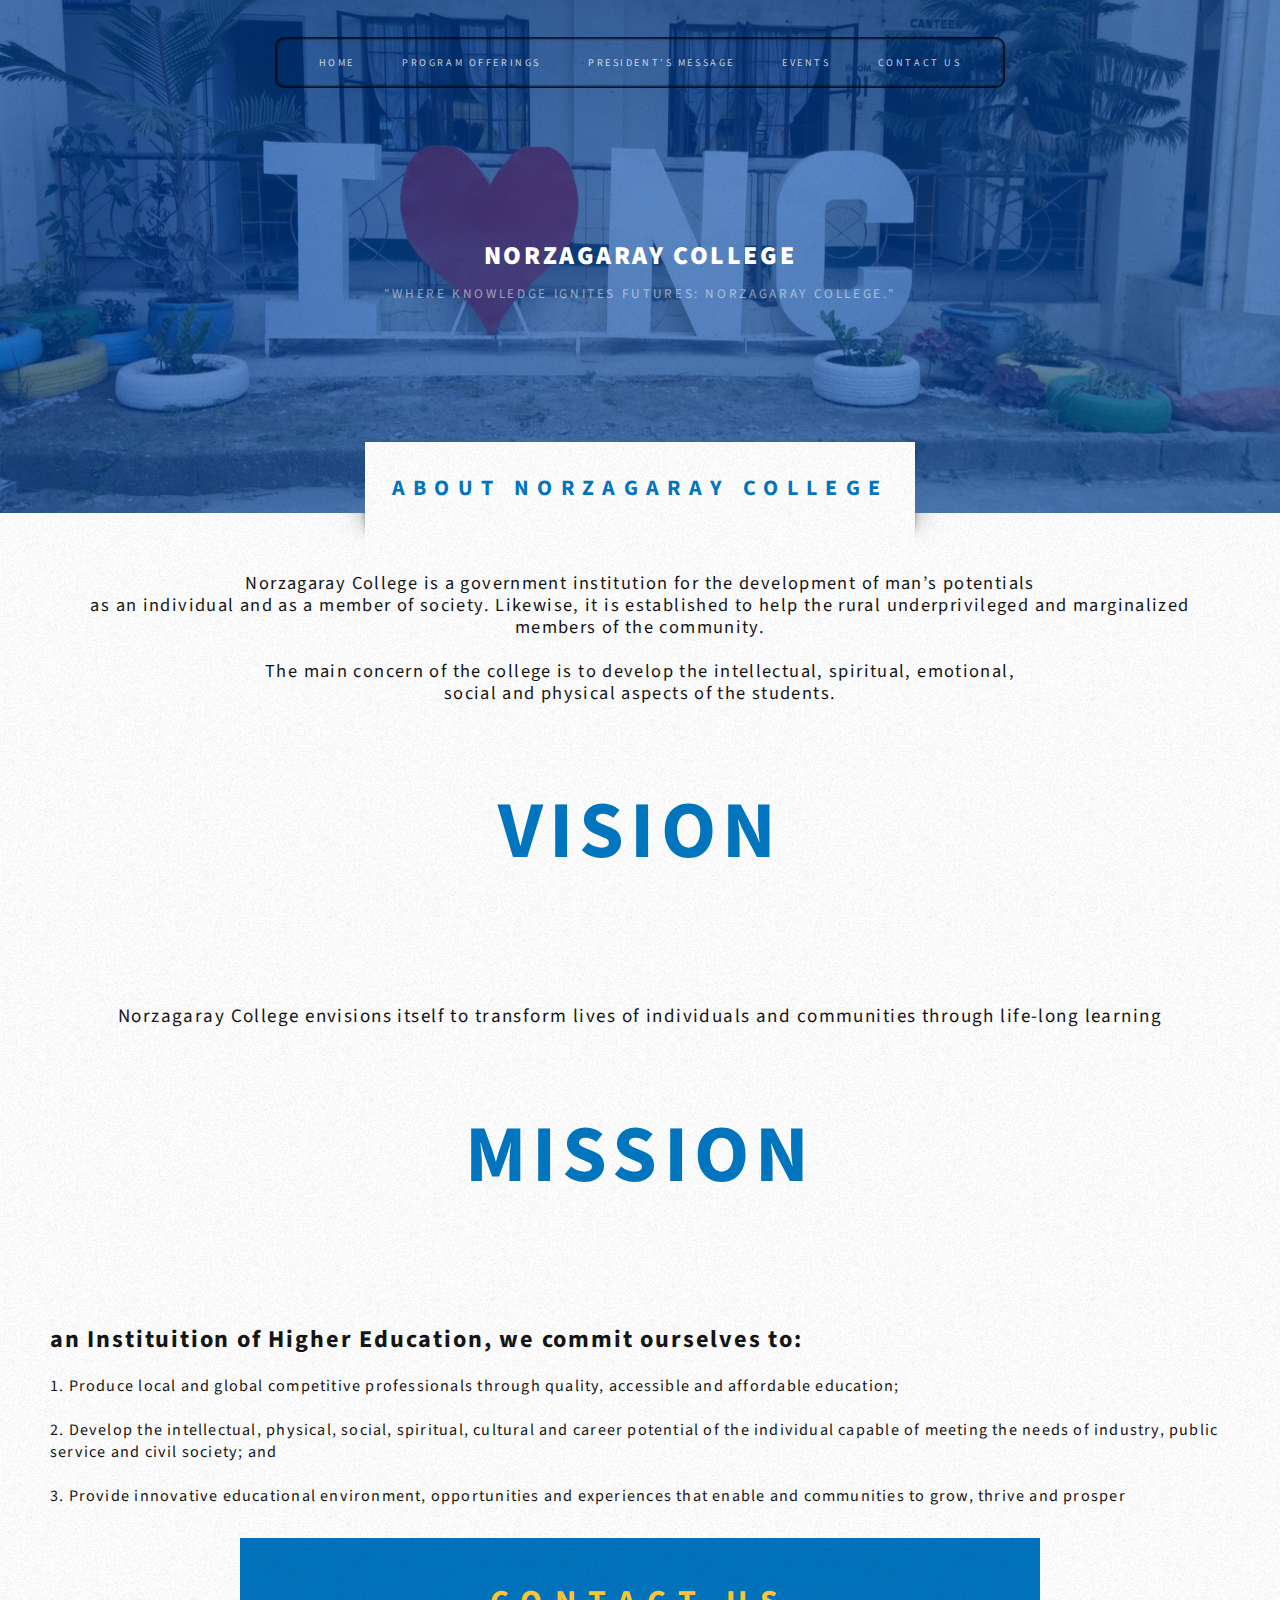
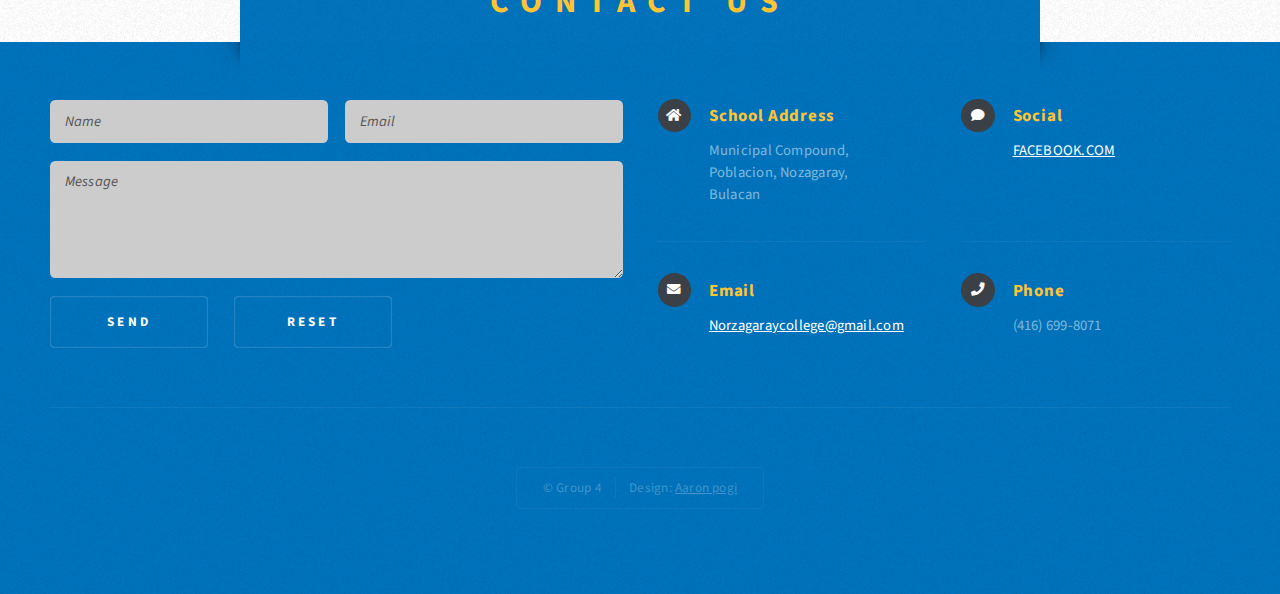
<file: index.html>
<!DOCTYPE HTML>
<html>
	<head>
		<title>Home-Norzagaray College</title>
		<meta charset="utf-8" />
		<meta name="viewport" content="width=device-width, initial-scale=1, user-scalable=no" />
		<link rel="stylesheet" href="assets/css/main.css" />
		<link rel="shortcut icon" href="images/nc_logotitle.gif"/>
	</head>
	<body class="homepage is-preload">
		<div id="page-wrapper">

			<!-- Header -->
				<section id="header" class="wrapper" style="background-image: url(images/ncbg.png);">                   
					<!-- Logo -->
						<div id="logo">
							<h1><a href="index.html">Norzagaray College</a></h1>
							<p>"Where Knowledge Ignites Futures: Norzagaray College."</p>
						</div>
                     
					<!-- Nav -->
						<nav id="nav">
							<ul>
								<li class="current">
									<a href="index.html">HOME</a></li>
								<li>
									<a href="Program.html">PROGRAM OFFERINGS</a>
									<ul>
										<li>
											<a href="Program.html">PROGRAM OFFERINGS  ></a>
											<ul>
												<li><a href="#">BACHELOR OF SCIENCE IN COMPUTER SCIENCE</a></li>
										 		<li><a href="#">BACHELOR OF SCIENCE IN HOSPITALITY MANAGEMENT</a></li>
												<li><a href="#">BACHELOR OF ELEMENTARY EDUCATION</a></li>									
												<li><a href="#">BACHELOR OF SECONDARY EDUCATION MAJOR IN GENERAL SCIENCE</a></li>
											</ul>
										</li>
										<li><a href="Goverment.html">Governance and Administration</a></li>									
									</ul>
								</li> 
								<li><a href="Pres-Message.html">PRESIDENT'S MESSAGE</a></li>
								<li>
									<a href="EVENTS.html">EVENTS</a>
									<ul>
										<li><a href="#">College Official Calendar A.Y 2023-2024</a></li>
									</ul>
								</li>
								<li><a href="no-sidebar.html">CONTACT US</a></li>
							</ul>
						</nav>

				</section>
            
			<!-- Intro -->
				<section id="intro" class="wrapper style1">
					<div class="title"><b>ABOUT NORZAGARAY COLLEGE</b></div>
					<div class="container">
						<p class="style1">Norzagaray College is a government institution for the development of man’s potentials <br> as an individual and as a member of society. Likewise, it is established to help the rural underprivileged and marginalized members of the community.<br><br> The main concern of the college is to develop the intellectual, spiritual, emotional,<br> social and physical aspects of the students.</p>
						<P class="vision"><strong>VISION</strong></P>
						<p class="vision1">Norzagaray College envisions itself to transform lives of individuals and communities through life-long learning</p>
						<P class="mission"><strong>MISSION</strong></P>
						<p class="mission1"><strong class="mission2"> an Instituition of Higher Education, we commit ourselves to:</strong><br><br>
							1. Produce local and global competitive professionals through quality, accessible and affordable education;<br><br>					
							2. Develop the intellectual, physical, social, spiritual, cultural and career potential of the individual capable of meeting the needs of industry, public service and civil society; and<br><br>							
							3. Provide innovative educational environment, opportunities and experiences that enable and communities to grow, thrive and prosper</p>
						<!--<P class="style2">
							About Us<br class="mobile-hide" />
							<p class = "vision">Norzagaray College is a government institution for the development of man’s potentials both as an individual and as a member of society. Likewise, it is established to help the rural underprivileged and marginalized members of the community. The main concern of the college is to develop the intellectual, spiritual, emotional, social and physical aspects of the students.</p>
						</p>
						<p class="style3"><strong><a>VISION </a></strong>built on <strong>HTML5</strong> and <strong>CSS3</strong>, and released for
						free under the <a>Creative Commons Attribution 3.0 license</a>, so use it for any of
						your personal or commercial projects &ndash; just be sure to credit us!</p>
						<ul class="actions">
							<li><a href="#" class="button style3 large">Proceed</a></li>
						</ul>-->
					</div>
				</section>
           
			<!-- Main 
				<section id="main" class="wrapper style2">
					<div class="title">The Details</div>
					<div class="container"> -->

						<!-- Image 
							<a href="#" class="image featured">
								<img src="images/pic01.jpg" alt="" />
							</a>-->

						<!-- Features 
							<section id="features">
								<header class="style1">
									<h2>Dolor consequat feugiat amet veroeros</h2>
									<p>Feugiat dolor nullam orci pretium phasellus justo</p>
								</header>
								<div class="feature-list">
									<div class="row">
										<div class="col-6 col-12-medium">
											<section>
												<h3 class="icon fa-comment">Mattis velit diam vulputate</h3>
												<p>Eget mattis at, laoreet vel et velit aliquam diam ante, aliquet sit amet vulputate et magna feugiat laoreet vel velit lorem.</p>
											</section>
										</div>
										<div class="col-6 col-12-medium">
											<section>
												<h3 class="icon solid fa-sync">Lorem ipsum dolor sit veroeros</h3>
												<p>Eget mattis at, laoreet vel et velit aliquam diam ante, aliquet sit amet vulputate et magna feugiat laoreet vel velit lorem.</p>
											</section>
										</div>
										<div class="col-6 col-12-medium">
											<section>
												<h3 class="icon fa-image">Pretium phasellus justo lorem</h3>
												<p>Eget mattis at, laoreet vel et velit aliquam diam ante, aliquet sit amet vulputate et magna feugiat laoreet vel velit lorem.</p>
											</section>
										</div>
										<div class="col-6 col-12-medium">
											<section>
												<h3 class="icon solid fa-cog">Tempus sed pretium orci</h3>
												<p>Eget mattis at, laoreet vel et velit aliquam diam ante, aliquet sit amet vulputate et magna feugiat laoreet vel velit lorem.</p>
											</section>
										</div>
										<div class="col-6 col-12-medium">
											<section>
												<h3 class="icon solid fa-wrench">Aliquam consequat et feugiat</h3>
												<p>Eget mattis at, laoreet vel et velit aliquam diam ante, aliquet sit amet vulputate et magna feugiat laoreet vel velit lorem.</p>
											</section>
										</div>
										<div class="col-6 col-12-medium">
											<section>
												<h3 class="icon solid fa-check">Dolore laoreet aliquam mattis</h3>
												<p>Eget mattis at, laoreet vel et velit aliquam diam ante, aliquet sit amet vulputate et magna feugiat laoreet vel velit lorem.</p>
											</section>
										</div>
									</div>
								</div>
								<ul class="actions special">
									<li><a href="#" class="button style1 large">Get Started</a></li>
									<li><a href="#" class="button style2 large">More Info</a></li>
								</ul>
							</section>

					</div>
				</section>-->

			<!-- Highlights 
				<section id="highlights" class="wrapper style3">
					<div class="title">The Endorsements</div>
					<div class="container">
						<div class="row aln-center">
							<div class="col-4 col-12-medium">
								<section class="highlight">
									<a href="#" class="image featured"><img src="images/pic02.jpg" alt="" /></a>
									<h3><a href="#">Aliquam diam consequat</a></h3>
									<p>Eget mattis at, laoreet vel amet sed velit aliquam diam ante, dolor aliquet sit amet vulputate mattis amet laoreet lorem.</p>
									<ul class="actions">
										<li><a href="#" class="button style1">Learn More</a></li>
									</ul>
								</section>
							</div>
							<div class="col-4 col-12-medium">
								<section class="highlight">
									<a href="#" class="image featured"><img src="images/pic03.jpg" alt="" /></a>
									<h3><a href="#">Nisl adipiscing sed lorem</a></h3>
									<p>Eget mattis at, laoreet vel amet sed velit aliquam diam ante, dolor aliquet sit amet vulputate mattis amet laoreet lorem.</p>
									<ul class="actions">
										<li><a href="#" class="button style1">Learn More</a></li>
									</ul>
								</section>
							</div>
							<div class="col-4 col-12-medium">
								<section class="highlight">
									<a href="#" class="image featured"><img src="images/pic04.jpg" alt="" /></a>
									<h3><a href="#">Mattis tempus lorem</a></h3>
									<p>Eget mattis at, laoreet vel amet sed velit aliquam diam ante, dolor aliquet sit amet vulputate mattis amet laoreet lorem.</p>
									<ul class="actions">
										<li><a href="#" class="button style1">Learn More</a></li>
									</ul>
								</section>
							</div>
						</div>
					</div>
				</section>-->

			<!-- Footer -->
				<section id="footer" class="wrapper">
					<div class="title">CONTACT US</div>
					<div class="container">
						<!--<header class="style1">
							<h2>Ipsum sapien elementum portitor?</h2>
							<p>
								Sed turpis tortor, tincidunt sed ornare in metus porttitor mollis nunc in aliquet.<br />
								Nam pharetra laoreet imperdiet volutpat etiam feugiat.
							</p>
						</header>-->
						<div class="row">
							<div class="col-6 col-12-medium">

								<!-- Contact Form -->
									<section>
										<form method="post" action="#">
											<div class="row gtr-50">
												<div class="col-6 col-12-small">
													<input type="text" name="name" id="contact-name" placeholder="Name" />
												</div>
												<div class="col-6 col-12-small">
													<input type="text" name="email" id="contact-email" placeholder="Email" />
												</div>
												<div class="col-12">
													<textarea name="message" id="contact-message" placeholder="Message" rows="4"></textarea>
												</div>
												<div class="col-12">
													<ul class="actions">
														<li><input type="submit" class="style1" value="Send" /></li>
														<li><input type="reset" class="style2" value="Reset" /></li>
													</ul>
												</div>
											</div>
										</form>
									</section>

							</div>
							<div class="col-6 col-12-medium">

								<!-- Contact -->
									<section class="feature-list small">
										<div class="row">
											<div class="col-6 col-12-small">
												<section>
													<h3 class="icon solid fa-home">School Address</h3>
													<p>
														Municipal Compound,<br />
														Poblacion, Nozagaray,<br />
														Bulacan
													</p>
												</section>
											</div>
											<div class="col-6 col-12-small">
												<section>
													<h3 class="icon solid fa-comment">Social</h3>
													<p>
														<a href="https://web.facebook.com/norzagaraycollege2007?_rdc=1&_rdr">FACEBOOK.COM</a><br />													
													</p>
												</section>
											</div>
											<div class="col-6 col-12-small">
												<section>
													<h3 class="icon solid fa-envelope">Email</h3>
													<p>
														<a href="Norzagaraycollege@gmail.com">Norzagaraycollege@gmail.com</a>
													</p>
												</section>
											</div>
											<div class="col-6 col-12-small">
												<section>
													<h3 class="icon solid fa-phone">Phone</h3>
													<p>
														(416) 699-8071
													</p>
												</section>
											</div>
										</div>
									</section>

							</div>
						</div>
						<div id="copyright">
							<ul>
								<li>&copy; Group 4</li><li>Design: <a href="https://web.facebook.com/shifoopsxz">Aaron pogi</a></li>
							</ul>
						</div>
					</div>
				</section>

		</div>

		<!-- Scripts -->
			<script src="assets/js/jquery.min.js"></script>
			<script src="assets/js/jquery.dropotron.min.js"></script>
			<script src="assets/js/browser.min.js"></script>
			<script src="assets/js/breakpoints.min.js"></script>
			<script src="assets/js/util.js"></script>
			<script src="assets/js/main.js"></script>

	</body>
</html>
</file>
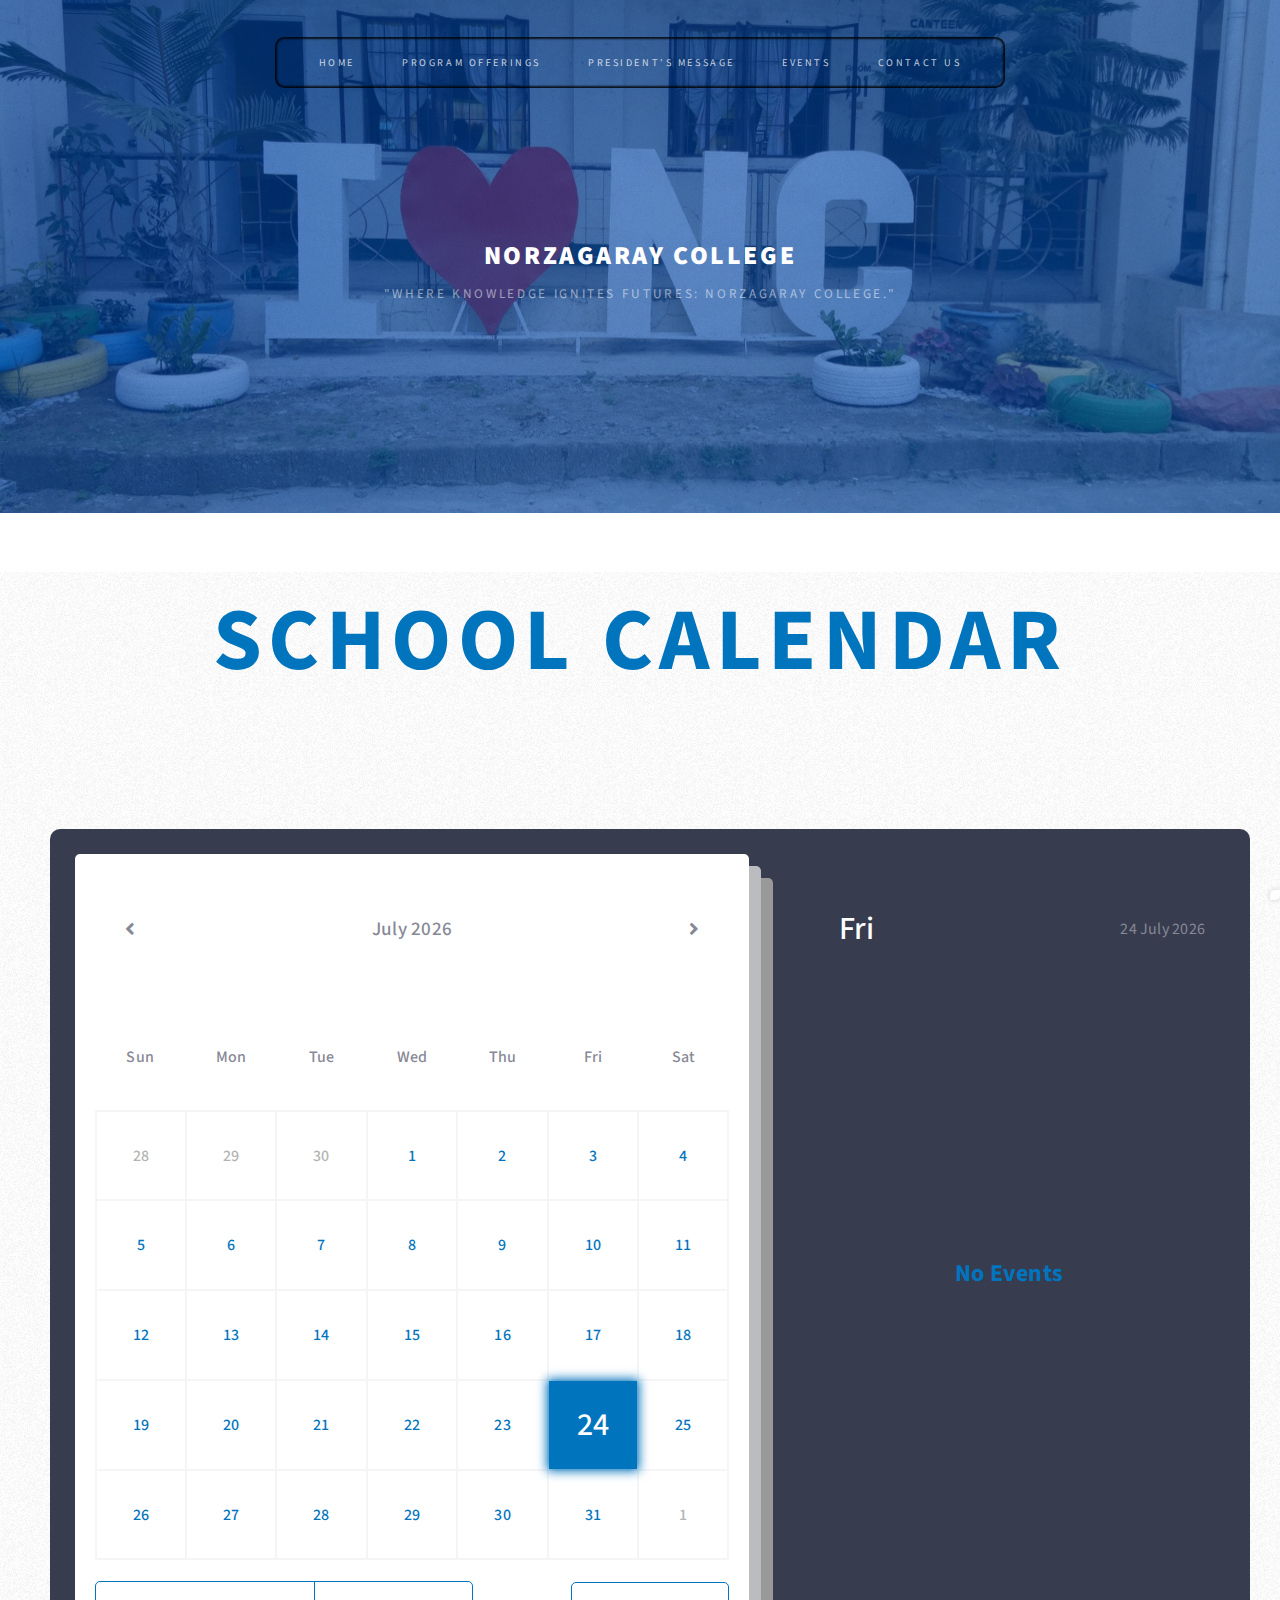
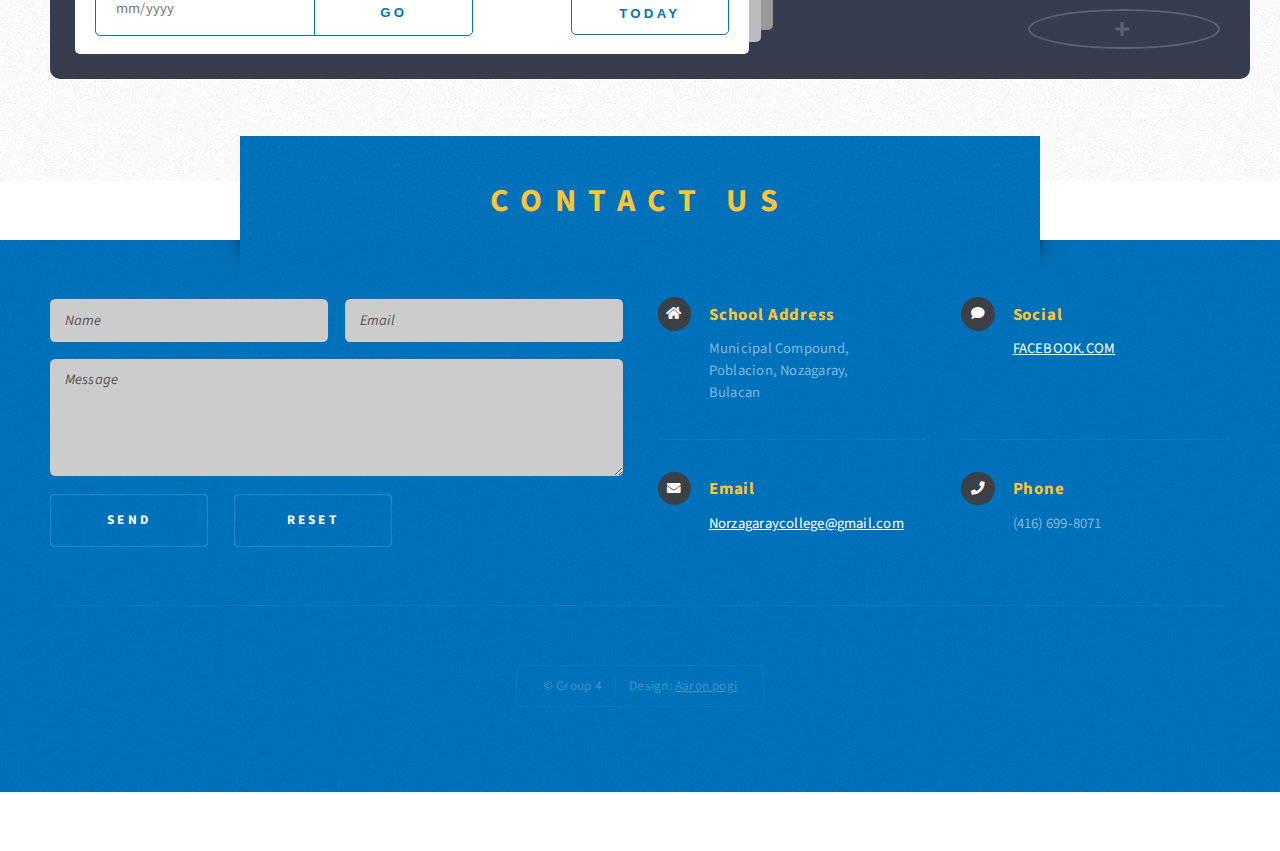
<file: EVENTS.html>
<!DOCTYPE HTML>
<html>
	<head>
		<title>Events-Norzagaray College</title>
		<meta charset="utf-8" />
		<meta name="viewport" content="width=device-width, initial-scale=1, user-scalable=no" />
		<meta
			name="description"
			content="Stay organized with our user-friendly Calendar featuring events, reminders, and a customizable interface. Built with HTML, CSS, and JavaScript. Start scheduling today!"
	  	/>
	  <meta
      		name="keywords"
      		content="calendar, events, reminders, javascript, html, css, open source coding"
    	/>
		<link
      		rel="stylesheet"
      		href="https://cdnjs.cloudflare.com/ajax/libs/font-awesome/6.2.0/css/all.min.css"
      		integrity="sha512-xh6O/CkQoPOWDdYTDqeRdPCVd1SpvCA9XXcUnZS2FmJNp1coAFzvtCN9BmamE+4aHK8yyUHUSCcJHgXloTyT2A=="
     		 crossorigin="anonymous"
      		referrerpolicy="no-referrer"
    	/>
		<!--<link rel="stylesheet" href="style.css" />-->		
		<link rel="stylesheet" href="assets/css/main.css" />
		<link rel="shortcut icon" href="images/nc_logotitle.gif"/>
	</head>
	<body class="homepage is-preload">	
            <style>
				:root {
  					--primary-clr: #0174BE;
				}
				* {
  					margin: 0;
  					padding: 0;
  					box-sizing: border-box;
  					font-family: "Poppins", sans-serif;
					}
					/* nice scroll bar */
				::-webkit-scrollbar {
  					width: 5px;
				}
				::-webkit-scrollbar-track {
  					background: #f5f5f5;
  					border-radius: 50px;
				}
				::-webkit-scrollbar-thumb {
  					background: var(--primary-clr);
  					border-radius: 50px;
				}
			    /*body {
 				    position: relative;
  					min-height: 100vh;
  					display: flex;
 					align-items: center;
  					justify-content: center;
  					padding-bottom: 30px;
  					background-color: #e2e1dc;
				}*/
				.container1 {
  					position: relative;
  					width: 1200px;
 				    min-height: 850px;
  					margin: 0 auto;
 				    padding: 5px;
  					color: #fff;
  					display: flex;
  					border-radius: 10px;
					background-color: #373c4f;
				}
				.left {
  width: 60%;
  padding: 20px;
}
.calendar {
  position: relative;
  width: 100%;
  height: 100%;
  display: flex;
  flex-direction: column;
  flex-wrap: wrap;
  justify-content: space-between;
  color: #878895;
  border-radius: 5px;
  background-color: #fff;
}
/* set after behind the main element */
.calendar::before,
.calendar::after {
  content: "";
  position: absolute;
  top: 50%;
  left: 100%;
  width: 12px;
  height: 97%;
  border-radius: 0 5px 5px 0;
  background-color: #d3d4d6d7;
  transform: translateY(-50%);
}
.calendar::before {
  height: 94%;
  left: calc(100% + 12px);
  background-color: rgb(153, 153, 153);
}
.calendar .month {
  width: 100%;
  height: 150px;
  display: flex;
  align-items: center;
  justify-content: space-between;
  padding: 0 50px;
  font-size: 1.2rem;
  font-weight: 500;
  text-transform: capitalize;
}
.calendar .month .prev,
.calendar .month .next {
  cursor: pointer;
}
.calendar .month .prev:hover,
.calendar .month .next:hover {
  color: var(--primary-clr);
}
.calendar .weekdays {
  width: 100%;
  height: 100px;
  display: flex;
  align-items: center;
  justify-content: space-between;
  padding: 0 20px;
  font-size: 1rem;
  font-weight: 500;
  text-transform: capitalize;
}
.weekdays div {
  width: 14.28%;
  height: 100%;
  display: flex;
  align-items: center;
  justify-content: center;
}
.calendar .days {
  width: 100%;
  display: flex;
  flex-wrap: wrap;
  justify-content: space-between;
  padding: 0 20px;
  font-size: 1rem;
  font-weight: 500;
  margin-bottom: 20px;
}
.calendar .days .day {
  width: 14.28%;
  height: 90px;
  display: flex;
  align-items: center;
  justify-content: center;
  cursor: pointer;
  color: var(--primary-clr);
  border: 1px solid #f5f5f5;
}
.calendar .days .day:nth-child(7n + 1) {
  border-left: 2px solid #f5f5f5;
}
.calendar .days .day:nth-child(7n) {
  border-right: 2px solid #f5f5f5;
}
.calendar .days .day:nth-child(-n + 7) {
  border-top: 2px solid #f5f5f5;
}
.calendar .days .day:nth-child(n + 29) {
  border-bottom: 2px solid #f5f5f5;
}

.calendar .days .day:not(.prev-date, .next-date):hover {
  color: #fff;
  background-color: var(--primary-clr);
}
.calendar .days .prev-date,
.calendar .days .next-date {
  color: #b3b3b3;
}
.calendar .days .active {
  position: relative;
  font-size: 2rem;
  color: #fff;
  background-color: var(--primary-clr);
}
.calendar .days .active::before {
  content: "";
  position: absolute;
  top: 0;
  left: 0;
  width: 100%;
  height: 100%;
  box-shadow: 0 0 10px 2px var(--primary-clr);
}
.calendar .days .today {
  font-size: 2rem;
}
.calendar .days .event {
  position: relative;
}
.calendar .days .event::after {
  content: "";
  position: absolute;
  bottom: 10%;
  left: 50%;
  width: 75%;
  height: 6px;
  border-radius: 30px;
  transform: translateX(-50%);
  background-color: var(--primary-clr);
}
.calendar .days .day:hover.event::after {
  background-color: #fff;
}
.calendar .days .active.event::after {
  background-color: #fff;
  bottom: 20%;
}
.calendar .days .active.event {
  padding-bottom: 10px;
}
.calendar .goto-today {
  width: 100%;
  height: 50px;
  display: flex;
  align-items: center;
  justify-content: space-between;
  gap: 5px;
  padding: 0 20px;
  margin-bottom: 20px;
  color: var(--primary-clr);
}
.calendar .goto-today .goto {
  display: flex;
  align-items: center;
  border-radius: 5px;
  overflow: hidden;
  border: 1px solid var(--primary-clr);
}
.calendar .goto-today .goto input {
  width: 100%;
  height: 30px;
  outline: none;
  border: none;
  border-radius: 5px;
  padding: 0 20px;
  color: var(--primary-clr);
  border-radius: 5px;
}
.calendar .goto-today button {
  padding: 5px 10px;
  border: 1px solid var(--primary-clr);
  border-radius: 5px;
  background-color: transparent;
  cursor: pointer;
  color: var(--primary-clr);
}
.calendar .goto-today button:hover {
  color: #fff;
  background-color: var(--primary-clr);
}
.calendar .goto-today .goto button {
  border: none;
  border-left: 1px solid var(--primary-clr);
  border-radius: 0;
}
.container1 .right {
  position: relative;
  width: 40%;
  min-height: 100%;
  padding: 20px 0;
}

.right .today-date {
  width: 100%;
  height: 50px;
  display: flex;
  flex-wrap: wrap;
  gap: 10px;
  align-items: center;
  justify-content: space-between;
  padding: 0 40px;
  padding-left: 70px;
  margin-top: 50px;
  margin-bottom: 20px;
  text-transform: capitalize;
}
.right .today-date .event-day {
  font-size: 2rem;
  font-weight: 500;
}
.right .today-date .event-date {
  font-size: 1rem;
  font-weight: 400;
  color: #878895;
}
.events {
  width: 100%;
  height: 100%;
  max-height: 600px;
  overflow-x: hidden;
  overflow-y: auto;
  display: flex;
  flex-direction: column;
  padding-left: 4px;
}
.events .event {
  position: relative;
  width: 95%;
  min-height: 70px;
  display: flex;
  justify-content: center;
  flex-direction: column;
  gap: 5px;
  padding: 0 20px;
  padding-left: 50px;
  color: #fff;
  background: linear-gradient(90deg, #3f4458, transparent);
  cursor: pointer;
}
/* even event */
.events .event:nth-child(even) {
  background: transparent;
}
.events .event:hover {
  background: linear-gradient(90deg, var(--primary-clr), transparent);
}
.events .event .title1 {
  display: flex;
  align-items: center;
  pointer-events: none;
}
.events .event .title1 .event-title1 {
  font-size: 1rem;
  font-weight: 400;
  margin-left: 20px;
}
.events .event i {
  color: var(--primary-clr);
  font-size: 0.5rem;
}
.events .event:hover i {
  color: #fff;
}
.events .event .event-time {
  font-size: 0.8rem;
  font-weight: 400;
  color: #878895;
  margin-left: 15px;
  pointer-events: none;
}
.events .event:hover .event-time {
  color: #fff;
}
/* add tick in event after */
.events .event::after {
  content: "✓";
  position: absolute;
  top: 50%;
  right: 0;
  font-size: 3rem;
  line-height: 1;
  display: none;
  align-items: center;
  justify-content: center;
  opacity: 0.3;
  color: var(--primary-clr);
  transform: translateY(-50%);
}
.events .event:hover::after {
  display: flex;
}
.add-event {
  position: absolute;
  bottom: 30px;
  right: 30px;
  width: 40px;
  height: 40px;
  display: flex;
  align-items: center;
  justify-content: center;
  font-size: 1rem;
  color: #878895;
  border: 2px solid #878895;
  opacity: 0.5;
  border-radius: 50%;
  background-color: transparent;
  cursor: pointer;
}
.add-event:hover {
  opacity: 1;
}
.add-event i {
  pointer-events: none;
}
.events .no-event {
  width: 100%;
  height: 100%;
  display: flex;
  align-items: center;
  justify-content: center;
  font-size: 1.5rem;
  font-weight: 500;
  color: #878895;
}
.add-event-wrapper {
  position: absolute;
  bottom: 100px;
  left: 50%;
  width: 90%;
  max-height: 0;
  overflow: hidden;
  border-radius: 5px;
  background-color: #fff;
  transform: translateX(-50%);
  transition: max-height 0.5s ease;
}
.add-event-wrapper.active {
  max-height: 300px;
}
.add-event-header {
  width: 100%;
  height: 50px;
  display: flex;
  align-items: center;
  justify-content: space-between;
  padding: 0 20px;
  color: #373c4f;
  border-bottom: 1px solid #f5f5f5;
}
.add-event-header .close {
  font-size: 1.5rem;
  cursor: pointer;
}
.add-event-header .close:hover {
  color: var(--primary-clr);
}
.add-event-header .title1 {
  font-size: 1.2rem;
  font-weight: 500;
}
.add-event-body {
  width: 100%;
  height: 100%;
  display: flex;
  flex-direction: column;
  gap: 5px;
  padding: 20px;
}
.add-event-body .add-event-input {
  width: 100%;
  height: 40px;
  display: flex;
  align-items: center;
  justify-content: space-between;
  gap: 10px;
}
.add-event-body .add-event-input input {
  width: 100%;
  height: 100%;
  outline: none;
  border: none;
  border-bottom: 1px solid #f5f5f5;
  padding: 0 10px;
  font-size: 1rem;
  font-weight: 400;
  color: #373c4f;
}
.add-event-body .add-event-input input::placeholder {
  color: #a5a5a5;
}
.add-event-body .add-event-input input:focus {
  border-bottom: 1px solid var(--primary-clr);
}
.add-event-body .add-event-input input:focus::placeholder {
  color: var(--primary-clr);
}
.add-event-footer {
  display: flex;
  align-items: center;
  justify-content: center;
  padding: 2px;
}
.add-event-footer .add-event-btn {
  height: 40px;
  font-size: 0.8rem;
  font-weight: 200;
  outline: none;
  border: none;
  color: #fff;
  background-color: var(--primary-clr);
  border-radius: 5px;
  cursor: pointer;
  padding: 5px 10px;
  border: 1px solid var(--primary-clr);
}
.add-event-footer .add-event-btn:hover {
  background-color: transparent;
  color: var(--primary-clr);
}

/* media queries */

@media screen and (max-width: 1000px) {
  body {
    align-items: flex-start;
    justify-content: flex-start;
  }
  .container1 {
    min-height: 100vh;
    flex-direction: column;
    border-radius: 0;
  }
  .container1 .left {
    width: 100%;
    height: 100%;
    padding: 20px 0;
  }
  .container1 .right {
    width: 100%;
    height: 100%;
    padding: 20px 0;
  }
  .calendar::before,
  .calendar::after {
    top: 100%;
    left: 50%;
    width: 97%;
    height: 12px;
    border-radius: 0 0 5px 5px;
    transform: translateX(-50%);
  }
  .calendar::before {
    width: 94%;
    top: calc(100% + 12px);
  }
  .events {
    padding-bottom: 340px;
  }
  .add-event-wrapper {
    bottom: 100px;
  }
}
@media screen and (max-width: 500px) {
  .calendar .month {
    height: 75px;
  }
  .calendar .weekdays {
    height: 50px;
  }
  .calendar .days .day {
    height: 40px;
    font-size: 0.8rem;
  }
  .calendar .days .day.active,
  .calendar .days .day.today {
    font-size: 1rem;
  }
  .right .today-date {
    padding: 20px;
  }
}

				p.pres{		  			 
		  			 font-size: 5em;
		  			 color: #0174BE;
		   			 letter-spacing: 0.075em;
				}
				p.pres1{
					font-weight: bolder;	
					padding-top: 2em;	  			 
		  			 font-size: 5em;
		  			 color: #be011a;
		   			 letter-spacing: 0.075em;
				}
				p.pres2{							  			 
		  			 font-size: 2em;
		  			 color: #be0185;
		   			 letter-spacing: 0.075em;
				}
				p.message{				    
						justify-content: center;
						font-size: 1.3em;
						color: #151515;
						letter-spacing: 0.075em;
				}
				#intro p.styles {
					text-align: center;
					color: #0174BE;
					font-size: 6em;
					letter-spacing: 0.075em;
				}
						
			</style>
			<!-- Header -->
				<section id="header" class="wrapper" style="background-image: url(images/ncbg.png);">                   
					<!-- Logo -->
						<div id="logo">
							<h1><a href="index.html">Norzagaray College</a></h1>
							<p>"Where Knowledge Ignites Futures: Norzagaray College."</p>
						</div>
                     
					<!-- Nav -->
						<nav id="nav">
							<ul>
								<li class="current">
									<a href="index.html">HOME</a></li>
								<li>
									<a href="Program.html">PROGRAM OFFERINGS</a>
									<ul>
										<li>
											<a href="Program.html">PROGRAM OFFERINGS  ></a>
											<ul>
												<li><a href="#">BACHELOR OF SCIENCE IN COMPUTER SCIENCE</a></li>
										 		<li><a href="#">BACHELOR OF SCIENCE IN HOSPITALITY MANAGEMENT</a></li>
												<li><a href="#">BACHELOR OF ELEMENTARY EDUCATION</a></li>									
												<li><a href="#">BACHELOR OF SECONDARY EDUCATION MAJOR IN GENERAL SCIENCE</a></li>
											</ul>
										</li>
										<li><a href="Goverment.html">Governance and Administration</a></li>									
									</ul>
								</li> 
								<li><a href="Pres-Message.html">PRESIDENT'S MESSAGE</a></li>
								<li>
									<a href="EVENTS.html">EVENTS</a>
									<ul>
										<li><a href="#">College Official Calendar A.Y 2023-2024</a></li>
									</ul>
								</li>
								<li><a href="no-sidebar.html">CONTACT US</a></li>
							</ul>
						</nav>

				</section>
            
			<!-- Intro -->
				<section id="intro" class="wrapper style1">
					<div class="container">					
						<p class="styles"><strong class="pres1">SCHOOL CALENDAR</strong></p>
						<div class="container1">
							<div class="left">
							  <div class="calendar">
								<div class="month">
								  <i class="fas fa-angle-left prev"></i>
								  <div class="date">december 2015</div>
								  <i class="fas fa-angle-right next"></i>
								</div>
								<div class="weekdays">
								  <div>Sun</div>
								  <div>Mon</div>
								  <div>Tue</div>
								  <div>Wed</div>
								  <div>Thu</div>
								  <div>Fri</div>
								  <div>Sat</div>
								</div>
								<div class="days"></div>
								<div class="goto-today">
								  <div class="goto">
									<input type="text" placeholder="mm/yyyy" class="date-input" />
									<button class="goto-btn">Go</button>
								  </div>
								  <button class="today-btn">Today</button>
								</div>
							  </div>
							</div>
							<div class="right">
							  <div class="today-date">
								<div class="event-day">wed</div>
								<div class="event-date">12th december 2022</div>
							  </div>
							  <div class="events"></div>
							  <div class="add-event-wrapper">
								<div class="add-event-header">
								  <div class="title1">Add Event</div>
								  <i class="fas fa-times close"></i>
								</div>
								<div class="add-event-body">
								  <div class="add-event-input">
									<input type="text" placeholder="Event Name" class="event-name" />
								  </div>
								  <div class="add-event-input">
									<input
									  type="text"
									  placeholder="Event Time From"
									  class="event-time-from"
									/>
								  </div>
								  <div class="add-event-input">
									<input
									  type="text"
									  placeholder="Event Time To"
									  class="event-time-to"
									/>
								  </div>
								</div>
								<div class="add-event-footer">
								  <button class="add-event-btn">Add Event</button>
								</div>
							  </div>
							</div>
							<button class="add-event">
							  <i class="fas fa-plus"></i>
							</button>
						  </div>
						  <script src="script.js"></script>										
					</div>								  					 			  					  
				</section>		
			<!-- Footer -->
				<section id="footer" class="wrapper">
					<div class="title">CONTACT US</div>
					<div class="container">
						<!--<header class="style1">
							<h2>Ipsum sapien elementum portitor?</h2>
							<p>
								Sed turpis tortor, tincidunt sed ornare in metus porttitor mollis nunc in aliquet.<br />
								Nam pharetra laoreet imperdiet volutpat etiam feugiat.
							</p>
						</header>-->
						<div class="row">
							<div class="col-6 col-12-medium">

								<!-- Contact Form -->
									<section>
										<form method="post" action="#">
											<div class="row gtr-50">
												<div class="col-6 col-12-small">
													<input type="text" name="name" id="contact-name" placeholder="Name" />
												</div>
												<div class="col-6 col-12-small">
													<input type="text" name="email" id="contact-email" placeholder="Email" />
												</div>
												<div class="col-12">
													<textarea name="message" id="contact-message" placeholder="Message" rows="4"></textarea>
												</div>
												<div class="col-12">
													<ul class="actions">
														<li><input type="submit" class="style1" value="Send" /></li>
														<li><input type="reset" class="style2" value="Reset" /></li>
													</ul>
												</div>
											</div>
										</form>
									</section>

							</div>
							<div class="col-6 col-12-medium">

								<!-- Contact -->
									<section class="feature-list small">
										<div class="row">
											<div class="col-6 col-12-small">
												<section>
													<h3 class="icon solid fa-home">School Address</h3>
													<p>
														Municipal Compound,<br />
														Poblacion, Nozagaray,<br />
														Bulacan
													</p>
												</section>
											</div>
											<div class="col-6 col-12-small">
												<section>
													<h3 class="icon solid fa-comment">Social</h3>
													<p>
														<a href="https://web.facebook.com/norzagaraycollege2007?_rdc=1&_rdr">FACEBOOK.COM</a><br />													
													</p>
												</section>
											</div>
											<div class="col-6 col-12-small">
												<section>
													<h3 class="icon solid fa-envelope">Email</h3>
													<p>
														<a href="Norzagaraycollege@gmail.com">Norzagaraycollege@gmail.com</a>
													</p>
												</section>
											</div>
											<div class="col-6 col-12-small">
												<section>
													<h3 class="icon solid fa-phone">Phone</h3>
													<p>
														(416) 699-8071
													</p>
												</section>
											</div>
										</div>
									</section>

							</div>
						</div>
						<div id="copyright">
							<ul>
								<li>&copy; Group 4</li><li>Design: <a href="https://web.facebook.com/shifoopsxz">Aaron pogi</a></li>
							</ul>
						</div>
					</div>
				</section>

		</div>

		<!-- Scripts -->
			<script src="assets/js/jquery.min.js"></script>
			<script src="assets/js/jquery.dropotron.min.js"></script>
			<script src="assets/js/browser.min.js"></script>
			<script src="assets/js/breakpoints.min.js"></script>
			<script src="assets/js/util.js"></script>
			<script src="assets/js/main.js"></script>

	</body>
</html>
</file>
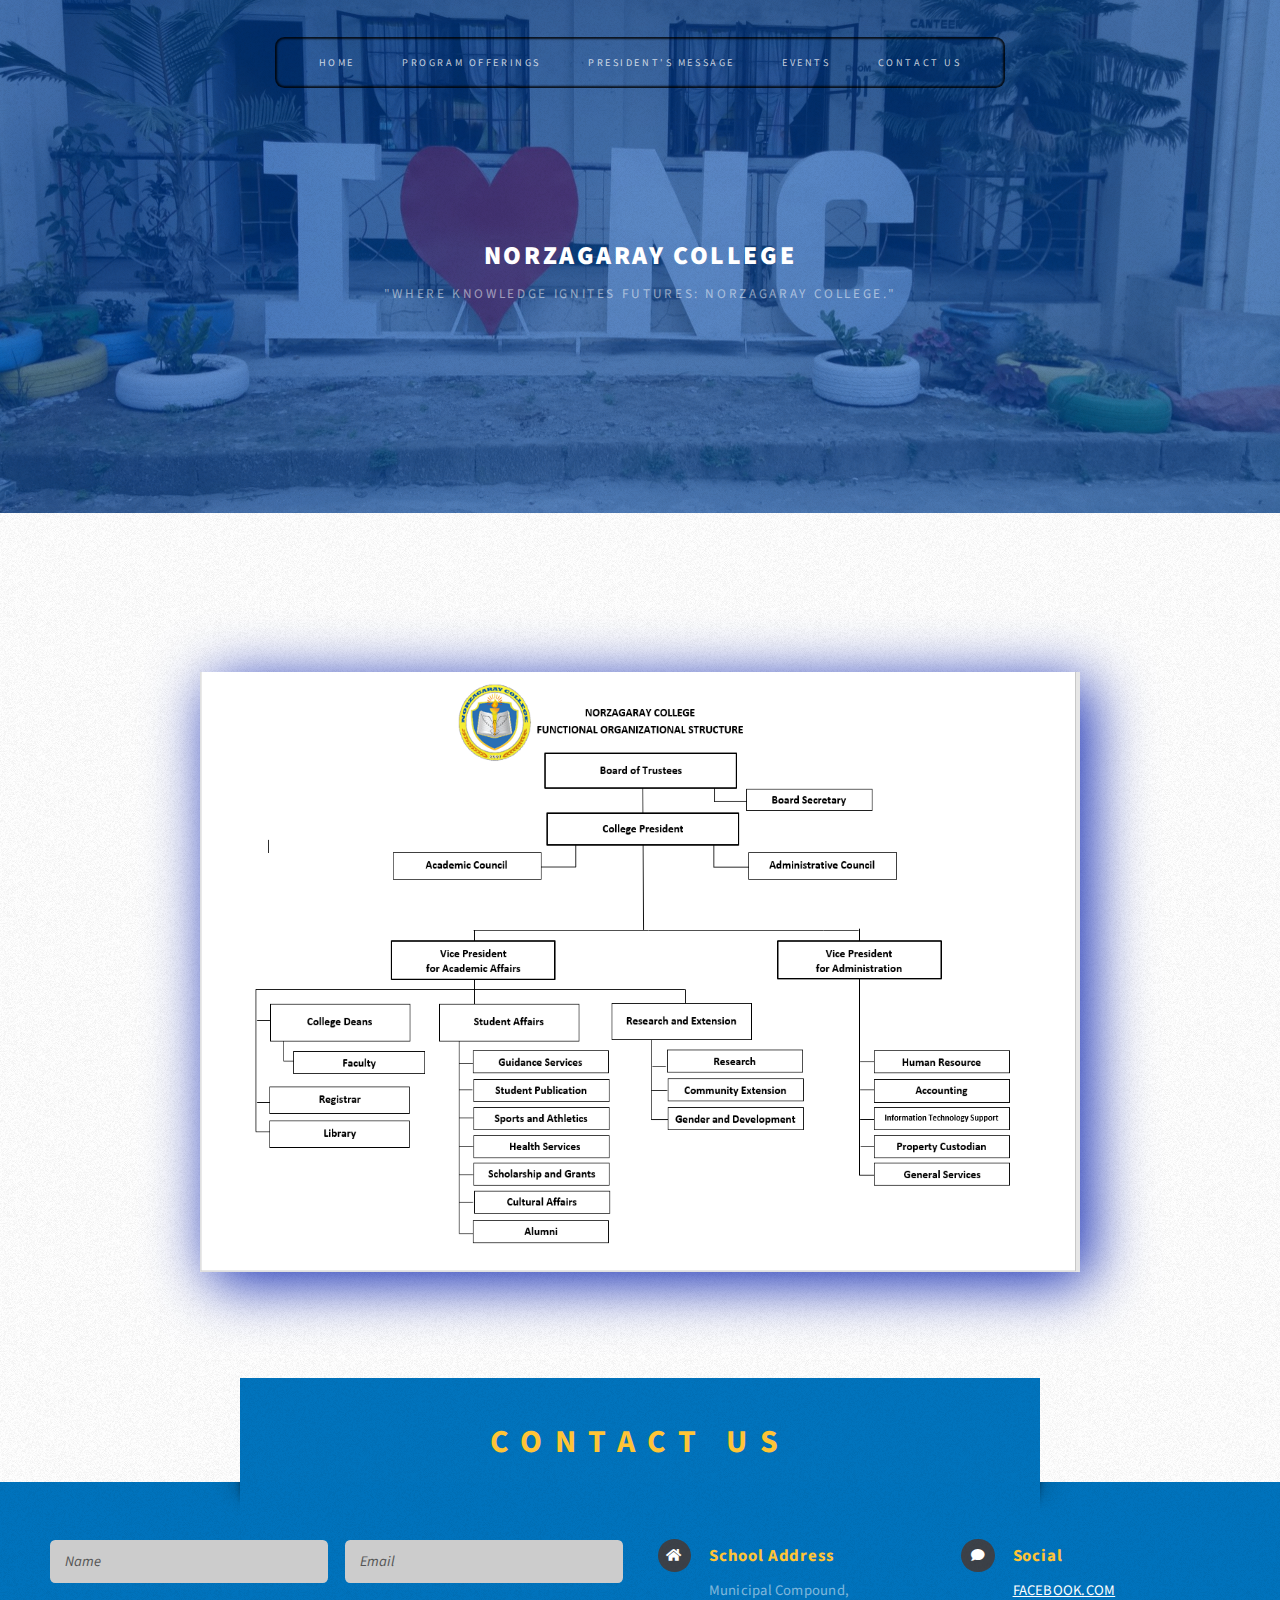
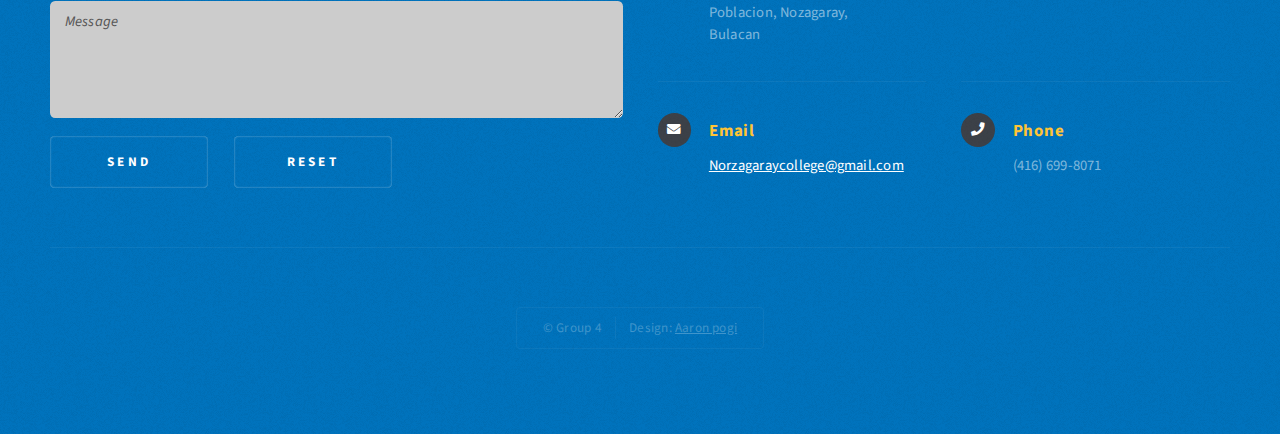
<file: Goverment.html>
<!DOCTYPE HTML>
<html>
	<head>
		<title>Goverment-Norzagaray College</title>
		<meta charset="utf-8" />
		<meta name="viewport" content="width=device-width, initial-scale=1, user-scalable=no" />
		<link rel="stylesheet" href="assets/css/main.css" />
		<link rel="shortcut icon" href="images/nc_logotitle.gif"/>
	</head>
	<body class="homepage is-preload">
		<style>
		img {	  
		  height: 800px;
		  width: 1000px;
		  border-radius: 50px;
		  padding: 100px 60px;
		  filter: drop-shadow(10px 10px 30px rgb(11, 36, 177));
    	}
		img:hover{
			border-radius: 50px;
			padding: 100px 60px;
			width: 1000px;
			filter: drop-shadow(10px 10px 30px black);
		  }
		</style>
		<div id="page-wrapper">

			<!-- Header -->
				<section id="header" class="wrapper" style="background-image: url(images/ncbg.png);">                   
					<!-- Logo -->
						<div id="logo">
							<h1><a href="index.html">Norzagaray College</a></h1>
							<p>"Where Knowledge Ignites Futures: Norzagaray College."</p>
						</div>
                     
					<!-- Nav -->
					<nav id="nav">
						<ul>
							<li class="current">
								<a href="index.html">HOME</a></li>
							<li>
								<a href="Program.html">PROGRAM OFFERINGS</a>
								<ul>
									<li>
										<a href="Program.html">PROGRAM OFFERINGS  ></a>
										<ul>
											<li><a href="#">BACHELOR OF SCIENCE IN COMPUTER SCIENCE</a></li>
											 <li><a href="#">BACHELOR OF SCIENCE IN HOSPITALITY MANAGEMENT</a></li>
											<li><a href="#">BACHELOR OF ELEMENTARY EDUCATION</a></li>									
											<li><a href="#">BACHELOR OF SECONDARY EDUCATION MAJOR IN GENERAL SCIENCE</a></li>
										</ul>
									</li>
									<li><a href="Goverment.html">Governance and Administration</a></li>									
								</ul>
							</li> 
							<li><a href="Pres-Message.html">PRESIDENT'S MESSAGE</a></li>
							<li>
								<a href="EVENTS.html">EVENTS</a>
								<ul>
									<li><a href="#">College Official Calendar A.Y 2023-2024</a></li>
								</ul>
							</li>
							<li><a href="no-sidebar.html">CONTACT US</a></li>
						</ul>
					</nav>

				</section>

			<!-- Intro -->
				<section id="intro" class="wrapper style1">
					<!--<div class="title"><b>ABOUT NORZAGARAY COLLEGE</b></div>-->
					<div class="container">
						<img src="Department.png" alt="Goverment"  width="900" height="600">
						<!--<p class="style1">Norzagaray College is a government institution for the development of man’s potentials <br> as an individual and as a member of society. Likewise, it is established to help the rural underprivileged and marginalized members of the community.<br><br> The main concern of the college is to develop the intellectual, spiritual, emotional,<br> social and physical aspects of the students.</p>
						<P class="vision"><strong>VISION</strong></P>
						<p class="vision1">Norzagaray College envisions itself to transform lives of individuals and communities through life-long learning</p>
						<P class="mission"><strong>MISSION</strong></P>
						<p class="mission1"><strong class="mission2"> an Instituition of Higher Education, we commit ourselves to:</strong><br><br>
							1. Produce local and global competitive professionals through quality, accessible and affordable education;<br><br>					
							2. Develop the intellectual, physical, social, spiritual, cultural and career potential of the individual capable of meeting the needs of industry, public service and civil society; and<br><br>							
							3. Provide innovative educational environment, opportunities and experiences that enable and communities to grow, thrive and prosper</p>
						--><!--<P class="style2">
							About Us<br class="mobile-hide" />
							<p class = "vision">Norzagaray College is a government institution for the development of man’s potentials both as an individual and as a member of society. Likewise, it is established to help the rural underprivileged and marginalized members of the community. The main concern of the college is to develop the intellectual, spiritual, emotional, social and physical aspects of the students.</p>
						</p>
						<p class="style3"><strong><a>VISION </a></strong>built on <strong>HTML5</strong> and <strong>CSS3</strong>, and released for
						free under the <a>Creative Commons Attribution 3.0 license</a>, so use it for any of
						your personal or commercial projects &ndash; just be sure to credit us!</p>
						<ul class="actions">
							<li><a href="#" class="button style3 large">Proceed</a></li>
						</ul>-->
					</div>
				</section>
           
			<!-- Main 
				<section id="main" class="wrapper style2">
					<div class="title">The Details</div>
					<div class="container"> -->

						<!-- Image 
							<a href="#" class="image featured">
								<img src="images/pic01.jpg" alt="" />
							</a>-->

						<!-- Features 
							<section id="features">
								<header class="style1">
									<h2>Dolor consequat feugiat amet veroeros</h2>
									<p>Feugiat dolor nullam orci pretium phasellus justo</p>
								</header>
								<div class="feature-list">
									<div class="row">
										<div class="col-6 col-12-medium">
											<section>
												<h3 class="icon fa-comment">Mattis velit diam vulputate</h3>
												<p>Eget mattis at, laoreet vel et velit aliquam diam ante, aliquet sit amet vulputate et magna feugiat laoreet vel velit lorem.</p>
											</section>
										</div>
										<div class="col-6 col-12-medium">
											<section>
												<h3 class="icon solid fa-sync">Lorem ipsum dolor sit veroeros</h3>
												<p>Eget mattis at, laoreet vel et velit aliquam diam ante, aliquet sit amet vulputate et magna feugiat laoreet vel velit lorem.</p>
											</section>
										</div>
										<div class="col-6 col-12-medium">
											<section>
												<h3 class="icon fa-image">Pretium phasellus justo lorem</h3>
												<p>Eget mattis at, laoreet vel et velit aliquam diam ante, aliquet sit amet vulputate et magna feugiat laoreet vel velit lorem.</p>
											</section>
										</div>
										<div class="col-6 col-12-medium">
											<section>
												<h3 class="icon solid fa-cog">Tempus sed pretium orci</h3>
												<p>Eget mattis at, laoreet vel et velit aliquam diam ante, aliquet sit amet vulputate et magna feugiat laoreet vel velit lorem.</p>
											</section>
										</div>
										<div class="col-6 col-12-medium">
											<section>
												<h3 class="icon solid fa-wrench">Aliquam consequat et feugiat</h3>
												<p>Eget mattis at, laoreet vel et velit aliquam diam ante, aliquet sit amet vulputate et magna feugiat laoreet vel velit lorem.</p>
											</section>
										</div>
										<div class="col-6 col-12-medium">
											<section>
												<h3 class="icon solid fa-check">Dolore laoreet aliquam mattis</h3>
												<p>Eget mattis at, laoreet vel et velit aliquam diam ante, aliquet sit amet vulputate et magna feugiat laoreet vel velit lorem.</p>
											</section>
										</div>
									</div>
								</div>
								<ul class="actions special">
									<li><a href="#" class="button style1 large">Get Started</a></li>
									<li><a href="#" class="button style2 large">More Info</a></li>
								</ul>
							</section>

					</div>
				</section>-->

			<!-- Highlights 
				<section id="highlights" class="wrapper style3">
					<div class="title">The Endorsements</div>
					<div class="container">
						<div class="row aln-center">
							<div class="col-4 col-12-medium">
								<section class="highlight">
									<a href="#" class="image featured"><img src="images/pic02.jpg" alt="" /></a>
									<h3><a href="#">Aliquam diam consequat</a></h3>
									<p>Eget mattis at, laoreet vel amet sed velit aliquam diam ante, dolor aliquet sit amet vulputate mattis amet laoreet lorem.</p>
									<ul class="actions">
										<li><a href="#" class="button style1">Learn More</a></li>
									</ul>
								</section>
							</div>
							<div class="col-4 col-12-medium">
								<section class="highlight">
									<a href="#" class="image featured"><img src="images/pic03.jpg" alt="" /></a>
									<h3><a href="#">Nisl adipiscing sed lorem</a></h3>
									<p>Eget mattis at, laoreet vel amet sed velit aliquam diam ante, dolor aliquet sit amet vulputate mattis amet laoreet lorem.</p>
									<ul class="actions">
										<li><a href="#" class="button style1">Learn More</a></li>
									</ul>
								</section>
							</div>
							<div class="col-4 col-12-medium">
								<section class="highlight">
									<a href="#" class="image featured"><img src="images/pic04.jpg" alt="" /></a>
									<h3><a href="#">Mattis tempus lorem</a></h3>
									<p>Eget mattis at, laoreet vel amet sed velit aliquam diam ante, dolor aliquet sit amet vulputate mattis amet laoreet lorem.</p>
									<ul class="actions">
										<li><a href="#" class="button style1">Learn More</a></li>
									</ul>
								</section>
							</div>
						</div>
					</div>
				</section>-->

			<!-- Footer -->
				<section id="footer" class="wrapper">
					<div class="title">CONTACT US</div>
					<div class="container">
						<!--<header class="style1">
							<h2>Ipsum sapien elementum portitor?</h2>
							<p>
								Sed turpis tortor, tincidunt sed ornare in metus porttitor mollis nunc in aliquet.<br />
								Nam pharetra laoreet imperdiet volutpat etiam feugiat.
							</p>
						</header>-->
						<div class="row">
							<div class="col-6 col-12-medium">

								<!-- Contact Form -->
									<section>
										<form method="post" action="#">
											<div class="row gtr-50">
												<div class="col-6 col-12-small">
													<input type="text" name="name" id="contact-name" placeholder="Name" />
												</div>
												<div class="col-6 col-12-small">
													<input type="text" name="email" id="contact-email" placeholder="Email" />
												</div>
												<div class="col-12">
													<textarea name="message" id="contact-message" placeholder="Message" rows="4"></textarea>
												</div>
												<div class="col-12">
													<ul class="actions">
														<li><input type="submit" class="style1" value="Send" /></li>
														<li><input type="reset" class="style2" value="Reset" /></li>
													</ul>
												</div>
											</div>
										</form>
									</section>

							</div>
							<div class="col-6 col-12-medium">

								<!-- Contact -->
									<section class="feature-list small">
										<div class="row">
											<div class="col-6 col-12-small">
												<section>
													<h3 class="icon solid fa-home">School Address</h3>
													<p>
														Municipal Compound,<br />
														Poblacion, Nozagaray,<br />
														Bulacan
													</p>
												</section>
											</div>
											<div class="col-6 col-12-small">
												<section>
													<h3 class="icon solid fa-comment">Social</h3>
													<p>
														<a href="https://web.facebook.com/norzagaraycollege2007?_rdc=1&_rdr">FACEBOOK.COM</a><br />													
													</p>
												</section>
											</div>
											<div class="col-6 col-12-small">
												<section>
													<h3 class="icon solid fa-envelope">Email</h3>
													<p>
														<a href="Norzagaraycollege@gmail.com">Norzagaraycollege@gmail.com</a>
													</p>
												</section>
											</div>
											<div class="col-6 col-12-small">
												<section>
													<h3 class="icon solid fa-phone">Phone</h3>
													<p>
														(416) 699-8071
													</p>
												</section>
											</div>
										</div>
									</section>

							</div>
						</div>
						<div id="copyright">
							<ul>
								<li>&copy; Group 4</li><li>Design: <a href="https://web.facebook.com/shifoopsxz">Aaron pogi</a></li>
							</ul>
						</div>
					</div>
				</section>

		</div>

		<!-- Scripts -->
			<script src="assets/js/jquery.min.js"></script>
			<script src="assets/js/jquery.dropotron.min.js"></script>
			<script src="assets/js/browser.min.js"></script>
			<script src="assets/js/breakpoints.min.js"></script>
			<script src="assets/js/util.js"></script>
			<script src="assets/js/main.js"></script>

	</body>
</html>
</file>
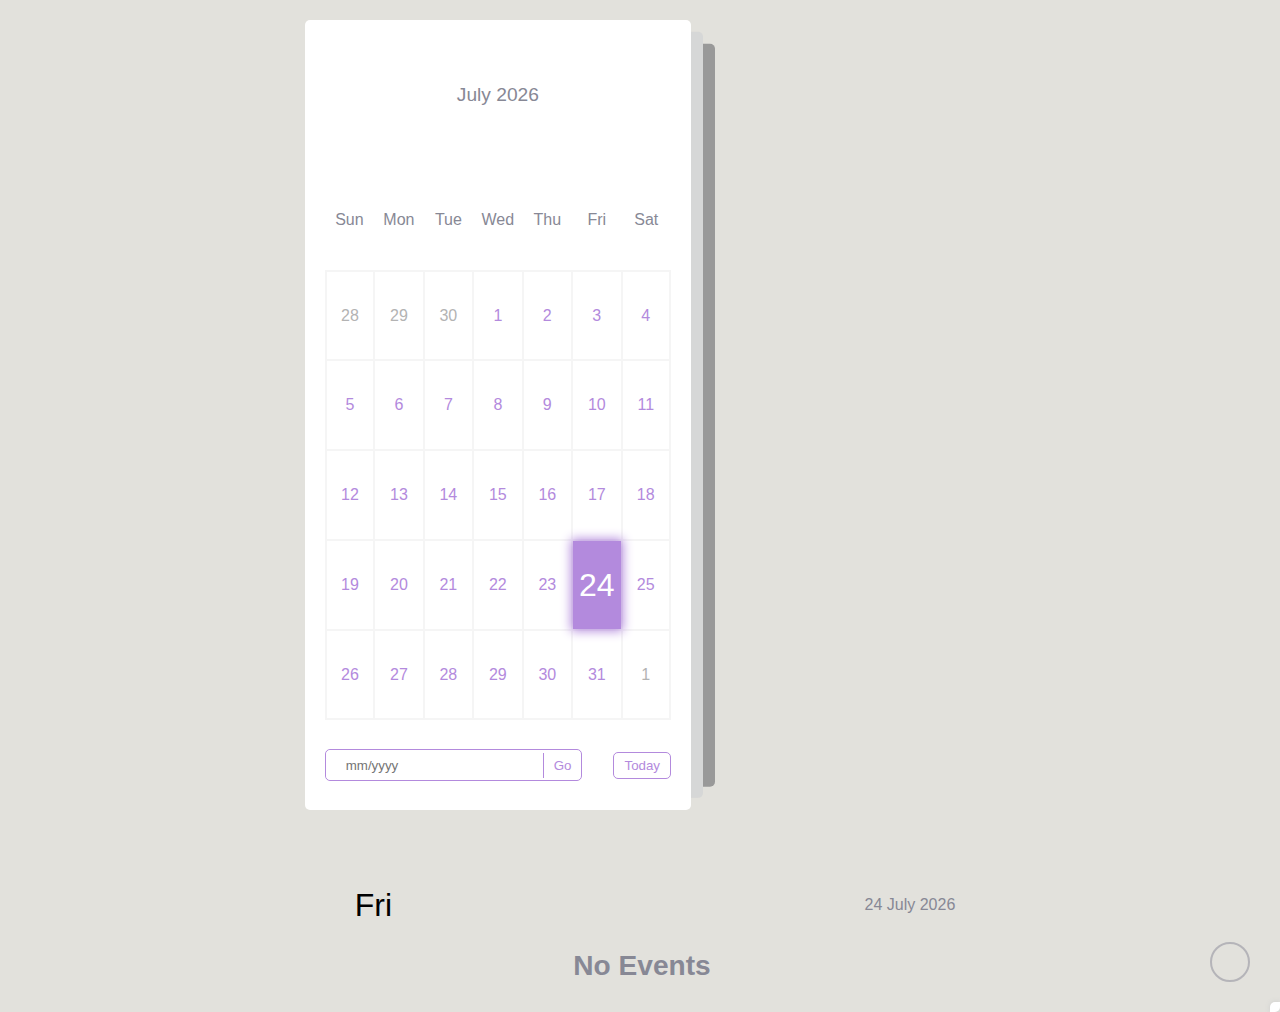
<file: index1.html>
<!DOCTYPE html>
<html lang="en">
  <head>
    <meta charset="UTF-8" />
    <meta http-equiv="X-UA-Compatible" content="IE=edge" />
    <meta name="viewport" content="width=device-width, initial-scale=1.0" />
    <meta
      name="description"
      content="Stay organized with our user-friendly Calendar featuring events, reminders, and a customizable interface. Built with HTML, CSS, and JavaScript. Start scheduling today!"
    />
    <meta
      name="keywords"
      content="calendar, events, reminders, javascript, html, css, open source coding"
    />
    <link
      rel="stylesheet"
      href="https://cdnjs.cloudflare.com/ajax/libs/font-awesome/6.2.0/css/all.min.css"
      integrity="sha512-xh6O/CkQoPOWDdYTDqeRdPCVd1SpvCA9XXcUnZS2FmJNp1coAFzvtCN9BmamE+4aHK8yyUHUSCcJHgXloTyT2A=="
      crossorigin="anonymous"
      referrerpolicy="no-referrer"
    />
    <link rel="stylesheet" href="style.css" />
    <title>Calendar with Events</title>
  </head>
  <body>
    <div class="container">
      <div class="left">
        <div class="calendar">
          <div class="month">
            <i class="fas fa-angle-left prev"></i>
            <div class="date">december 2015</div>
            <i class="fas fa-angle-right next"></i>
          </div>
          <div class="weekdays">
            <div>Sun</div>
            <div>Mon</div>
            <div>Tue</div>
            <div>Wed</div>
            <div>Thu</div>
            <div>Fri</div>
            <div>Sat</div>
          </div>
          <div class="days"></div>
          <div class="goto-today">
            <div class="goto">
              <input type="text" placeholder="mm/yyyy" class="date-input" />
              <button class="goto-btn">Go</button>
            </div>
            <button class="today-btn">Today</button>
          </div>
        </div>
      </div>
      <div class="right">
        <div class="today-date">
          <div class="event-day">wed</div>
          <div class="event-date">12th december 2022</div>
        </div>
        <div class="events"></div>
        <div class="add-event-wrapper">
          <div class="add-event-header">
            <div class="title">Add Event</div>
            <i class="fas fa-times close"></i>
          </div>
          <div class="add-event-body">
            <div class="add-event-input">
              <input type="text" placeholder="Event Name" class="event-name" />
            </div>
            <div class="add-event-input">
              <input
                type="text"
                placeholder="Event Time From"
                class="event-time-from"
              />
            </div>
            <div class="add-event-input">
              <input
                type="text"
                placeholder="Event Time To"
                class="event-time-to"
              />
            </div>
          </div>
          <div class="add-event-footer">
            <button class="add-event-btn">Add Event</button>
          </div>
        </div>
      </div>
      <button class="add-event">
        <i class="fas fa-plus"></i>
      </button>
    </div>

    <!--<div class="credits">
      <p>
        Crafted with ❤️ by
        <a href="https://youtu.be/6EVgmpm4z5U" target="_blank">Open Source Coding</a>
      </p>
    </div>-->

    <script src="script.js"></script>
  </body>
</html>
</file>
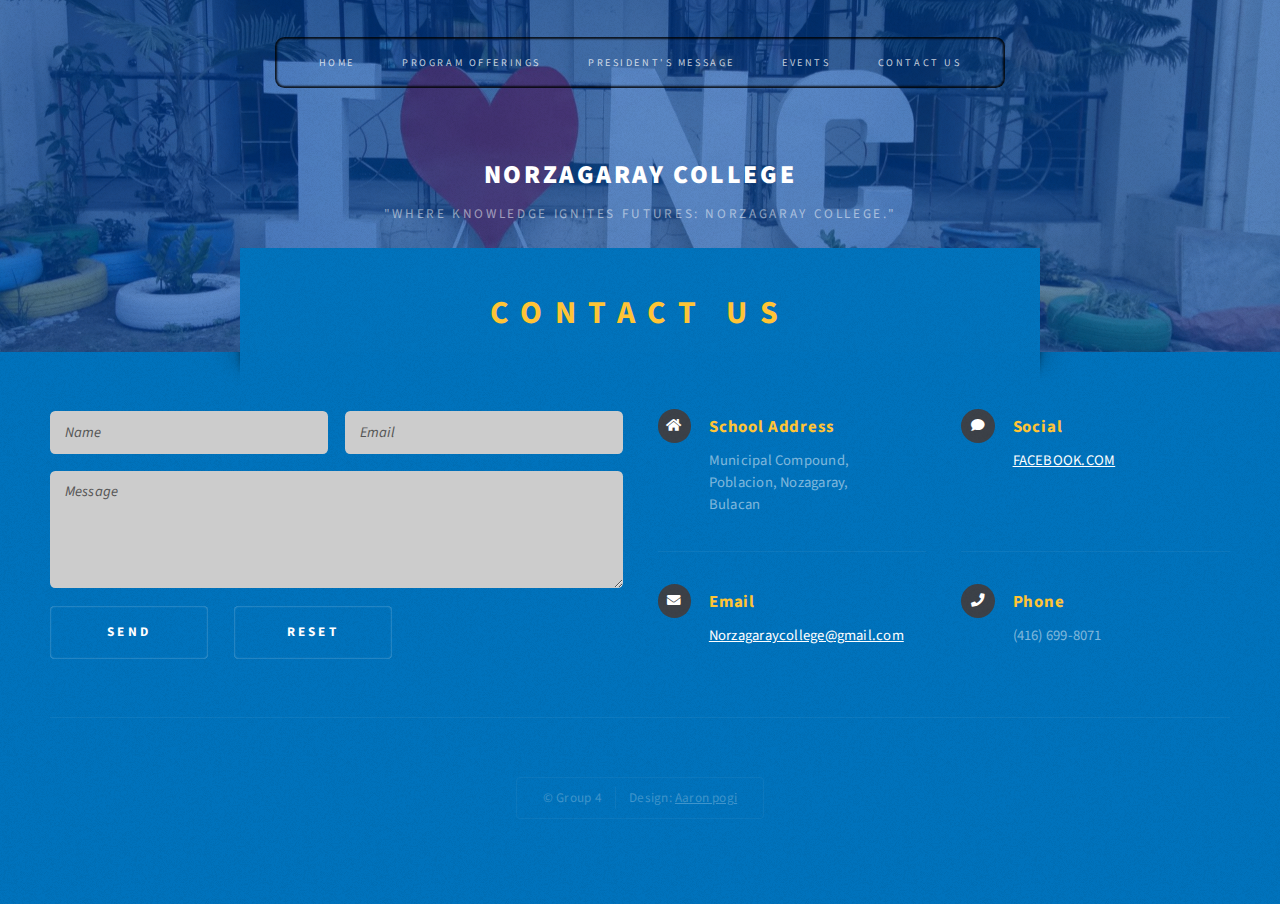
<file: no-sidebar.html>
<!DOCTYPE HTML>
<html>
	<head>
		<title>Contact Us - Norzagaray College</title>
		<meta charset="utf-8" />
		<meta name="viewport" content="width=device-width, initial-scale=1, user-scalable=no" />
		<link rel="stylesheet" href="assets/css/main.css" />
		<link rel="shortcut icon" href="images/nc_logotitle.gif"/>
	</head>
	<body class="no-sidebar is-preload">
		<div id="page-wrapper">

			<!-- Header -->
				<section id="header" class="wrapper" style="background-image: url(images/ncbg.png);">

					<!-- Logo -->
						<div id="logo">
							<h1><a href="index.html">NORZAGARAY COLLEGE</a></h1>
							<p>"Where Knowledge Ignites Futures: Norzagaray College."</p>
						</div>

					<!-- Nav -->
					<nav id="nav">
						<ul>
							<li class="current">
								<a href="index.html">HOME</a></li>
							<li>
								<a href="Program.html">PROGRAM OFFERINGS</a>
								<ul>
									<li>
										<a href="Program.html">PROGRAM OFFERINGS  ></a>
										<ul>
											<li><a href="#">BACHELOR OF SCIENCE IN COMPUTER SCIENCE</a></li>
											 <li><a href="#">BACHELOR OF SCIENCE IN HOSPITALITY MANAGEMENT</a></li>
											<li><a href="#">BACHELOR OF ELEMENTARY EDUCATION</a></li>									
											<li><a href="#">BACHELOR OF SECONDARY EDUCATION MAJOR IN GENERAL SCIENCE</a></li>
										</ul>
									</li>
									<li><a href="Goverment.html">Governance and Administration</a></li>									
								</ul>
							</li> 
							<li><a href="Pres-Message.html">PRESIDENT'S MESSAGE</a></li>
							<li>
								<a href="EVENTS.html">EVENTS</a>
								<ul>
									<li><a href="#">College Official Calendar A.Y 2023-2024</a></li>
								</ul>
							</li>
							<li><a href="no-sidebar.html">CONTACT US</a></li>
						</ul>
					</nav>

				</section>

			<!-- Main 
				<div id="main" class="wrapper style2">
					<div class="title">No Sidebar</div>
					<div class="container">-->

						<!-- Content 
							<div id="content">
								<article class="box post">
									<header class="style1">
										<h2>Lorem ipsum dolor sit amet magna egestas<br class="mobile-hide" />
										morbi bibendum sed malesuada</h2>
										<p>Tempus feugiat veroeros sed nullam dolore</p>
									</header>
									<a href="#" class="image featured">
										<img src="images/pic01.jpg" alt="" />
									</a>
									<p>Fringilla nisl. Donec accumsan interdum nisi, quis tincidunt felis sagittis eget.
									odio eleifend. Duis commodo fringilla commodo. Aliquam erat volutpat. Vestibulum
									facilisis leo magna. Cras sit amet urna eros, id egestas urna. Quisque aliquam
									tempus euismod. Vestibulum ante ipsum primis in faucibus.</p>
									<p>Phasellus nisl nisl, varius id porttitor sed, pellentesque ac orci. Pellentesque
									habitant morbi tristique senectus et netus et malesuada fames ac turpis egestas. Morbi
									bibendum justo sed mauris vehicula malesuada aliquam elit imperdiet. Aliquam eu nibh
									lorem, eget gravida mi. Duis odio diam, luctus et vulputate vitae, vehicula ac dolor.
									Pellentesque at urna eget tellus lobortis ultrices sed non erat. Donec eget erat non
									magna volutpat malesuada quis eget eros. Nullam sodales cursus sapien, id consequat
									leo suscipit ut. Praesent id turpis vitae turpis pretium ultricies. Vestibulum sit
									amet risus elit.</p>
									<p>Donec consectetur vestibulum dolor et pulvinar. Etiam vel felis enim, at viverra
									ligula. Ut porttitor sagittis lorem, quis eleifend nisi ornare vel. Praesent nec orci
									eget quam rutrum bibendum. Proin pellentesque diam non ligula commodo tempor. Vivamus
									eget urna nibh. Curabitur non fringilla nisl. Donec accumsan interdum nisi, quis
									tincidunt felis sagittis eget. Donec elementum ligula dignissim sem pulvinar non semper
									odio eleifend. Duis commodo fringilla commodo. Aliquam erat volutpat. Vestibulum
									facilisis leo magna. Cras sit amet urna eros, id egestas urna. Quisque aliquam
									tempus euismod. Vestibulum ante ipsum primis in faucibus orci luctus et ultrices
									posuere cubilia.</p>
									<p>Phasellus nisl nisl, varius id porttitor sed, pellentesque ac orci. Pellentesque
									habitant morbi tristique senectus et netus et malesuada fames ac turpis egestas. Morbi
									bibendum justo sed mauris vehicula malesuada aliquam elit imperdiet. Aliquam eu nibh
									lorem, eget gravida mi. Duis odio diam, luctus et vulputate vitae, vehicula ac dolor.
									Pellentesque at urna eget tellus lobortis ultrices sed non erat. Donec eget erat non
									magna volutpat malesuada quis eget eros. Nullam sodales cursus sapien, id consequat
									leo suscipit ut. Praesent id turpis vitae turpis pretium ultricies. Vestibulum sit
									amet risus elit.</p>
								</article>
							</div>

					</div>
				</div>-->

			<!-- Highlights 
				<section id="highlights" class="wrapper style3">
					<div class="title">The Endorsements</div>
					<div class="container">
						<div class="row aln-center">
							<div class="col-4 col-12-medium">
								<section class="highlight">
									<a href="#" class="image featured"><img src="images/pic02.jpg" alt="" /></a>
									<h3><a href="#">Aliquam diam consequat</a></h3>
									<p>Eget mattis at, laoreet vel amet sed velit aliquam diam ante, dolor aliquet sit amet vulputate mattis amet laoreet lorem.</p>
									<ul class="actions">
										<li><a href="#" class="button style1">Learn More</a></li>
									</ul>
								</section>
							</div>
							<div class="col-4 col-12-medium">
								<section class="highlight">
									<a href="#" class="image featured"><img src="images/pic03.jpg" alt="" /></a>
									<h3><a href="#">Nisl adipiscing sed lorem</a></h3>
									<p>Eget mattis at, laoreet vel amet sed velit aliquam diam ante, dolor aliquet sit amet vulputate mattis amet laoreet lorem.</p>
									<ul class="actions">
										<li><a href="#" class="button style1">Learn More</a></li>
									</ul>
								</section>
							</div>
							<div class="col-4 col-12-medium">
								<section class="highlight">
									<a href="#" class="image featured"><img src="images/pic04.jpg" alt="" /></a>
									<h3><a href="#">Mattis tempus lorem</a></h3>
									<p>Eget mattis at, laoreet vel amet sed velit aliquam diam ante, dolor aliquet sit amet vulputate mattis amet laoreet lorem.</p>
									<ul class="actions">
										<li><a href="#" class="button style1">Learn More</a></li>
									</ul>
								</section>
							</div>
						</div>
					</div>
				</section>-->

				<!-- Footer -->
				<section id="footer" class="wrapper">
					<div class="title">CONTACT US</div>
					<div class="container">
						<!--<header class="style1">
							<h2>Ipsum sapien elementum portitor?</h2>
							<p>
								Sed turpis tortor, tincidunt sed ornare in metus porttitor mollis nunc in aliquet.<br />
								Nam pharetra laoreet imperdiet volutpat etiam feugiat.
							</p>
						</header>-->
						<div class="row">
							<div class="col-6 col-12-medium">

								<!-- Contact Form -->
									<section>
										<form method="post" action="#">
											<div class="row gtr-50">
												<div class="col-6 col-12-small">
													<input type="text" name="name" id="contact-name" placeholder="Name" />
												</div>
												<div class="col-6 col-12-small">
													<input type="text" name="email" id="contact-email" placeholder="Email" />
												</div>
												<div class="col-12">
													<textarea name="message" id="contact-message" placeholder="Message" rows="4"></textarea>
												</div>
												<div class="col-12">
													<ul class="actions">
														<li><input type="submit" class="style1" value="Send" /></li>
														<li><input type="reset" class="style2" value="Reset" /></li>
													</ul>
												</div>
											</div>
										</form>
									</section>

							</div>
							<div class="col-6 col-12-medium">

								<!-- Contact -->
									<section class="feature-list small">
										<div class="row">
											<div class="col-6 col-12-small">
												<section>
													<h3 class="icon solid fa-home">School Address</h3>
													<p>
														Municipal Compound,<br />
														Poblacion, Nozagaray,<br />
														Bulacan
													</p>
												</section>
											</div>
											<div class="col-6 col-12-small">
												<section>
													<h3 class="icon solid fa-comment">Social</h3>
													<p>
														<a href="https://web.facebook.com/norzagaraycollege2007?_rdc=1&_rdr">FACEBOOK.COM</a><br />													
													</p>
												</section>
											</div>
											<div class="col-6 col-12-small">
												<section>
													<h3 class="icon solid fa-envelope">Email</h3>
													<p>
														<a href="Norzagaraycollege@gmail.com">Norzagaraycollege@gmail.com</a>
													</p>
												</section>
											</div>
											<div class="col-6 col-12-small">
												<section>
													<h3 class="icon solid fa-phone">Phone</h3>
													<p>
														(416) 699-8071
													</p>
												</section>
											</div>
										</div>
									</section>

							</div>
						</div>
						<div id="copyright">
							<ul>
								<li>&copy; Group 4</li><li>Design: <a href="https://web.facebook.com/shifoopsxz">Aaron pogi</a></li>
							</ul>
						</div>
					</div>
				</section>

		</div>

		<!-- Scripts -->
			<script src="assets/js/jquery.min.js"></script>
			<script src="assets/js/jquery.dropotron.min.js"></script>
			<script src="assets/js/browser.min.js"></script>
			<script src="assets/js/breakpoints.min.js"></script>
			<script src="assets/js/util.js"></script>
			<script src="assets/js/main.js"></script>

	</body>
</html>
</file>
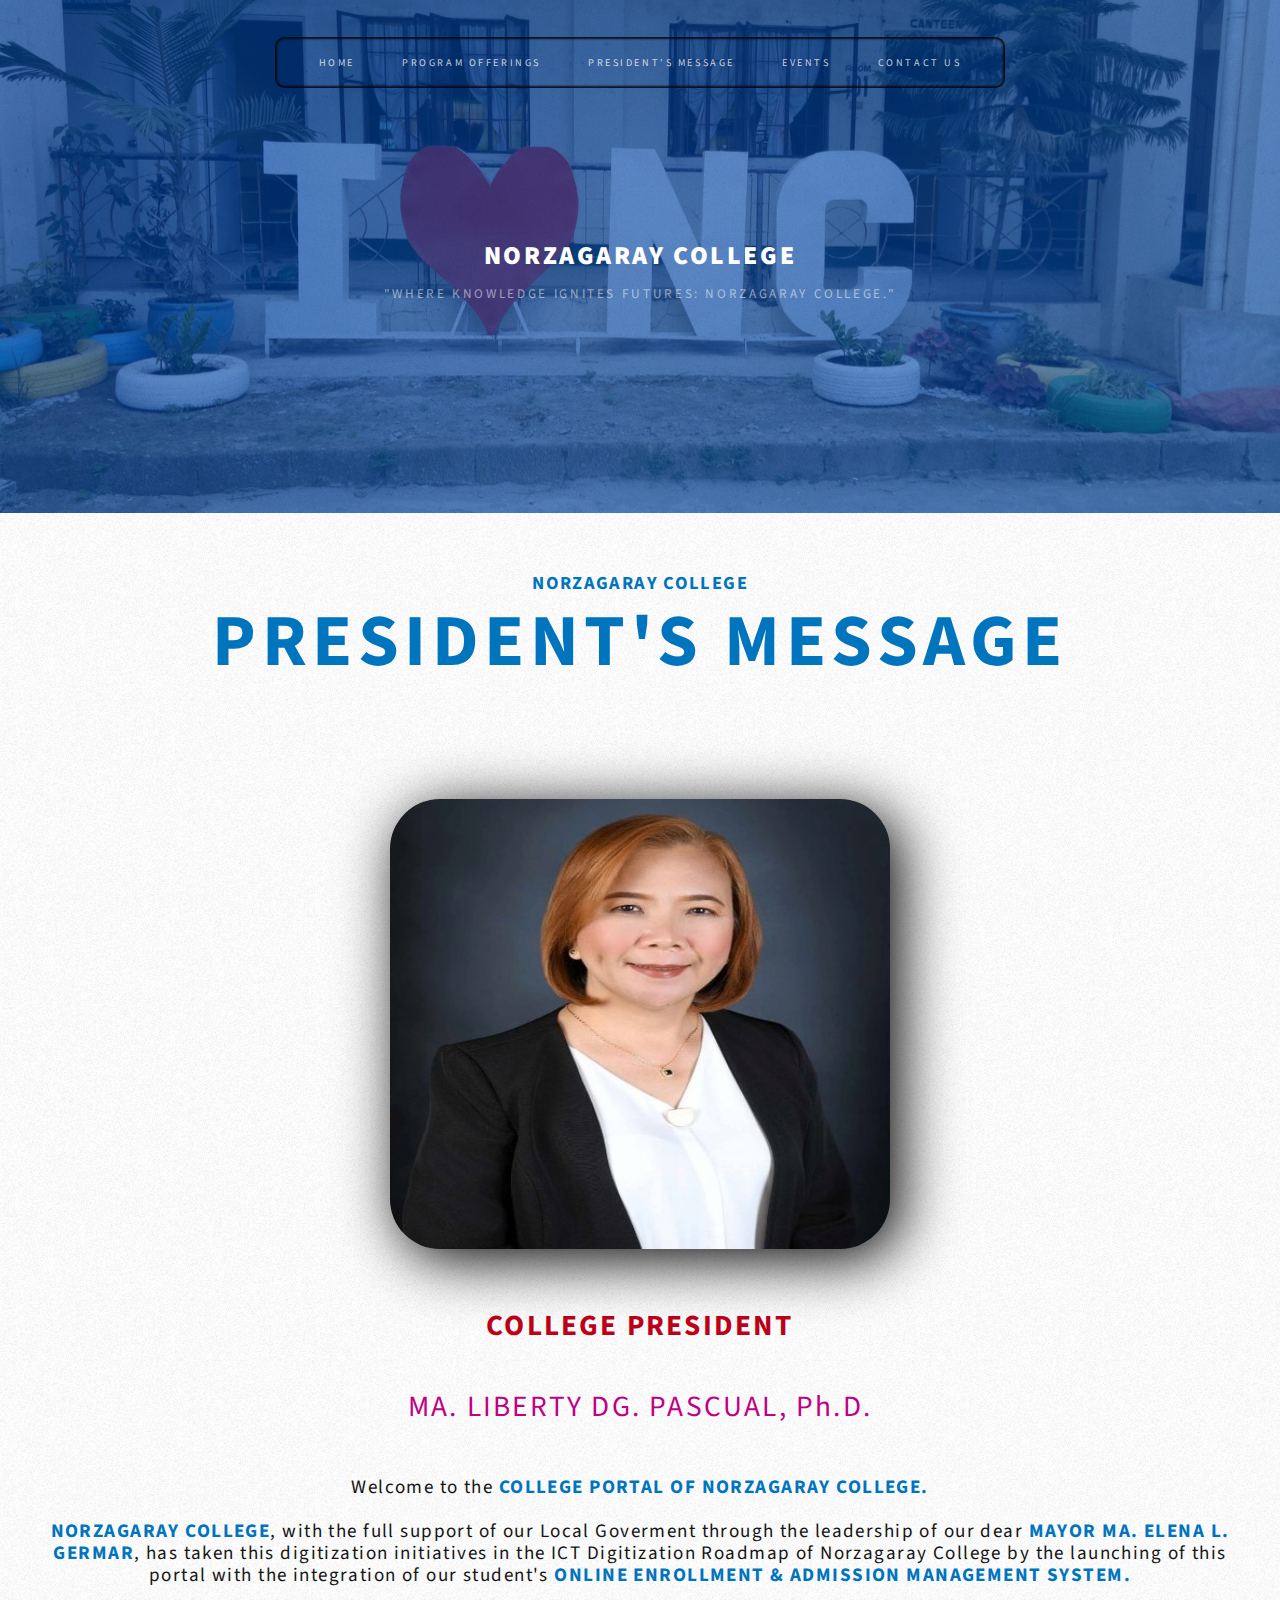
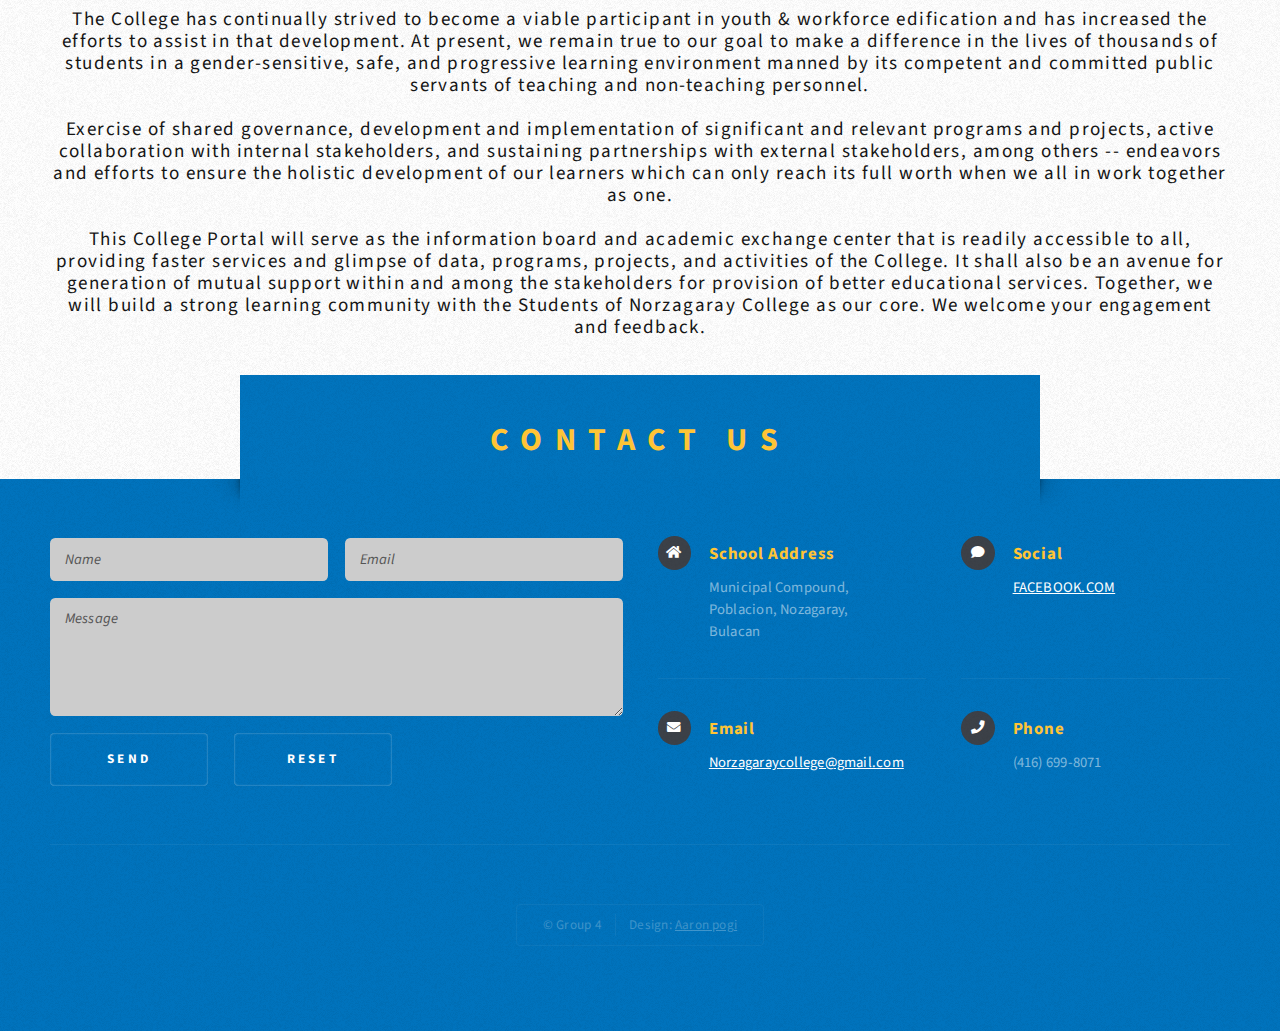
<file: Pres-Message.html>
<!DOCTYPE HTML>
<html>
	<head>
		<title>President Message-Norzagaray College</title>
		<meta charset="utf-8" />
		<meta name="viewport" content="width=device-width, initial-scale=1, user-scalable=no" />
		<link rel="stylesheet" href="assets/css/main.css" />
		<link rel="shortcut icon" href="images/nc_logotitle.gif"/>
	</head>
	<body class="homepage is-preload">
		<style>
		img {	  
		  height: 450px;
		  width: 500px;
		  border-radius: 50px;		  
		  filter: drop-shadow(10px 10px 30px black);
    	}
		img:hover{
			border-radius: 50px;			
			height: 450px;
		  	width: 500px;
			filter: drop-shadow(10px 10px 50px #0174BE);
		  }
		</style>
		<div id="page-wrapper">

			<!-- Header -->
				<section id="header" class="wrapper" style="background-image: url(images/ncbg.png);">                   
					<!-- Logo -->
						<div id="logo">
							<h1><a href="index.html">Norzagaray College</a></h1>
							<p>"Where Knowledge Ignites Futures: Norzagaray College."</p>
						</div>
                     
					<!-- Nav -->
						<nav id="nav">
							<ul>
								<li class="current">
									<a href="index.html">HOME</a></li>
								<li>
									<a href="Program.html">PROGRAM OFFERINGS</a>
									<ul>
										<li>
											<a href="Program.html">PROGRAM OFFERINGS  ></a>
											<ul>
												<li><a href="#">BACHELOR OF SCIENCE IN COMPUTER SCIENCE</a></li>
										 		<li><a href="#">BACHELOR OF SCIENCE IN HOSPITALITY MANAGEMENT</a></li>
												<li><a href="#">BACHELOR OF ELEMENTARY EDUCATION</a></li>									
												<li><a href="#">BACHELOR OF SECONDARY EDUCATION MAJOR IN GENERAL SCIENCE</a></li>
											</ul>
										</li>
										<li><a href="Goverment.html">Governance and Administration</a></li>									
									</ul>
								</li> 
								<li><a href="Pres-Message.html">PRESIDENT'S MESSAGE</a></li>
								<li>
									<a href="EVENTS.html">EVENTS</a>
									<ul>
										<li><a href="#">College Official Calendar A.Y 2023-2024</a></li>
									</ul>
								</li>
								<li><a href="no-sidebar.html">CONTACT US</a></li>
							</ul>
						</nav>

				</section>
            <style>
				p.pres{		  			 
		  			 font-size: 5em;
		  			 color: #0174BE;
		   			 letter-spacing: 0.075em;
				}
				p.pres1{
					font-weight: bolder;	
					padding-top: 2em;	  			 
		  			 font-size: 2em;
		  			 color: #be011a;
		   			 letter-spacing: 0.075em;
				}
				p.pres2{							  			 
		  			 font-size: 2em;
		  			 color: #be0185;
		   			 letter-spacing: 0.075em;
				}
				p.message{				    
						justify-content: center;
						font-size: 1.3em;
						color: #151515;
						letter-spacing: 0.075em;
				}				
							
			</style>
			<!-- Intro -->
				<section id="intro" class="wrapper style1">
					<!--<div class="title"><b>ABOUT NORZAGARAY COLLEGE</b></div>-->
					<div class="container">
						<p class="style1"><strong class="pres1">NORZAGARAY COLLEGE</strong></p>
						<p class="pres"><strong>PRESIDENT'S MESSAGE</strong></p>
						<img src="pres.jpg" alt="Goverment"  width="500" height="500">
						<p class="pres1">COLLEGE PRESIDENT</p>
						<p class="pres2">MA. LIBERTY DG. PASCUAL, Ph.D. </p>
						<p class="message">Welcome to the <strong class="pres1">COLLEGE PORTAL OF NORZAGARAY COLLEGE.</strong><br><br>
							<strong class="pres1">NORZAGARAY COLLEGE</strong>, with the full support of our Local Goverment through the leadership of our dear <strong class="pres1">MAYOR MA. ELENA L. GERMAR</strong>, has taken this digitization initiatives in the ICT Digitization Roadmap of Norzagaray College by the launching of this portal with the integration of our student's <strong class="pres1">ONLINE ENROLLMENT & ADMISSION MANAGEMENT SYSTEM.</strong><br><br>						
							The College has continually strived to become a viable participant in youth & workforce edification and has increased the efforts to assist in that development. At present, we remain true to our goal to make a difference in the lives of thousands of students in a gender-sensitive, safe, and progressive learning environment manned by its competent and committed public servants of teaching and non-teaching personnel.<br><br>							
							Exercise of shared governance, development and implementation of significant and relevant programs and projects, active collaboration with internal stakeholders, and sustaining partnerships with external stakeholders, among others -- endeavors and efforts to ensure the holistic development of our learners which can only reach its full worth when we all in work together as one.<br><br>							
							This College Portal will serve as the information board and academic exchange center that is readily accessible to all, providing faster services and glimpse of data, programs, projects, and activities of the College. It shall also be an avenue for generation of mutual support within and among the stakeholders for provision of better educational services. Together, we will build a strong learning community with the Students of Norzagaray College as our core.							
							We welcome your engagement and feedback.</p>
						<!--<p class="style1">Norzagaray College is a government institution for the development of man’s potentials <br> as an individual and as a member of society. Likewise, it is established to help the rural underprivileged and marginalized members of the community.<br><br> The main concern of the college is to develop the intellectual, spiritual, emotional,<br> social and physical aspects of the students.</p>
						<P class="vision"><strong>VISION</strong></P>
						<p class="vision1">Norzagaray College envisions itself to transform lives of individuals and communities through life-long learning</p>
						<P class="mission"><strong>MISSION</strong></P>
						<p class="mission1"><strong class="mission2"> an Instituition of Higher Education, we commit ourselves to:</strong><br><br>
							1. Produce local and global competitive professionals through quality, accessible and affordable education;<br><br>					
							2. Develop the intellectual, physical, social, spiritual, cultural and career potential of the individual capable of meeting the needs of industry, public service and civil society; and<br><br>							
							3. Provide innovative educational environment, opportunities and experiences that enable and communities to grow, thrive and prosper</p>
						--><!--<P class="style2">
							About Us<br class="mobile-hide" />
							<p class = "vision">Norzagaray College is a government institution for the development of man’s potentials both as an individual and as a member of society. Likewise, it is established to help the rural underprivileged and marginalized members of the community. The main concern of the college is to develop the intellectual, spiritual, emotional, social and physical aspects of the students.</p>
						</p>
						<p class="style3"><strong><a>VISION </a></strong>built on <strong>HTML5</strong> and <strong>CSS3</strong>, and released for
						free under the <a>Creative Commons Attribution 3.0 license</a>, so use it for any of
						your personal or commercial projects &ndash; just be sure to credit us!</p>
						<ul class="actions">
							<li><a href="#" class="button style3 large">Proceed</a></li>
						</ul>-->
					</div>
				</section>
           
			<!-- Main 
				<section id="main" class="wrapper style2">
					<div class="title">The Details</div>
					<div class="container"> -->

						<!-- Image 
							<a href="#" class="image featured">
								<img src="images/pic01.jpg" alt="" />
							</a>-->

						<!-- Features 
							<section id="features">
								<header class="style1">
									<h2>Dolor consequat feugiat amet veroeros</h2>
									<p>Feugiat dolor nullam orci pretium phasellus justo</p>
								</header>
								<div class="feature-list">
									<div class="row">
										<div class="col-6 col-12-medium">
											<section>
												<h3 class="icon fa-comment">Mattis velit diam vulputate</h3>
												<p>Eget mattis at, laoreet vel et velit aliquam diam ante, aliquet sit amet vulputate et magna feugiat laoreet vel velit lorem.</p>
											</section>
										</div>
										<div class="col-6 col-12-medium">
											<section>
												<h3 class="icon solid fa-sync">Lorem ipsum dolor sit veroeros</h3>
												<p>Eget mattis at, laoreet vel et velit aliquam diam ante, aliquet sit amet vulputate et magna feugiat laoreet vel velit lorem.</p>
											</section>
										</div>
										<div class="col-6 col-12-medium">
											<section>
												<h3 class="icon fa-image">Pretium phasellus justo lorem</h3>
												<p>Eget mattis at, laoreet vel et velit aliquam diam ante, aliquet sit amet vulputate et magna feugiat laoreet vel velit lorem.</p>
											</section>
										</div>
										<div class="col-6 col-12-medium">
											<section>
												<h3 class="icon solid fa-cog">Tempus sed pretium orci</h3>
												<p>Eget mattis at, laoreet vel et velit aliquam diam ante, aliquet sit amet vulputate et magna feugiat laoreet vel velit lorem.</p>
											</section>
										</div>
										<div class="col-6 col-12-medium">
											<section>
												<h3 class="icon solid fa-wrench">Aliquam consequat et feugiat</h3>
												<p>Eget mattis at, laoreet vel et velit aliquam diam ante, aliquet sit amet vulputate et magna feugiat laoreet vel velit lorem.</p>
											</section>
										</div>
										<div class="col-6 col-12-medium">
											<section>
												<h3 class="icon solid fa-check">Dolore laoreet aliquam mattis</h3>
												<p>Eget mattis at, laoreet vel et velit aliquam diam ante, aliquet sit amet vulputate et magna feugiat laoreet vel velit lorem.</p>
											</section>
										</div>
									</div>
								</div>
								<ul class="actions special">
									<li><a href="#" class="button style1 large">Get Started</a></li>
									<li><a href="#" class="button style2 large">More Info</a></li>
								</ul>
							</section>

					</div>
				</section>-->

			<!-- Highlights 
				<section id="highlights" class="wrapper style3">
					<div class="title">The Endorsements</div>
					<div class="container">
						<div class="row aln-center">
							<div class="col-4 col-12-medium">
								<section class="highlight">
									<a href="#" class="image featured"><img src="images/pic02.jpg" alt="" /></a>
									<h3><a href="#">Aliquam diam consequat</a></h3>
									<p>Eget mattis at, laoreet vel amet sed velit aliquam diam ante, dolor aliquet sit amet vulputate mattis amet laoreet lorem.</p>
									<ul class="actions">
										<li><a href="#" class="button style1">Learn More</a></li>
									</ul>
								</section>
							</div>
							<div class="col-4 col-12-medium">
								<section class="highlight">
									<a href="#" class="image featured"><img src="images/pic03.jpg" alt="" /></a>
									<h3><a href="#">Nisl adipiscing sed lorem</a></h3>
									<p>Eget mattis at, laoreet vel amet sed velit aliquam diam ante, dolor aliquet sit amet vulputate mattis amet laoreet lorem.</p>
									<ul class="actions">
										<li><a href="#" class="button style1">Learn More</a></li>
									</ul>
								</section>
							</div>
							<div class="col-4 col-12-medium">
								<section class="highlight">
									<a href="#" class="image featured"><img src="images/pic04.jpg" alt="" /></a>
									<h3><a href="#">Mattis tempus lorem</a></h3>
									<p>Eget mattis at, laoreet vel amet sed velit aliquam diam ante, dolor aliquet sit amet vulputate mattis amet laoreet lorem.</p>
									<ul class="actions">
										<li><a href="#" class="button style1">Learn More</a></li>
									</ul>
								</section>
							</div>
						</div>
					</div>
				</section>-->

			<!-- Footer -->
				<section id="footer" class="wrapper">
					<div class="title">CONTACT US</div>
					<div class="container">
						<!--<header class="style1">
							<h2>Ipsum sapien elementum portitor?</h2>
							<p>
								Sed turpis tortor, tincidunt sed ornare in metus porttitor mollis nunc in aliquet.<br />
								Nam pharetra laoreet imperdiet volutpat etiam feugiat.
							</p>
						</header>-->
						<div class="row">
							<div class="col-6 col-12-medium">

								<!-- Contact Form -->
									<section>
										<form method="post" action="#">
											<div class="row gtr-50">
												<div class="col-6 col-12-small">
													<input type="text" name="name" id="contact-name" placeholder="Name" />
												</div>
												<div class="col-6 col-12-small">
													<input type="text" name="email" id="contact-email" placeholder="Email" />
												</div>
												<div class="col-12">
													<textarea name="message" id="contact-message" placeholder="Message" rows="4"></textarea>
												</div>
												<div class="col-12">
													<ul class="actions">
														<li><input type="submit" class="style1" value="Send" /></li>
														<li><input type="reset" class="style2" value="Reset" /></li>
													</ul>
												</div>
											</div>
										</form>
									</section>

							</div>
							<div class="col-6 col-12-medium">

								<!-- Contact -->
									<section class="feature-list small">
										<div class="row">
											<div class="col-6 col-12-small">
												<section>
													<h3 class="icon solid fa-home">School Address</h3>
													<p>
														Municipal Compound,<br />
														Poblacion, Nozagaray,<br />
														Bulacan
													</p>
												</section>
											</div>
											<div class="col-6 col-12-small">
												<section>
													<h3 class="icon solid fa-comment">Social</h3>
													<p>
														<a href="https://web.facebook.com/norzagaraycollege2007?_rdc=1&_rdr">FACEBOOK.COM</a><br />													
													</p>
												</section>
											</div>
											<div class="col-6 col-12-small">
												<section>
													<h3 class="icon solid fa-envelope">Email</h3>
													<p>
														<a href="Norzagaraycollege@gmail.com">Norzagaraycollege@gmail.com</a>
													</p>
												</section>
											</div>
											<div class="col-6 col-12-small">
												<section>
													<h3 class="icon solid fa-phone">Phone</h3>
													<p>
														(416) 699-8071
													</p>
												</section>
											</div>
										</div>
									</section>

							</div>
						</div>
						<div id="copyright">
							<ul>
								<li>&copy; Group 4</li><li>Design: <a href="https://web.facebook.com/shifoopsxz">Aaron pogi</a></li>
							</ul>
						</div>
					</div>
				</section>

		</div>

		<!-- Scripts -->
			<script src="assets/js/jquery.min.js"></script>
			<script src="assets/js/jquery.dropotron.min.js"></script>
			<script src="assets/js/browser.min.js"></script>
			<script src="assets/js/breakpoints.min.js"></script>
			<script src="assets/js/util.js"></script>
			<script src="assets/js/main.js"></script>

	</body>
</html>
</file>
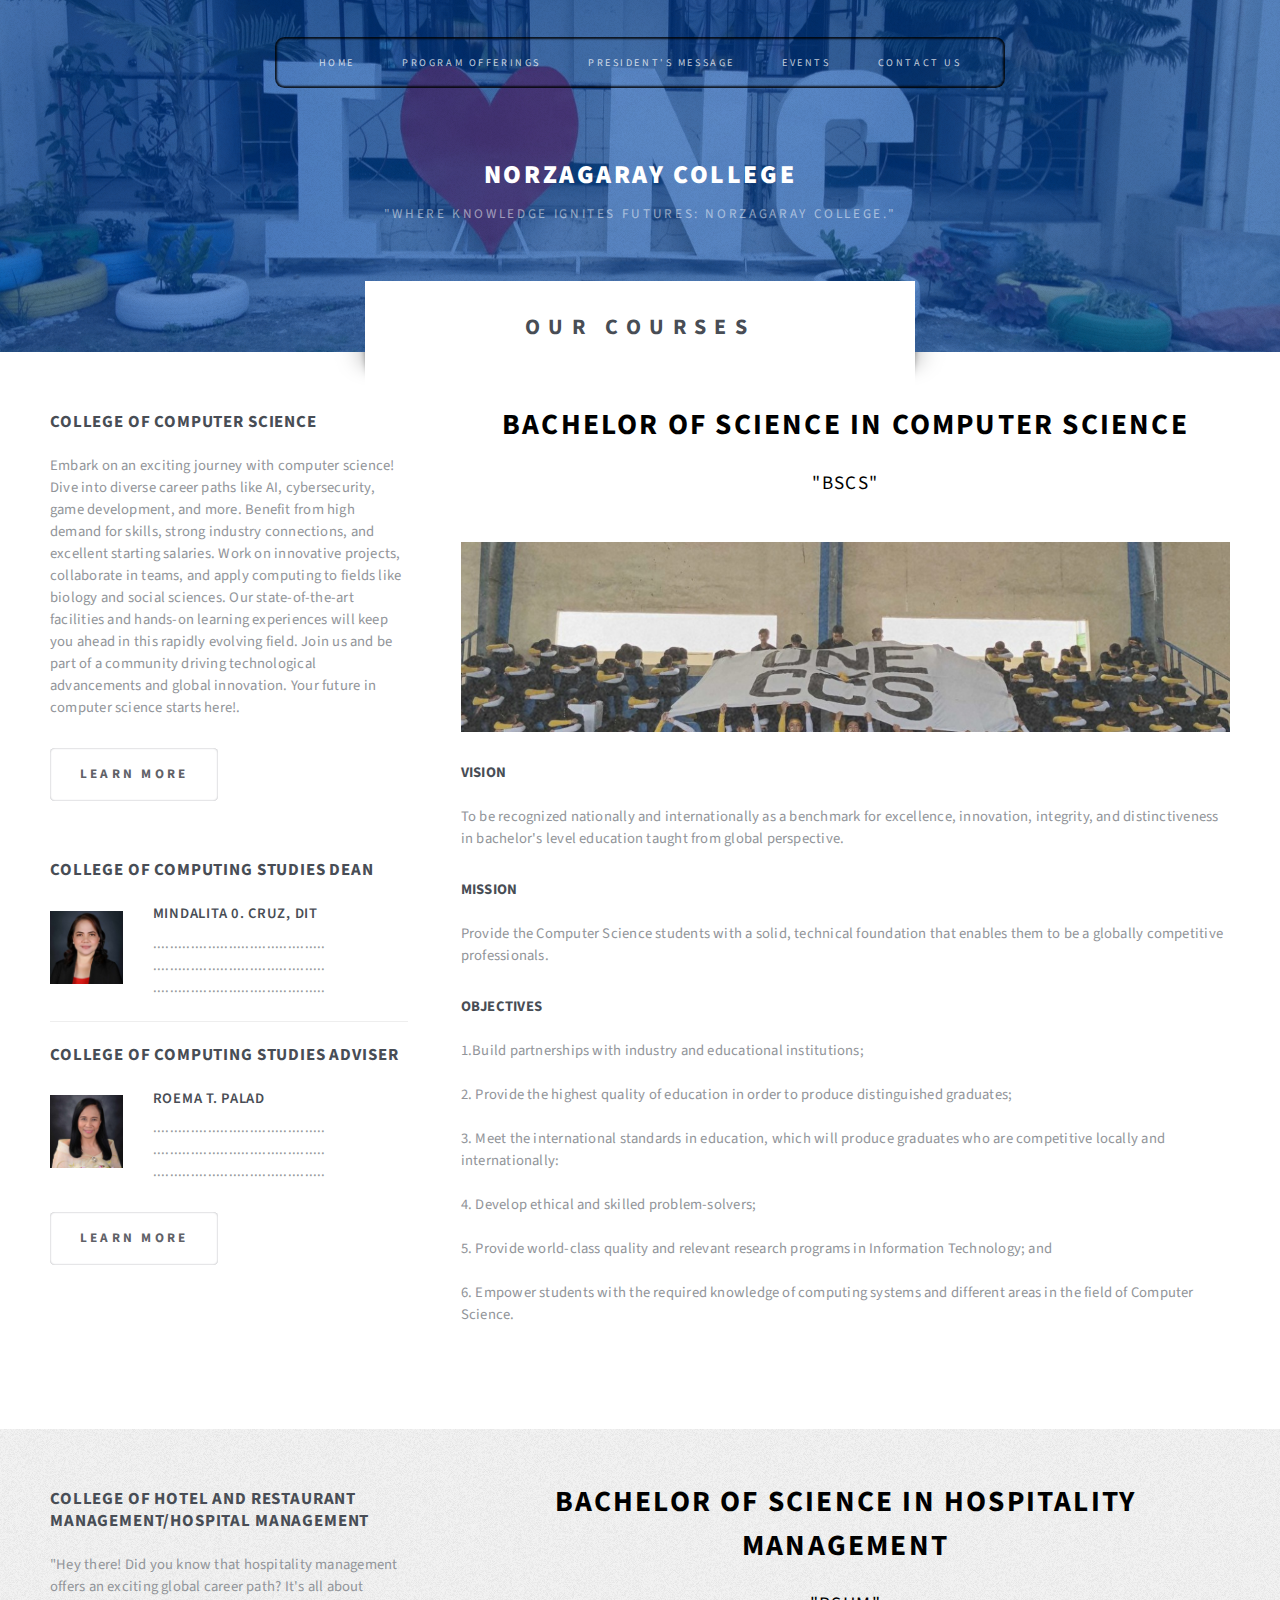
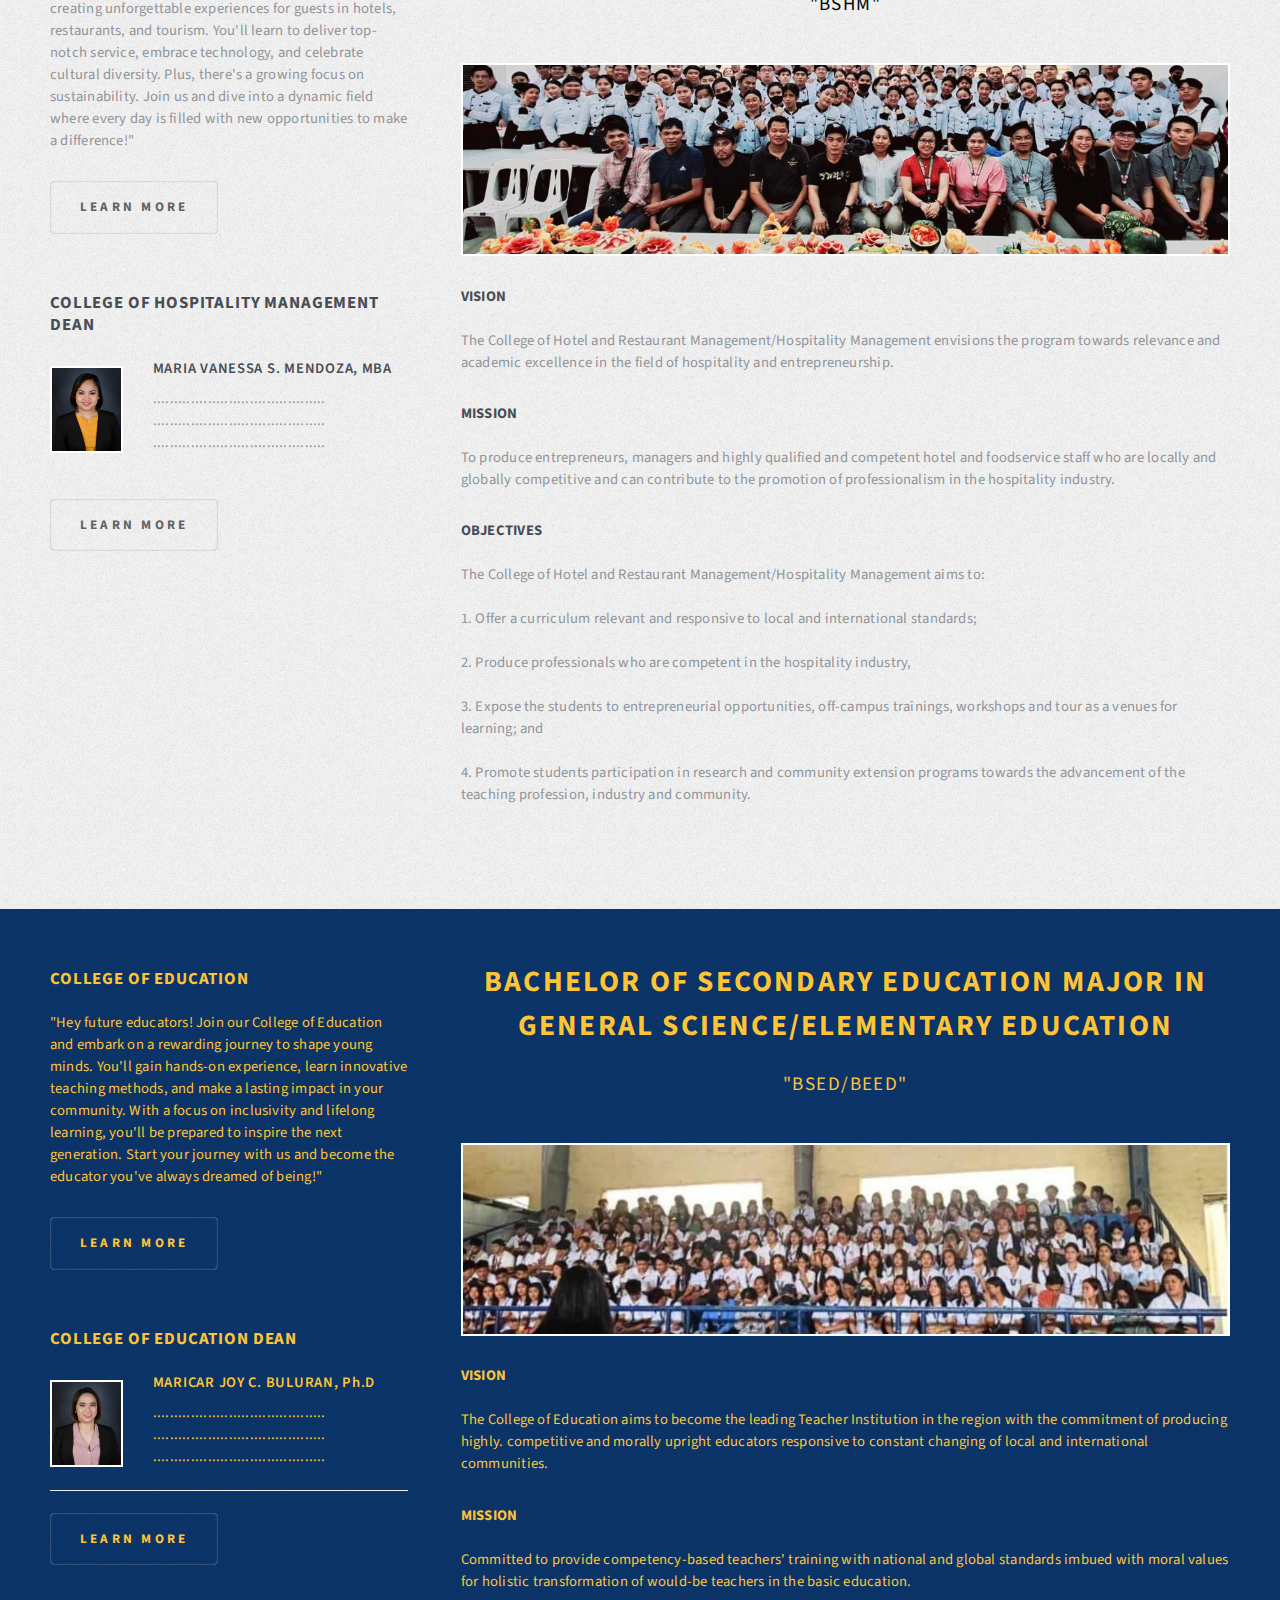
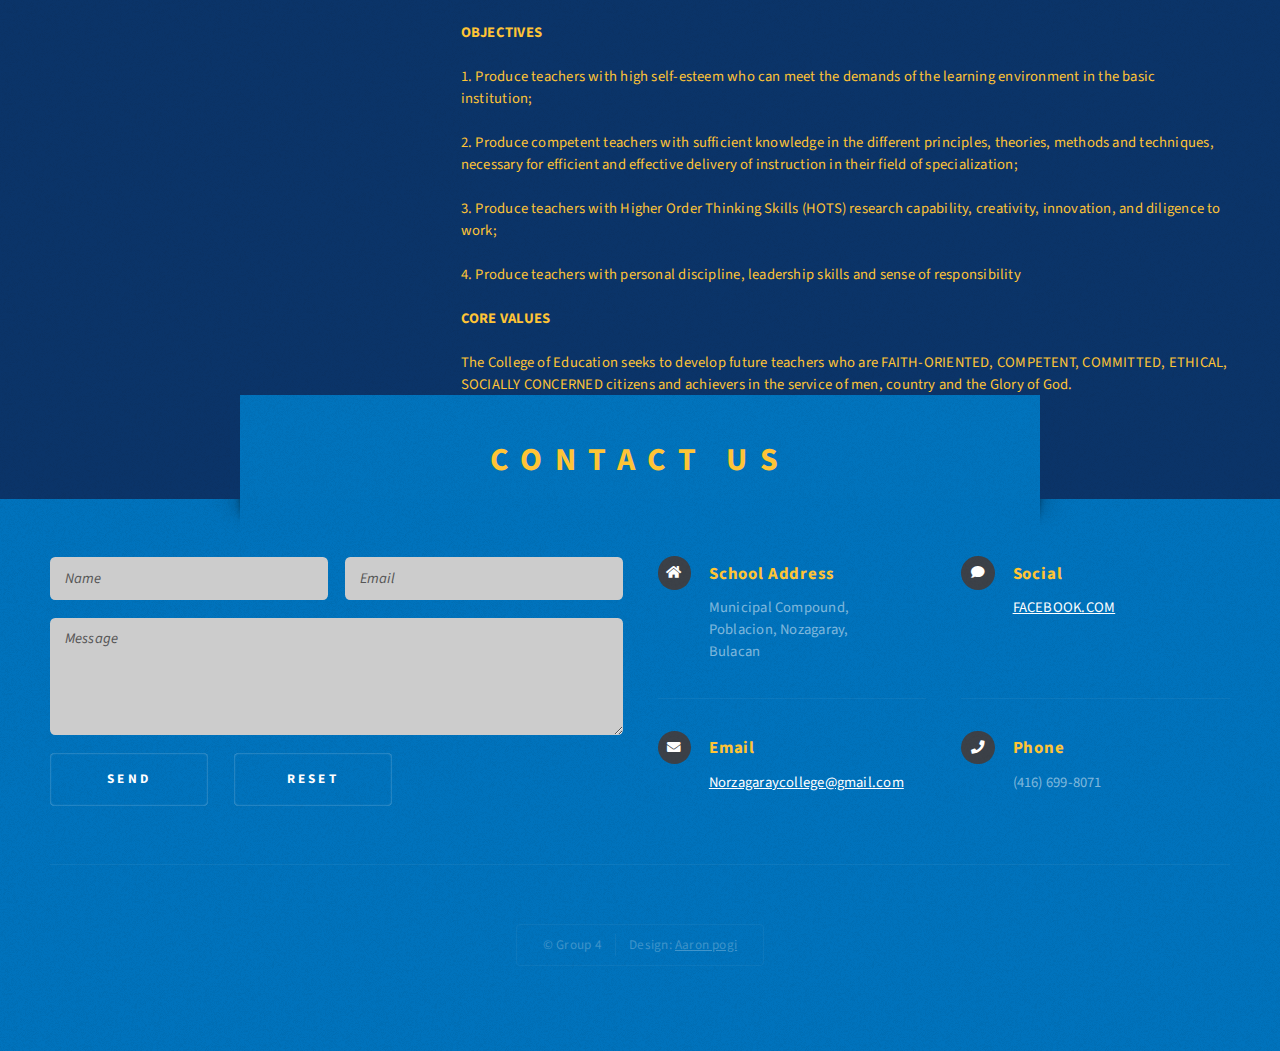
<file: Program.html>
<!DOCTYPE HTML>
<html>
	<head>
		<title>Program Offerings-Norzagaray College</title>
		<meta charset="utf-8" />
		<meta name="viewport" content="width=device-width, initial-scale=1, user-scalable=no" />
		<link rel="stylesheet" href="assets/css/main.css" />
		<link rel="shortcut icon" href="images/nc_logotitle.gif"/>
	</head>
	<body class="left-sidebar is-preload">
		<div id="page-wrapper">

			<!-- Header -->
				<section id="header" class="wrapper" style="background-image: url(images/ncbg.png);">

					<!-- Logo -->
						<div id="logo">
							<h1><a href="Program.html">NORZAGARAY COLLEGE</a></h1>
							<p>"Where Knowledge Ignites Futures: Norzagaray College."</p>
						</div>

					<!-- Nav -->
					<nav id="nav">
						<ul>
							<li class="current">
								<a href="index.html">HOME</a></li>
							<li>
								<a href="Program.html">PROGRAM OFFERINGS</a>
								<ul>
									<li>
										<a href="Program.html">PROGRAM OFFERINGS  ></a>
										<ul>
											<li><a href="#bscs">BACHELOR OF SCIENCE IN COMPUTER SCIENCE</a></li>
											 <li><a href="#bshm">BACHELOR OF SCIENCE IN HOSPITALITY MANAGEMENT</a></li>
											<li><a href="#bsed">BACHELOR OF ELEMENTARY EDUCATION</a></li>									
											<li><a href="#bsed">BACHELOR OF SECONDARY EDUCATION MAJOR IN GENERAL SCIENCE</a></li>
										</ul>
									</li>
									<li><a href="Goverment.html">Governance and Administration</a></li>									
								</ul>
							</li> 								
								<li class="current"><a href="Pres-Message.html">PRESIDENT'S MESSAGE</a></li>
								<li>
									<a href="EVENTS.html">EVENTS</a>
									<ul>
										<li><a href="#">College Official Calendar A.Y 2023-2024</a></li>
									</ul>
								</li>
								<li><a href="no-sidebar.html">CONTACT US</a></li>
							</ul>
						</nav>

				</section>

			<!-- Main -->
				<section id="main" class="wrapper style2">
					<div class="title">OUR COURSES</div>
					<div class="container">
						<div class="row gtr-150">
							<div class="col-4 col-12-medium">

								<!-- Sidebar -->
									<div id="sidebar">
										<section class="box">
											<header>
												<h2>COLLEGE OF COMPUTER SCIENCE</h2>
											</header>
											<p>Embark on an exciting journey with computer science! Dive into diverse career paths like AI, cybersecurity, game development, and more. Benefit from high demand for skills, strong industry connections, and excellent starting salaries. Work on innovative projects, collaborate in teams, and apply computing to fields like biology and social sciences. Our state-of-the-art facilities and hands-on learning experiences will keep you ahead in this rapidly evolving field. Join us and be part of a community driving technological advancements and global innovation. Your future in computer science starts here!.</p>
											<a href="#conus" class="button style1">Learn More</a>
										</section>
										<section class="box">
											<header>
												<h2>COLLEGE OF COMPUTING STUDIES DEAN</h2>
											</header>
											<ul class="style2">
												<li>
													<article class="box post-excerpt">
														<a href="#" class="image left"><img src="images/pic08.png" alt="" /></a>
														<h3><a href="#">MINDALITA 0. CRUZ, DIT</a></h3>
														<p>.........................................<br>.........................................<br>.........................................</p>
													</article>
												</li>
												<li>
											<header>
												<h2>COLLEGE OF COMPUTING STUDIES ADVISER</h2>
											</header>
													<article class="box post-excerpt">
														<a href="#" class="image left"><img src="images/wema.png" alt="" /></a>
														<h3><a href="#">ROEMA T. PALAD</a></h3>
														<p>.........................................<br>.........................................<br>.........................................</p>
													</article>
												</li>											
											</ul>
											<a href="#conus" class="button style1">LEARN MORE</a>
										</section>
										<section class="box">
										</section>
									</div>

							</div>
							<div class="col-8 col-12-medium imp-medium">

								<!-- Content -->
									<div id="content">
										<article class="box post">
											<header class="style1">
												<h2 id="bscs">BACHELOR OF SCIENCE IN COMPUTER SCIENCE</h2>
												<p>"BSCS"</p>
											</header>
											<a href="#" class="image featured">
												<img src="images/pic01.png" alt="" />
											</a>
											<p><strong>VISION</strong><br><br>To be recognized nationally and internationally as 
											a benchmark for excellence, innovation, integrity, and distinctiveness in bachelor's 
											level education taught from global perspective.</p>
											<p><strong>MISSION</strong><br><br>Provide the Computer Science students with a solid, 
											technical foundation that enables them to be a globally competitive professionals.</p>
											<p><strong>OBJECTIVES</strong><br><br>1.Build partnerships with industry and educational institutions;<br><br>
												2. Provide the highest quality of education in order to produce distinguished graduates;<br><br>
												3. Meet the international standards in education, which will produce graduates who are competitive locally and internationally:<br><br>
												4. Develop ethical and skilled problem-solvers;<br><br>
												5. Provide world-class quality and relevant research programs in Information Technology; and<br><br>	
												6. Empower students with the required knowledge of computing systems and different areas in the field of Computer Science.</p>											
										</article>
										<!--<div class="row gtr-150">
											<div class="col-6 col-12-small">
												<section class="box">
													<header>
														<h2>Magna pulvinar tempus</h2>
													</header>
													<a href="#" class="image featured"><img src="images/pic05.jpg" alt="" /></a>
													<p>Rutrum bibendum. Proin pellentesque diam non ligula commodo tempor. Vivamus
													eget urna nibh. Curabitur non fringilla nisl. Donec accumsan interdum nisi, quis
													tempus.</p>
													<a href="#" class="button style1">More</a>
												</section>
											</div>
											<div class="col-6 col-12-small">
												<section class="box">
													<header>
														<h2>Magna pulvinar tempus</h2>
													</header>
													<a href="#" class="image featured"><img src="images/pic06.jpg" alt="" /></a>
													<p>Rutrum bibendum. Proin pellentesque diam non ligula commodo tempor. Vivamus
													eget urna nibh. Curabitur non fringilla nisl. Donec accumsan interdum nisi, quis
													tempus.</p>
													<a href="#" class="button style1">More</a>
												</section>
											</div>
										</div>-->
									</div>

							</div>
						</div>
					</div>
				</section>

			<!-- Highlights BSHM-->
				<section id="highlights" class="wrapper style3">
					<!--<div class="title">OUR COURSES</div>-->
					<div class="container">
						<div class="row gtr-150">
							<div class="col-4 col-12-medium">

								<!-- Sidebar -->
									<div id="sidebar">
										<section class="box">
											<header>
												<h2 id="bshm">COLLEGE OF HOTEL AND RESTAURANT MANAGEMENT/HOSPITAL MANAGEMENT</h2>
											</header>
											<p>"Hey there! Did you know that hospitality management offers an 
												exciting global career path? It's all about creating unforgettable 
												experiences for guests in hotels, restaurants, and tourism. You'll 
												learn to deliver top-notch service, embrace technology, and celebrate 
												cultural diversity. Plus, there's a growing focus on sustainability. 
												Join us and dive into a dynamic field where every day is filled with 
												new opportunities to make a difference!"											
												</p>
											<a href="#conus" class="button style1">Learn More</a>
										</section>
										<section class="box">
											<header>
												<h2>COLLEGE OF HOSPITALITY MANAGEMENT DEAN</h2>
											</header>
											<ul class="style2">
												<li>
													<article class="box post-excerpt">
														<a href="#" class="image left"><img src="images/educdean.jpg" alt="" /></a>
														<h3><a href="#">MARIA VANESSA S. MENDOZA, MBA</a></h3>
														<p>.........................................<br>.........................................<br>.........................................</p>
													</article>
												</li>
												<li>
											<header>
												<!--<h2>COLLEGE OF HOSPITALITY MANAGEMENT ADVISER</h2>
											</header>
													<article class="box post-excerpt">
														<a href="#" class="image left"><img src="images/pic09.jpg" alt="" /></a>
														<h3><a href="#">ROEMA PALAD</a></h3>
														<p>Duis odio diam, luctus et vulputate vitae, vehicula ac dolor. Pellentesque at urna eget tellus sed etiam.</p>
													</article>
												</li>												
											</ul>-->
											<a href="#conus" class="button style1">LEARN MORE</a>
										</section>

										<section class="box">											
										</section>
									</div>

							</div>
							<div class="col-8 col-12-medium imp-medium">

								<!-- Content -->
									<div id="content">
										<article class="box post">
											<header class="style1">
												<h2 id="bscs">BACHELOR OF SCIENCE IN HOSPITALITY MANAGEMENT</h2>
												<p>"BSHM"</p>
											</header>
											<a href="#" class="image featured">
												<img src="images/pic8.png" alt="" />
											</a>
											<p><strong>VISION</strong><br><br>The College of Hotel and Restaurant Management/Hospitality
												Management envisions the program towards relevance and academic excellence in the field
												of hospitality and entrepreneurship.</p>
											<p><strong>MISSION</strong><br><br>To produce entrepreneurs, managers and highly qualified and 
												competent hotel and foodservice staff who are locally and globally competitive and can 
												contribute to the promotion of professionalism in the hospitality industry.</p>
											<p><strong>OBJECTIVES</strong><br><br>The College of Hotel and Restaurant Management/Hospitality Management aims to:<br><br>
												1. Offer a curriculum relevant and responsive to local and international standards;<br><br>
												2. Produce professionals who are competent in the hospitality industry,	<br><br>											
												3. Expose the students to entrepreneurial opportunities, off-campus trainings, workshops and tour as a venues for learning; and<br><br>											
												4. Promote students participation in research and community extension programs towards the advancement of the teaching profession, industry and community.</p>											
										</article>										
									</div>
							</div>
						</div>
					</div>
				</section>
			<style>
				#bsed{
					font-weight: 700;
		            color: #FFC436;
				}
				#bsed1{
					
		            color: #FFC436;
				}
				
			</style>
			<!-- Highlights BSED-->
			<section id="highlights" class="wrapper style4">
				<!--<div class="title">OUR COURSES</div>-->
				<div class="container">
					<div class="row gtr-150">
						<div class="col-4 col-12-medium">
							<!-- Sidebar -->
								<div id="sidebar">
									<section class="box">
										<header>
											<h2 id="bsed">COLLEGE OF EDUCATION</h2>
										</header>
										<p id="bsed1">"Hey future educators! Join our College of Education and 
											embark on a rewarding journey to shape young minds. You'll gain hands-on 
											experience, learn innovative teaching methods, and make a lasting impact in 
											your community. With a focus on inclusivity and lifelong learning, you'll be 
											prepared to inspire the next generation. Start your journey with us and become 
											the educator you've always dreamed of being!"											
											</p>
										<a id="bsed1" href="#conus" class="button style1">Learn More</a>
									</section>
									<section class="box">
										<header>
											<h2 id="bsed1">COLLEGE OF EDUCATION DEAN</h2>
										</header>
										<ul class="style2">
											<li>
												<article class="box post-excerpt">
													<a href="#" class="image left"><img src="images/hmdean.jpg" alt="" /></a>
													<h3><a id="bsed1" href="#">MARICAR JOY C. BULURAN, Ph.D</a></h3>
													<p id="bsed1" >.........................................<br>.........................................<br>.........................................</p>
												</article>
											</li>
											<li>
										<!--<header>
											<h2 id="bsed1">COLLEGE OF HOSPITALITY MANAGEMENT ADVISER</h2>
										</header>
												<article class="box post-excerpt">
													<a href="#" class="image left"><img src="images/pic09.jpg" alt="" /></a>
													<h3><a id="bsed1" href="#">ROEMA PALAD</a></h3>
													<p id="bsed1">Duis odio diam, luctus et vulputate vitae, vehicula ac dolor. Pellentesque at urna eget tellus sed etiam.</p>
												</article>
											</li>												
										</ul>-->
										<a id="bsed" href="#conus" class="button style1">LEARN MORE</a>
									</section>

									<section class="box">											
									</section>
								</div>

						</div>
						<div class="col-8 col-12-medium imp-medium">

							<!-- Content -->
								<div id="content">
									<article class="box post">
										<header class="style1">
											<h2 id="bsed1">BACHELOR OF SECONDARY EDUCATION MAJOR IN GENERAL SCIENCE/ELEMENTARY EDUCATION</h2>
											<p id="bsed1">"BSED/BEED"</p>
										</header>
										<a href="#" class="image featured">
											<img src="images/educpic.png" alt="" />
										</a>
										<p id="bsed1"><strong id="bsed1">VISION</strong><br><br>The College of Education aims to become the leading Teacher 
											Institution in the region with the commitment of producing highly. competitive and morally 
											upright educators responsive to constant changing of local and international communities.</p>
										<p id="bsed1"><strong id="bsed1">MISSION</strong><br><br>Committed to provide competency-based teachers' training with 
											national and global standards imbued with moral values for holistic transformation of would-be 
											teachers in the basic education.</p>
										<p id="bsed1"><strong id="bsed1">OBJECTIVES</strong><br><br>1. Produce teachers with high self-esteem who can meet the demands of the learning environment in the basic institution;<br><br>
											2. Produce competent teachers with sufficient knowledge in the different principles, theories, methods and techniques, necessary for efficient and effective delivery of instruction in their field of specialization;<br><br>												
											3. Produce teachers with Higher Order Thinking Skills (HOTS) research capability, creativity, innovation, and diligence to work;<br><br>												
											4. Produce teachers with personal discipline, leadership skills and sense of responsibility<br><br>												
											<strong id="bsed1">CORE VALUES</strong>	<br><br>											
											The College of Education seeks to develop future teachers who are FAITH-ORIENTED, COMPETENT, COMMITTED, ETHICAL, SOCIALLY CONCERNED citizens and achievers in the service of men, country and the Glory of God.</p>																					
									</article>										
								</div>
						</div>
					</div>
				</div>
			</section>      
			<!-- Footer -->
			<section id="footer" class="wrapper">
				<div class="title" id="conus">CONTACT US</div>
				<div class="container">					
					<div class="row">
						<div class="col-6 col-12-medium">

							<!-- Contact Form -->
								<section>
									<form method="post" action="#">
										<div class="row gtr-50">
											<div class="col-6 col-12-small">
												<input type="text" name="name" id="contact-name" placeholder="Name" />
											</div>
											<div class="col-6 col-12-small">
												<input type="text" name="email" id="contact-email" placeholder="Email" />
											</div>
											<div class="col-12">
												<textarea name="message" id="contact-message" placeholder="Message" rows="4"></textarea>
											</div>
											<div class="col-12">
												<ul class="actions">
													<li><input type="submit" class="style1" value="Send" /></li>
													<li><input type="reset" class="style2" value="Reset" /></li>
												</ul>
											</div>
										</div>
									</form>
								</section>

						</div>
						<div class="col-6 col-12-medium">

							<!-- Contact -->
								<section class="feature-list small">
									<div class="row">
										<div class="col-6 col-12-small">
											<section>
												<h3 class="icon solid fa-home">School Address</h3>
												<p>
													Municipal Compound,<br />
													Poblacion, Nozagaray,<br />
													Bulacan
												</p>
											</section>
										</div>
										<div class="col-6 col-12-small">
											<section>
												<h3 class="icon solid fa-comment">Social</h3>
												<p>
													<a href="https://web.facebook.com/norzagaraycollege2007?_rdc=1&_rdr">FACEBOOK.COM</a><br />													
												</p>
											</section>
										</div>
										<div class="col-6 col-12-small">
											<section>
												<h3 class="icon solid fa-envelope">Email</h3>
												<p>
													<a href="Norzagaraycollege@gmail.com">Norzagaraycollege@gmail.com</a>
												</p>
											</section>
										</div>
										<div class="col-6 col-12-small">
											<section>
												<h3 class="icon solid fa-phone">Phone</h3>
												<p>
													(416) 699-8071
												</p>
											</section>
										</div>
									</div>
								</section>

						</div>
					</div>
					<div id="copyright">
						<ul>
							<li>&copy; Group 4</li><li>Design: <a href="https://web.facebook.com/shifoopsxz">Aaron pogi</a></li>
						</ul>
					</div>
				</div>
			</section>

		</div>

		<!-- Scripts -->
			<script src="assets/js/jquery.min.js"></script>
			<script src="assets/js/jquery.dropotron.min.js"></script>
			<script src="assets/js/browser.min.js"></script>
			<script src="assets/js/breakpoints.min.js"></script>
			<script src="assets/js/util.js"></script>
			<script src="assets/js/main.js"></script>

	</body>
</html>
</file>
<file: style.css>
:root {
  --primary-clr: #b38add;
}
* {
  margin: 0;
  padding: 0;
  box-sizing: border-box;
  font-family: "Poppins", sans-serif;
}
/* nice scroll bar */
::-webkit-scrollbar {
  width: 5px;
}
::-webkit-scrollbar-track {
  background: #f5f5f5;
  border-radius: 50px;
}
::-webkit-scrollbar-thumb {
  background: var(--primary-clr);
  border-radius: 50px;
}

body {
  position: relative;
  min-height: 100vh;
  display: flex;
  align-items: center;
  justify-content: center;
  padding-bottom: 30px;
  background-color: #e2e1dc;
}
.container1 {
  position: relative;
  width: 1200px;
  min-height: 850px;
  margin: 0 auto;
  padding: 5px;
  color: #fff;
  display: flex;
  border-radius: 10px;
  background-color: #373c4f;
}
.left {
  width: 60%;
  padding: 20px;
}
.calendar {
  position: relative;
  width: 100%;
  height: 100%;
  display: flex;
  flex-direction: column;
  flex-wrap: wrap;
  justify-content: space-between;
  color: #878895;
  border-radius: 5px;
  background-color: #fff;
}
/* set after behind the main element */
.calendar::before,
.calendar::after {
  content: "";
  position: absolute;
  top: 50%;
  left: 100%;
  width: 12px;
  height: 97%;
  border-radius: 0 5px 5px 0;
  background-color: #d3d4d6d7;
  transform: translateY(-50%);
}
.calendar::before {
  height: 94%;
  left: calc(100% + 12px);
  background-color: rgb(153, 153, 153);
}
.calendar .month {
  width: 100%;
  height: 150px;
  display: flex;
  align-items: center;
  justify-content: space-between;
  padding: 0 50px;
  font-size: 1.2rem;
  font-weight: 500;
  text-transform: capitalize;
}
.calendar .month .prev,
.calendar .month .next {
  cursor: pointer;
}
.calendar .month .prev:hover,
.calendar .month .next:hover {
  color: var(--primary-clr);
}
.calendar .weekdays {
  width: 100%;
  height: 100px;
  display: flex;
  align-items: center;
  justify-content: space-between;
  padding: 0 20px;
  font-size: 1rem;
  font-weight: 500;
  text-transform: capitalize;
}
.weekdays div {
  width: 14.28%;
  height: 100%;
  display: flex;
  align-items: center;
  justify-content: center;
}
.calendar .days {
  width: 100%;
  display: flex;
  flex-wrap: wrap;
  justify-content: space-between;
  padding: 0 20px;
  font-size: 1rem;
  font-weight: 500;
  margin-bottom: 20px;
}
.calendar .days .day {
  width: 14.28%;
  height: 90px;
  display: flex;
  align-items: center;
  justify-content: center;
  cursor: pointer;
  color: var(--primary-clr);
  border: 1px solid #f5f5f5;
}
.calendar .days .day:nth-child(7n + 1) {
  border-left: 2px solid #f5f5f5;
}
.calendar .days .day:nth-child(7n) {
  border-right: 2px solid #f5f5f5;
}
.calendar .days .day:nth-child(-n + 7) {
  border-top: 2px solid #f5f5f5;
}
.calendar .days .day:nth-child(n + 29) {
  border-bottom: 2px solid #f5f5f5;
}

.calendar .days .day:not(.prev-date, .next-date):hover {
  color: #fff;
  background-color: var(--primary-clr);
}
.calendar .days .prev-date,
.calendar .days .next-date {
  color: #b3b3b3;
}
.calendar .days .active {
  position: relative;
  font-size: 2rem;
  color: #fff;
  background-color: var(--primary-clr);
}
.calendar .days .active::before {
  content: "";
  position: absolute;
  top: 0;
  left: 0;
  width: 100%;
  height: 100%;
  box-shadow: 0 0 10px 2px var(--primary-clr);
}
.calendar .days .today {
  font-size: 2rem;
}
.calendar .days .event {
  position: relative;
}
.calendar .days .event::after {
  content: "";
  position: absolute;
  bottom: 10%;
  left: 50%;
  width: 75%;
  height: 6px;
  border-radius: 30px;
  transform: translateX(-50%);
  background-color: var(--primary-clr);
}
.calendar .days .day:hover.event::after {
  background-color: #fff;
}
.calendar .days .active.event::after {
  background-color: #fff;
  bottom: 20%;
}
.calendar .days .active.event {
  padding-bottom: 10px;
}
.calendar .goto-today {
  width: 100%;
  height: 50px;
  display: flex;
  align-items: center;
  justify-content: space-between;
  gap: 5px;
  padding: 0 20px;
  margin-bottom: 20px;
  color: var(--primary-clr);
}
.calendar .goto-today .goto {
  display: flex;
  align-items: center;
  border-radius: 5px;
  overflow: hidden;
  border: 1px solid var(--primary-clr);
}
.calendar .goto-today .goto input {
  width: 100%;
  height: 30px;
  outline: none;
  border: none;
  border-radius: 5px;
  padding: 0 20px;
  color: var(--primary-clr);
  border-radius: 5px;
}
.calendar .goto-today button {
  padding: 5px 10px;
  border: 1px solid var(--primary-clr);
  border-radius: 5px;
  background-color: transparent;
  cursor: pointer;
  color: var(--primary-clr);
}
.calendar .goto-today button:hover {
  color: #fff;
  background-color: var(--primary-clr);
}
.calendar .goto-today .goto button {
  border: none;
  border-left: 1px solid var(--primary-clr);
  border-radius: 0;
}
.container1 .right {
  position: relative;
  width: 40%;
  min-height: 100%;
  padding: 20px 0;
}

.right .today-date {
  width: 100%;
  height: 50px;
  display: flex;
  flex-wrap: wrap;
  gap: 10px;
  align-items: center;
  justify-content: space-between;
  padding: 0 40px;
  padding-left: 70px;
  margin-top: 50px;
  margin-bottom: 20px;
  text-transform: capitalize;
}
.right .today-date .event-day {
  font-size: 2rem;
  font-weight: 500;
}
.right .today-date .event-date {
  font-size: 1rem;
  font-weight: 400;
  color: #878895;
}
.events {
  width: 100%;
  height: 100%;
  max-height: 600px;
  overflow-x: hidden;
  overflow-y: auto;
  display: flex;
  flex-direction: column;
  padding-left: 4px;
}
.events .event {
  position: relative;
  width: 95%;
  min-height: 70px;
  display: flex;
  justify-content: center;
  flex-direction: column;
  gap: 5px;
  padding: 0 20px;
  padding-left: 50px;
  color: #fff;
  background: linear-gradient(90deg, #3f4458, transparent);
  cursor: pointer;
}
/* even event */
.events .event:nth-child(even) {
  background: transparent;
}
.events .event:hover {
  background: linear-gradient(90deg, var(--primary-clr), transparent);
}
.events .event .title {
  display: flex;
  align-items: center;
  pointer-events: none;
}
.events .event .title .event-title {
  font-size: 1rem;
  font-weight: 400;
  margin-left: 20px;
}
.events .event i {
  color: var(--primary-clr);
  font-size: 0.5rem;
}
.events .event:hover i {
  color: #fff;
}
.events .event .event-time {
  font-size: 0.8rem;
  font-weight: 400;
  color: #878895;
  margin-left: 15px;
  pointer-events: none;
}
.events .event:hover .event-time {
  color: #fff;
}
/* add tick in event after */
.events .event::after {
  content: "✓";
  position: absolute;
  top: 50%;
  right: 0;
  font-size: 3rem;
  line-height: 1;
  display: none;
  align-items: center;
  justify-content: center;
  opacity: 0.3;
  color: var(--primary-clr);
  transform: translateY(-50%);
}
.events .event:hover::after {
  display: flex;
}
.add-event {
  position: absolute;
  bottom: 30px;
  right: 30px;
  width: 40px;
  height: 40px;
  display: flex;
  align-items: center;
  justify-content: center;
  font-size: 1rem;
  color: #878895;
  border: 2px solid #878895;
  opacity: 0.5;
  border-radius: 50%;
  background-color: transparent;
  cursor: pointer;
}
.add-event:hover {
  opacity: 1;
}
.add-event i {
  pointer-events: none;
}
.events .no-event {
  width: 100%;
  height: 100%;
  display: flex;
  align-items: center;
  justify-content: center;
  font-size: 1.5rem;
  font-weight: 500;
  color: #878895;
}
.add-event-wrapper {
  position: absolute;
  bottom: 100px;
  left: 50%;
  width: 90%;
  max-height: 0;
  overflow: hidden;
  border-radius: 5px;
  background-color: #fff;
  transform: translateX(-50%);
  transition: max-height 0.5s ease;
}
.add-event-wrapper.active {
  max-height: 300px;
}
.add-event-header {
  width: 100%;
  height: 50px;
  display: flex;
  align-items: center;
  justify-content: space-between;
  padding: 0 20px;
  color: #373c4f;
  border-bottom: 1px solid #f5f5f5;
}
.add-event-header .close {
  font-size: 1.5rem;
  cursor: pointer;
}
.add-event-header .close:hover {
  color: var(--primary-clr);
}
.add-event-header .title {
  font-size: 1.2rem;
  font-weight: 500;
}
.add-event-body {
  width: 100%;
  height: 100%;
  display: flex;
  flex-direction: column;
  gap: 5px;
  padding: 20px;
}
.add-event-body .add-event-input {
  width: 100%;
  height: 40px;
  display: flex;
  align-items: center;
  justify-content: space-between;
  gap: 10px;
}
.add-event-body .add-event-input input {
  width: 100%;
  height: 100%;
  outline: none;
  border: none;
  border-bottom: 1px solid #f5f5f5;
  padding: 0 10px;
  font-size: 1rem;
  font-weight: 400;
  color: #373c4f;
}
.add-event-body .add-event-input input::placeholder {
  color: #a5a5a5;
}
.add-event-body .add-event-input input:focus {
  border-bottom: 1px solid var(--primary-clr);
}
.add-event-body .add-event-input input:focus::placeholder {
  color: var(--primary-clr);
}
.add-event-footer {
  display: flex;
  align-items: center;
  justify-content: center;
  padding: 20px;
}
.add-event-footer .add-event-btn {
  height: 40px;
  font-size: 1rem;
  font-weight: 500;
  outline: none;
  border: none;
  color: #fff;
  background-color: var(--primary-clr);
  border-radius: 5px;
  cursor: pointer;
  padding: 5px 10px;
  border: 1px solid var(--primary-clr);
}
.add-event-footer .add-event-btn:hover {
  background-color: transparent;
  color: var(--primary-clr);
}

/* media queries */

@media screen and (max-width: 1000px) {
  body {
    align-items: flex-start;
    justify-content: flex-start;
  }
  .container1 {
    min-height: 100vh;
    flex-direction: column;
    border-radius: 0;
  }
  .container1 .left {
    width: 100%;
    height: 100%;
    padding: 20px 0;
  }
  .container1 .right {
    width: 100%;
    height: 100%;
    padding: 20px 0;
  }
  .calendar::before,
  .calendar::after {
    top: 100%;
    left: 50%;
    width: 97%;
    height: 12px;
    border-radius: 0 0 5px 5px;
    transform: translateX(-50%);
  }
  .calendar::before {
    width: 94%;
    top: calc(100% + 12px);
  }
  .events {
    padding-bottom: 340px;
  }
  .add-event-wrapper {
    bottom: 100px;
  }
}
@media screen and (max-width: 500px) {
  .calendar .month {
    height: 75px;
  }
  .calendar .weekdays {
    height: 50px;
  }
  .calendar .days .day {
    height: 40px;
    font-size: 0.8rem;
  }
  .calendar .days .day.active,
  .calendar .days .day.today {
    font-size: 1rem;
  }
  .right .today-date {
    padding: 20px;
  }
}

.credits {
  position: absolute;
  bottom: 0;
  left: 0;
  right: 0;
  text-align: center;
  padding: 10px;
  font-size: 12px;
  color: #fff;
  background-color: #b38add;
}
.credits a {
  color: #fff;
  text-decoration: none;
  font-weight: 600;
}
.credits a:hover {
  text-decoration: underline;
}
</file>
<file: assets/css/main.css>
@import url("fontawesome-all.min.css");
@import url("https://fonts.googleapis.com/css?family=Source+Sans+Pro:400,400italic,700,900");


html, body, div, span, applet, object,
iframe, h1, h2, h3, h4, h5, h6, p, blockquote,
pre, a, abbr, acronym, address, big, cite,
code, del, dfn, em, img, ins, kbd, q, s, samp,
small, strike, strong, sub, sup, tt, var, b,
u, i, center, dl, dt, dd, ol, ul, li, fieldset,
form, label, legend, table, caption, tbody,
tfoot, thead, tr, th, td, article, aside,
canvas, details, embed, figure, figcaption,
footer, header, hgroup, menu, nav, output, ruby,
section, summary, time, mark, audio, video {
	margin: 0;
	padding: 0;
	border: 0;
	font-size: 100%;
	font: inherit;
	vertical-align: baseline;}

article, aside, details, figcaption, figure,
footer, header, hgroup, menu, nav, section {
	display: block;}

body {
	line-height: 1;
}

ol, ul {
	list-style: none;
}

blockquote, q {
	quotes: none;
}

	blockquote:before, blockquote:after, q:before, q:after {
		content: '';
		content: none;
	}

table {
	border-collapse: collapse;
	border-spacing: 0;
}

body {
	-webkit-text-size-adjust: none;
}

mark {
	background-color: transparent;
	color: inherit;
}

input::-moz-focus-inner {
	border: 0;
	padding: 0;
}

input, select, textarea {
	-moz-appearance: none;
	-webkit-appearance: none;
	-ms-appearance: none;
	appearance: none;
}

/* Basic */

	@-ms-viewport {
		width: device-width;
	}

	html {
		box-sizing: border-box;
	}

	*, *:before, *:after {
		box-sizing: inherit;
	}

	body.is-preload *, body.is-preload *:before, body.is-preload *:after {
		-moz-animation: none !important;
		-webkit-animation: none !important;
		-ms-animation: none !important;
		animation: none !important;
		-moz-transition: none !important;
		-webkit-transition: none !important;
		-ms-transition: none !important;
		transition: none !important;
	}

	body, input, textarea, select {
		font-family: 'Source Sans Pro', sans-serif;
		font-weight: 400;
		color: #919499;
		font-size: 14pt;
		line-height: 1.75em;
		letter-spacing: 0.025em;
	}

	h1, h2, h3, h4, h5, h6 {
		font-weight: 700;
		color: #484d55;
	}

		h1 a, h2 a, h3 a, h4 a, h5 a, h6 a {
			color: inherit;
			text-decoration: none;
		}

	a {
		-moz-transition: color .25s ease-in-out;
		-webkit-transition: color .25s ease-in-out;
		-ms-transition: color .25s ease-in-out;
		transition: color .25s ease-in-out;
		text-decoration: underline;
		color: #717479;
	}

		a:hover {
			text-decoration: none;
		}

	strong, b {
		font-weight: 700;
		color: #484d55;
	}

	blockquote {
		border-left: solid 0.5em #ddd;
		padding: 1em 0 1em 2em;
		font-style: italic;
	}

	em, i {
		font-style: italic;
	}

	hr {
		border: 0;
		border-top: solid 1px #ddd;
		margin: 2em 0 2em 0;
	}

	sub {
		position: relative;
		top: 0.5em;
		font-size: 0.8em;
	}

	sup {
		position: relative;
		top: -0.5em;
		font-size: 0.8em;
	}

	.nobr {
		white-space: nowrap;
	}

	br.clear {
		clear: both;
	}

	p, ul, ol, dl, table, blockquote, form {
		margin-bottom: 2em;
	}

/* Container */

	.container {
		margin: 0 auto;
		max-width: 100%;
		width: 68em;
	}

		@media screen and (max-width: 1680px) {

			.container {
				width: 70em;
			}

		}

		@media screen and (max-width: 1280px) {

			.container {
				width: calc(100% - 100px);
			}

		}

		@media screen and (max-width: 980px) {

			.container {
				width: calc(100% - 100px);
			}

		}

		@media screen and (max-width: 736px) {

			.container {
				width: calc(100% - 40px);
			}

		}

/* Row */

	.row {
		display: flex;
		flex-wrap: wrap;
		box-sizing: border-box;
		align-items: stretch;
	}

		.row > * {
			box-sizing: border-box;
		}

		.row.gtr-uniform > * > :last-child {
			margin-bottom: 0;
		}

		.row.aln-left {
			justify-content: flex-start;
		}

		.row.aln-center {
			justify-content: center;
		}

		.row.aln-right {
			justify-content: flex-end;
		}

		.row.aln-top {
			align-items: flex-start;
		}

		.row.aln-middle {
			align-items: center;
		}

		.row.aln-bottom {
			align-items: flex-end;
		}

		.row > .imp {
			order: -1;
		}

		.row > .col-1 {
			width: 8.33333%;
		}

		.row > .off-1 {
			margin-left: 8.33333%;
		}

		.row > .col-2 {
			width: 16.66667%;
		}

		.row > .off-2 {
			margin-left: 16.66667%;
		}

		.row > .col-3 {
			width: 25%;
		}

		.row > .off-3 {
			margin-left: 25%;
		}

		.row > .col-4 {
			width: 33.33333%;
		}

		.row > .off-4 {
			margin-left: 33.33333%;
		}

		.row > .col-5 {
			width: 41.66667%;
		}

		.row > .off-5 {
			margin-left: 41.66667%;
		}

		.row > .col-6 {
			width: 50%;
		}

		.row > .off-6 {
			margin-left: 50%;
		}

		.row > .col-7 {
			width: 58.33333%;
		}

		.row > .off-7 {
			margin-left: 58.33333%;
		}

		.row > .col-8 {
			width: 66.66667%;
		}

		.row > .off-8 {
			margin-left: 66.66667%;
		}

		.row > .col-9 {
			width: 75%;
		}

		.row > .off-9 {
			margin-left: 75%;
		}

		.row > .col-10 {
			width: 83.33333%;
		}

		.row > .off-10 {
			margin-left: 83.33333%;
		}

		.row > .col-11 {
			width: 91.66667%;
		}

		.row > .off-11 {
			margin-left: 91.66667%;
		}

		.row > .col-12 {
			width: 100%;
		}

		.row > .off-12 {
			margin-left: 100%;
		}

		.row.gtr-0 {
			margin-top: 0px;
			margin-left: 0px;
		}

			.row.gtr-0 > * {
				padding: 0px 0 0 0px;
			}

			.row.gtr-0.gtr-uniform {
				margin-top: 0px;
			}

				.row.gtr-0.gtr-uniform > * {
					padding-top: 0px;
				}

		.row.gtr-25 {
			margin-top: -12.5px;
			margin-left: -12.5px;
		}

			.row.gtr-25 > * {
				padding: 12.5px 0 0 12.5px;
			}

			.row.gtr-25.gtr-uniform {
				margin-top: -12.5px;
			}

				.row.gtr-25.gtr-uniform > * {
					padding-top: 12.5px;
				}

		.row.gtr-50 {
			margin-top: -25px;
			margin-left: -25px;
		}

			.row.gtr-50 > * {
				padding: 25px 0 0 25px;
			}

			.row.gtr-50.gtr-uniform {
				margin-top: -25px;
			}

				.row.gtr-50.gtr-uniform > * {
					padding-top: 25px;
				}

		.row {
			margin-top: -50px;
			margin-left: -50px;
		}

			.row > * {
				padding: 50px 0 0 50px;
			}

			.row.gtr-uniform {
				margin-top: -50px;
			}

				.row.gtr-uniform > * {
					padding-top: 50px;
				}

		.row.gtr-150 {
			margin-top: -75px;
			margin-left: -75px;
		}

			.row.gtr-150 > * {
				padding: 75px 0 0 75px;
			}

			.row.gtr-150.gtr-uniform {
				margin-top: -75px;
			}

				.row.gtr-150.gtr-uniform > * {
					padding-top: 75px;
				}

		.row.gtr-200 {
			margin-top: -100px;
			margin-left: -100px;
		}

			.row.gtr-200 > * {
				padding: 100px 0 0 100px;
			}

			.row.gtr-200.gtr-uniform {
				margin-top: -100px;
			}

				.row.gtr-200.gtr-uniform > * {
					padding-top: 100px;
				}

		@media screen and (max-width: 1680px) {

			.row {
				display: flex;
				flex-wrap: wrap;
				box-sizing: border-box;
				align-items: stretch;
			}

				.row > * {
					box-sizing: border-box;
				}

				.row.gtr-uniform > * > :last-child {
					margin-bottom: 0;
				}

				.row.aln-left {
					justify-content: flex-start;
				}

				.row.aln-center {
					justify-content: center;
				}

				.row.aln-right {
					justify-content: flex-end;
				}

				.row.aln-top {
					align-items: flex-start;
				}

				.row.aln-middle {
					align-items: center;
				}

				.row.aln-bottom {
					align-items: flex-end;
				}

				.row > .imp-xlarge {
					order: -1;
				}

				.row > .col-1-xlarge {
					width: 8.33333%;
				}

				.row > .off-1-xlarge {
					margin-left: 8.33333%;
				}

				.row > .col-2-xlarge {
					width: 16.66667%;
				}

				.row > .off-2-xlarge {
					margin-left: 16.66667%;
				}

				.row > .col-3-xlarge {
					width: 25%;
				}

				.row > .off-3-xlarge {
					margin-left: 25%;
				}

				.row > .col-4-xlarge {
					width: 33.33333%;
				}

				.row > .off-4-xlarge {
					margin-left: 33.33333%;
				}

				.row > .col-5-xlarge {
					width: 41.66667%;
				}

				.row > .off-5-xlarge {
					margin-left: 41.66667%;
				}

				.row > .col-6-xlarge {
					width: 50%;
				}

				.row > .off-6-xlarge {
					margin-left: 50%;
				}

				.row > .col-7-xlarge {
					width: 58.33333%;
				}

				.row > .off-7-xlarge {
					margin-left: 58.33333%;
				}

				.row > .col-8-xlarge {
					width: 66.66667%;
				}

				.row > .off-8-xlarge {
					margin-left: 66.66667%;
				}

				.row > .col-9-xlarge {
					width: 75%;
				}

				.row > .off-9-xlarge {
					margin-left: 75%;
				}

				.row > .col-10-xlarge {
					width: 83.33333%;
				}

				.row > .off-10-xlarge {
					margin-left: 83.33333%;
				}

				.row > .col-11-xlarge {
					width: 91.66667%;
				}

				.row > .off-11-xlarge {
					margin-left: 91.66667%;
				}

				.row > .col-12-xlarge {
					width: 100%;
				}

				.row > .off-12-xlarge {
					margin-left: 100%;
				}

				.row.gtr-0 {
					margin-top: 0px;
					margin-left: 0px;
				}

					.row.gtr-0 > * {
						padding: 0px 0 0 0px;
					}

					.row.gtr-0.gtr-uniform {
						margin-top: 0px;
					}

						.row.gtr-0.gtr-uniform > * {
							padding-top: 0px;
						}

				.row.gtr-25 {
					margin-top: -12.5px;
					margin-left: -12.5px;
				}

					.row.gtr-25 > * {
						padding: 12.5px 0 0 12.5px;
					}

					.row.gtr-25.gtr-uniform {
						margin-top: -12.5px;
					}

						.row.gtr-25.gtr-uniform > * {
							padding-top: 12.5px;
						}

				.row.gtr-50 {
					margin-top: -25px;
					margin-left: -25px;
				}

					.row.gtr-50 > * {
						padding: 25px 0 0 25px;
					}

					.row.gtr-50.gtr-uniform {
						margin-top: -25px;
					}

						.row.gtr-50.gtr-uniform > * {
							padding-top: 25px;
						}

				.row {
					margin-top: -50px;
					margin-left: -50px;
				}

					.row > * {
						padding: 50px 0 0 50px;
					}

					.row.gtr-uniform {
						margin-top: -50px;
					}

						.row.gtr-uniform > * {
							padding-top: 50px;
						}

				.row.gtr-150 {
					margin-top: -75px;
					margin-left: -75px;
				}

					.row.gtr-150 > * {
						padding: 75px 0 0 75px;
					}

					.row.gtr-150.gtr-uniform {
						margin-top: -75px;
					}

						.row.gtr-150.gtr-uniform > * {
							padding-top: 75px;
						}

				.row.gtr-200 {
					margin-top: -100px;
					margin-left: -100px;
				}

					.row.gtr-200 > * {
						padding: 100px 0 0 100px;
					}

					.row.gtr-200.gtr-uniform {
						margin-top: -100px;
					}

						.row.gtr-200.gtr-uniform > * {
							padding-top: 100px;
						}

		}

		@media screen and (max-width: 1280px) {

			.row {
				display: flex;
				flex-wrap: wrap;
				box-sizing: border-box;
				align-items: stretch;
			}

				.row > * {
					box-sizing: border-box;
				}

				.row.gtr-uniform > * > :last-child {
					margin-bottom: 0;
				}

				.row.aln-left {
					justify-content: flex-start;
				}

				.row.aln-center {
					justify-content: center;
				}

				.row.aln-right {
					justify-content: flex-end;
				}

				.row.aln-top {
					align-items: flex-start;
				}

				.row.aln-middle {
					align-items: center;
				}

				.row.aln-bottom {
					align-items: flex-end;
				}

				.row > .imp-large {
					order: -1;
				}

				.row > .col-1-large {
					width: 8.33333%;
				}

				.row > .off-1-large {
					margin-left: 8.33333%;
				}

				.row > .col-2-large {
					width: 16.66667%;
				}

				.row > .off-2-large {
					margin-left: 16.66667%;
				}

				.row > .col-3-large {
					width: 25%;
				}

				.row > .off-3-large {
					margin-left: 25%;
				}

				.row > .col-4-large {
					width: 33.33333%;
				}

				.row > .off-4-large {
					margin-left: 33.33333%;
				}

				.row > .col-5-large {
					width: 41.66667%;
				}

				.row > .off-5-large {
					margin-left: 41.66667%;
				}

				.row > .col-6-large {
					width: 50%;
				}

				.row > .off-6-large {
					margin-left: 50%;
				}

				.row > .col-7-large {
					width: 58.33333%;
				}

				.row > .off-7-large {
					margin-left: 58.33333%;
				}

				.row > .col-8-large {
					width: 66.66667%;
				}

				.row > .off-8-large {
					margin-left: 66.66667%;
				}

				.row > .col-9-large {
					width: 75%;
				}

				.row > .off-9-large {
					margin-left: 75%;
				}

				.row > .col-10-large {
					width: 83.33333%;
				}

				.row > .off-10-large {
					margin-left: 83.33333%;
				}

				.row > .col-11-large {
					width: 91.66667%;
				}

				.row > .off-11-large {
					margin-left: 91.66667%;
				}

				.row > .col-12-large {
					width: 100%;
				}

				.row > .off-12-large {
					margin-left: 100%;
				}

				.row.gtr-0 {
					margin-top: 0px;
					margin-left: 0px;
				}

					.row.gtr-0 > * {
						padding: 0px 0 0 0px;
					}

					.row.gtr-0.gtr-uniform {
						margin-top: 0px;
					}

						.row.gtr-0.gtr-uniform > * {
							padding-top: 0px;
						}

				.row.gtr-25 {
					margin-top: -8.75px;
					margin-left: -8.75px;
				}

					.row.gtr-25 > * {
						padding: 8.75px 0 0 8.75px;
					}

					.row.gtr-25.gtr-uniform {
						margin-top: -8.75px;
					}

						.row.gtr-25.gtr-uniform > * {
							padding-top: 8.75px;
						}

				.row.gtr-50 {
					margin-top: -17.5px;
					margin-left: -17.5px;
				}

					.row.gtr-50 > * {
						padding: 17.5px 0 0 17.5px;
					}

					.row.gtr-50.gtr-uniform {
						margin-top: -17.5px;
					}

						.row.gtr-50.gtr-uniform > * {
							padding-top: 17.5px;
						}

				.row {
					margin-top: -35px;
					margin-left: -35px;
				}

					.row > * {
						padding: 35px 0 0 35px;
					}

					.row.gtr-uniform {
						margin-top: -35px;
					}

						.row.gtr-uniform > * {
							padding-top: 35px;
						}

				.row.gtr-150 {
					margin-top: -52.5px;
					margin-left: -52.5px;
				}

					.row.gtr-150 > * {
						padding: 52.5px 0 0 52.5px;
					}

					.row.gtr-150.gtr-uniform {
						margin-top: -52.5px;
					}

						.row.gtr-150.gtr-uniform > * {
							padding-top: 52.5px;
						}

				.row.gtr-200 {
					margin-top: -70px;
					margin-left: -70px;
				}

					.row.gtr-200 > * {
						padding: 70px 0 0 70px;
					}

					.row.gtr-200.gtr-uniform {
						margin-top: -70px;
					}

						.row.gtr-200.gtr-uniform > * {
							padding-top: 70px;
						}

		}

		@media screen and (max-width: 980px) {

			.row {
				display: flex;
				flex-wrap: wrap;
				box-sizing: border-box;
				align-items: stretch;
			}

				.row > * {
					box-sizing: border-box;
				}

				.row.gtr-uniform > * > :last-child {
					margin-bottom: 0;
				}

				.row.aln-left {
					justify-content: flex-start;
				}

				.row.aln-center {
					justify-content: center;
				}

				.row.aln-right {
					justify-content: flex-end;
				}

				.row.aln-top {
					align-items: flex-start;
				}

				.row.aln-middle {
					align-items: center;
				}

				.row.aln-bottom {
					align-items: flex-end;
				}

				.row > .imp-medium {
					order: -1;
				}

				.row > .col-1-medium {
					width: 8.33333%;
				}

				.row > .off-1-medium {
					margin-left: 8.33333%;
				}

				.row > .col-2-medium {
					width: 16.66667%;
				}

				.row > .off-2-medium {
					margin-left: 16.66667%;
				}

				.row > .col-3-medium {
					width: 25%;
				}

				.row > .off-3-medium {
					margin-left: 25%;
				}

				.row > .col-4-medium {
					width: 33.33333%;
				}

				.row > .off-4-medium {
					margin-left: 33.33333%;
				}

				.row > .col-5-medium {
					width: 41.66667%;
				}

				.row > .off-5-medium {
					margin-left: 41.66667%;
				}

				.row > .col-6-medium {
					width: 50%;
				}

				.row > .off-6-medium {
					margin-left: 50%;
				}

				.row > .col-7-medium {
					width: 58.33333%;
				}

				.row > .off-7-medium {
					margin-left: 58.33333%;
				}

				.row > .col-8-medium {
					width: 66.66667%;
				}

				.row > .off-8-medium {
					margin-left: 66.66667%;
				}

				.row > .col-9-medium {
					width: 75%;
				}

				.row > .off-9-medium {
					margin-left: 75%;
				}

				.row > .col-10-medium {
					width: 83.33333%;
				}

				.row > .off-10-medium {
					margin-left: 83.33333%;
				}

				.row > .col-11-medium {
					width: 91.66667%;
				}

				.row > .off-11-medium {
					margin-left: 91.66667%;
				}

				.row > .col-12-medium {
					width: 100%;
				}

				.row > .off-12-medium {
					margin-left: 100%;
				}

				.row.gtr-0 {
					margin-top: 0px;
					margin-left: 0px;
				}

					.row.gtr-0 > * {
						padding: 0px 0 0 0px;
					}

					.row.gtr-0.gtr-uniform {
						margin-top: 0px;
					}

						.row.gtr-0.gtr-uniform > * {
							padding-top: 0px;
						}

				.row.gtr-25 {
					margin-top: -12.5px;
					margin-left: -12.5px;
				}

					.row.gtr-25 > * {
						padding: 12.5px 0 0 12.5px;
					}

					.row.gtr-25.gtr-uniform {
						margin-top: -12.5px;
					}

						.row.gtr-25.gtr-uniform > * {
							padding-top: 12.5px;
						}

				.row.gtr-50 {
					margin-top: -25px;
					margin-left: -25px;
				}

					.row.gtr-50 > * {
						padding: 25px 0 0 25px;
					}

					.row.gtr-50.gtr-uniform {
						margin-top: -25px;
					}

						.row.gtr-50.gtr-uniform > * {
							padding-top: 25px;
						}

				.row {
					margin-top: -50px;
					margin-left: -50px;
				}

					.row > * {
						padding: 50px 0 0 50px;
					}

					.row.gtr-uniform {
						margin-top: -50px;
					}

						.row.gtr-uniform > * {
							padding-top: 50px;
						}

				.row.gtr-150 {
					margin-top: -75px;
					margin-left: -75px;
				}

					.row.gtr-150 > * {
						padding: 75px 0 0 75px;
					}

					.row.gtr-150.gtr-uniform {
						margin-top: -75px;
					}

						.row.gtr-150.gtr-uniform > * {
							padding-top: 75px;
						}

				.row.gtr-200 {
					margin-top: -100px;
					margin-left: -100px;
				}

					.row.gtr-200 > * {
						padding: 100px 0 0 100px;
					}

					.row.gtr-200.gtr-uniform {
						margin-top: -100px;
					}

						.row.gtr-200.gtr-uniform > * {
							padding-top: 100px;
						}

		}

		@media screen and (max-width: 736px) {

			.row {
				display: flex;
				flex-wrap: wrap;
				box-sizing: border-box;
				align-items: stretch;
			}

				.row > * {
					box-sizing: border-box;
				}

				.row.gtr-uniform > * > :last-child {
					margin-bottom: 0;
				}

				.row.aln-left {
					justify-content: flex-start;
				}

				.row.aln-center {
					justify-content: center;
				}

				.row.aln-right {
					justify-content: flex-end;
				}

				.row.aln-top {
					align-items: flex-start;
				}

				.row.aln-middle {
					align-items: center;
				}

				.row.aln-bottom {
					align-items: flex-end;
				}

				.row > .imp-small {
					order: -1;
				}

				.row > .col-1-small {
					width: 8.33333%;
				}

				.row > .off-1-small {
					margin-left: 8.33333%;
				}

				.row > .col-2-small {
					width: 16.66667%;
				}

				.row > .off-2-small {
					margin-left: 16.66667%;
				}

				.row > .col-3-small {
					width: 25%;
				}

				.row > .off-3-small {
					margin-left: 25%;
				}

				.row > .col-4-small {
					width: 33.33333%;
				}

				.row > .off-4-small {
					margin-left: 33.33333%;
				}

				.row > .col-5-small {
					width: 41.66667%;
				}

				.row > .off-5-small {
					margin-left: 41.66667%;
				}

				.row > .col-6-small {
					width: 50%;
				}

				.row > .off-6-small {
					margin-left: 50%;
				}

				.row > .col-7-small {
					width: 58.33333%;
				}

				.row > .off-7-small {
					margin-left: 58.33333%;
				}

				.row > .col-8-small {
					width: 66.66667%;
				}

				.row > .off-8-small {
					margin-left: 66.66667%;
				}

				.row > .col-9-small {
					width: 75%;
				}

				.row > .off-9-small {
					margin-left: 75%;
				}

				.row > .col-10-small {
					width: 83.33333%;
				}

				.row > .off-10-small {
					margin-left: 83.33333%;
				}

				.row > .col-11-small {
					width: 91.66667%;
				}

				.row > .off-11-small {
					margin-left: 91.66667%;
				}

				.row > .col-12-small {
					width: 100%;
				}

				.row > .off-12-small {
					margin-left: 100%;
				}

				.row.gtr-0 {
					margin-top: 0px;
					margin-left: 0px;
				}

					.row.gtr-0 > * {
						padding: 0px 0 0 0px;
					}

					.row.gtr-0.gtr-uniform {
						margin-top: 0px;
					}

						.row.gtr-0.gtr-uniform > * {
							padding-top: 0px;
						}

				.row.gtr-25 {
					margin-top: -7.5px;
					margin-left: -7.5px;
				}

					.row.gtr-25 > * {
						padding: 7.5px 0 0 7.5px;
					}

					.row.gtr-25.gtr-uniform {
						margin-top: -7.5px;
					}

						.row.gtr-25.gtr-uniform > * {
							padding-top: 7.5px;
						}

				.row.gtr-50 {
					margin-top: -15px;
					margin-left: -15px;
				}

					.row.gtr-50 > * {
						padding: 15px 0 0 15px;
					}

					.row.gtr-50.gtr-uniform {
						margin-top: -15px;
					}

						.row.gtr-50.gtr-uniform > * {
							padding-top: 15px;
						}

				.row {
					margin-top: -30px;
					margin-left: -30px;
				}

					.row > * {
						padding: 30px 0 0 30px;
					}

					.row.gtr-uniform {
						margin-top: -30px;
					}

						.row.gtr-uniform > * {
							padding-top: 30px;
						}

				.row.gtr-150 {
					margin-top: -45px;
					margin-left: -45px;
				}

					.row.gtr-150 > * {
						padding: 45px 0 0 45px;
					}

					.row.gtr-150.gtr-uniform {
						margin-top: -45px;
					}

						.row.gtr-150.gtr-uniform > * {
							padding-top: 45px;
						}

				.row.gtr-200 {
					margin-top: -60px;
					margin-left: -60px;
				}

					.row.gtr-200 > * {
						padding: 60px 0 0 60px;
					}

					.row.gtr-200.gtr-uniform {
						margin-top: -60px;
					}

						.row.gtr-200.gtr-uniform > * {
							padding-top: 60px;
						}

		}

/* Section/Article */

	section,
	article {
		margin: 0 0 4em 0;
	}

	section > :last-child,
	article > :last-child,
	section:last-child,
	article:last-child {
		margin-bottom: 0;
	}

	header.style1 {
		text-align: center;
		padding: 3em 0 3em 0;
	}

		header.style1 h2 {
			font-weight: 700;
			font-size: 2em;
			letter-spacing: 0.075em;
			line-height: 1.5em;
			color: #000000;
		}

		header.style1 p {
			color: #000000;
			display: block;
			margin: 1.15em 0 0 0;
			font-size: 1.3em;
			letter-spacing: 0.075em;
			line-height: 1.5em;
		}

/* Table */

	table {
		width: 100%;
	}

		table.default {
			width: 100%;
		}

			table.default tbody tr:nth-child(2n+2) {
				background: #f4f4f4;
			}

			table.default td {
				padding: 0.5em 1em 0.5em 1em;
			}

			table.default th {
				text-align: left;
				font-weight: 400;
				padding: 0.5em 1em 0.5em 1em;
			}

			table.default thead {
				background: #484d55;
				color: #fff;
			}

			table.default tfoot {
				background: #eee;
			}

/* Form */

	form label {
		display: block;
		font-weight: 700;
		color: #484d55;
		margin: 0.25em 0 0.5em 0;
	}

	form input[type="text"],
	form input[type="email"],
	form input[type="password"],
	form select,
	form textarea {
		-moz-transition: all .25s ease-in-out;
		-webkit-transition: all .25s ease-in-out;
		-ms-transition: all .25s ease-in-out;
		transition: all .25s ease-in-out;
	    -webkit-appearance: none; 
		display: block;
		border: 0;
		background: #eee;
		box-shadow: inset 0px 0px 1px 0px #a0a1a7;
		border-radius: 0.35em;
		width: 100%;
		padding: 0.75em 1em 0.75em 1em;
	}

		form input[type="text"]:focus,
		form input[type="email"]:focus,
		form input[type="password"]:focus,
		form select:focus,
		form textarea:focus {
			background: #f8f8f8;
		}

	form input[type="text"],
	form input[type="email"]
	input[type="password"] {
		line-height: 1em;
	}

	form select {
		line-height: 1em;
	}

	form textarea {
		min-height: 8em;
	}

	form ul.actions {
		margin-top: 0;
	}

	form ::-webkit-input-placeholder {
		color: #555 !important;
		font-style: italic;
		line-height: 1.35em;
	}

	form :-moz-placeholder {
		color: #555 !important;
		font-style: italic;
	}

	form ::-moz-placeholder {
		color: #555 !important;
		font-style: italic;
	}

	form :-ms-input-placeholder {
		color: #555 !important;
		font-style: italic;
	}

	form ::-moz-focus-inner {
		border: 0;
	}

/* Image */

	.image {
		display: inline-block;
	}

		.image img {
			display: block;
			width: 100%;
		}

		.image.fit {
			display: block;
			width: 100%;
		}

		.image.left {
			float: left;
			margin: 0 2em 2em 0;
		}

		.image.centered {
			display: block;
			margin: 0 0 2em 0;
		}

			.image.centered img {
				margin: 0 auto;
				width: auto;
			}

		.image.featured {
			display: block;
			width: 100%;
			margin: 0 0 2em 0;
		}

/* Button */

	input[type="button"],
	input[type="submit"],
	input[type="reset"],
	button,
	.button {
		-moz-transition: all .25s ease-in-out;
		-webkit-transition: all .25s ease-in-out;
		-ms-transition: all .25s ease-in-out;
		transition: all .25s ease-in-out;
		display: inline-block;
		background: #444;
		text-align: center;
		text-transform: uppercase;
		font-weight: 700;
		letter-spacing: 0.25em;
		text-decoration: none;
		border-radius: 0.35em;
		border: 0;
		outline: 0;
		cursor: pointer;
		padding: 0 2.25em 0 2.25em;
		font-size: 0.9em;
		min-width: 12em;
		height: 4em;
		line-height: 4em;
	}
    
		input[type="button"]:hover,
		input[type="submit"]:hover,
		input[type="reset"]:hover,
		button:hover,
		.button:hover {
			background-color: #f98780;
		}
		input[type="button"].large,
		input[type="submit"].large,
		input[type="reset"].large,
		button.large,
		.button.large {
			font-size: 1em;
			min-width: 14em;
		}
        
		input[type="button"].style1,
		input[type="submit"].style1,
		input[type="reset"].style1,
		button.style1,
		.button.style1 {
			background: none;
			color: #606167;
			box-shadow: inset 0px 0px 2px 0px #a0a1a7;
		}
			input[type="button"].style1:hover,
			input[type="submit"].style1:hover,
			input[type="reset"].style1:hover,
			button.style1:hover,
			button.style1:hover {
				background-color: #FFC436;				
                box-shadow: rgba(0, 0, 0, 0.25) 0 8px 15px;
                transform: translateY(-2px);
			}       
			input[type="button"].style1:active,
			input[type="submit"].style1:active,
			input[type="reset"].style1:active,
			button.style1:active,
			.button.style1:active {
				background-color: #d96760;
			}
		input[type="button"].style2,
		input[type="submit"].style2,
		input[type="reset"].style2,
		button.style2,
		.button.style2 {
			background: none;
			color: #606167;
			box-shadow: inset 0px 0px 2px 0px #a0a1a7;
		}

			input[type="button"].style2:hover,
			input[type="submit"].style2:hover,
			input[type="reset"].style2:hover,
			button.style2:hover,
			.button.style2:hover {
				background-color: #FFC436;
				box-shadow: inset 0px 0px 2px 0px #606167;
				box-shadow: rgba(0, 0, 0, 0.25) 0 8px 15px;
                transform: translateY(-2px);
			}

			input[type="button"].style2:active,
			input[type="submit"].style2:active,
			input[type="reset"].style2:active,
			button.style2:active,
			.button.style2:active {
				box-shadow: inset 0px 0px 2px 0px #202127;
			}

		input[type="button"].style3,
		input[type="submit"].style3,
		input[type="reset"].style3,
		button.style3,
		.button.style3 {
			background: #2f333b url("images/overlay.png");
			color: #fff;
		}

			input[type="button"].style3:hover,
			input[type="submit"].style3:hover,
			input[type="reset"].style3:hover,
			button.style3:hover,
			.button.style3:hover {
				background-color: #3f434b;
			}

			input[type="button"].style3:active,
			input[type="submit"].style3:active,
			input[type="reset"].style3:active,
			button.style3:active,
			.button.style3:active {
				background-color: #1f232b;
			}

/* List */

	ul {
		list-style: disc;
		padding-left: 1em;
	}

		ul li {
			padding-left: 0.5em;
		}

		ul.style2 {
			list-style: none;
			padding-left: 0;
		}

			ul.style2 li {
				border-top: solid 1px #eee;
				padding: 1.5em 0 0 0;
				margin: 1.5em 0 0 0;
			}

				ul.style2 li:first-child {
					border-top: 0;
					padding-top: 0;
					margin-top: 0;
				}

		ul.style3 {
			list-style: none;
			padding-left: 0;
		}

			ul.style3 li {
				border-top: solid 1px #eee;
				padding: 0.5em 0 0 0;
				margin: 0.5em 0 0 0;
			}

				ul.style3 li:first-child {
					border-top: 0;
					padding-top: 0;
					margin-top: 0;
				}

	ol {
		list-style: decimal;
		padding-left: 1.25em;
	}

		ol li {
			padding-left: 0.25em;
		}

/* Actions */

	ul.actions {
		list-style: none;
		padding-left: 0;
		margin: 3em 0 0 0;
	}

		ul.actions li {
			display: inline-block;
			margin: 0 0.75em 0 0.75em;
			padding-left: 0;
		}

			ul.actions li:first-child {
				margin-left: 0;
			}

			ul.actions li:last-child {
				margin-right: 0;
			}

		ul.actions.special {
			text-align: center;
		}

/* Feature List */

	.feature-list {
		max-width: 58em;
		margin-left: auto;
		margin-right: auto;
		position: relative;
		top: 0.75em;
	}

		.feature-list section {
			border-top: solid 1px #eee;
			padding-top: 3em;
			padding-left: 5em;
			position: relative;
		}

		@media screen and (min-width: 981px) {

			.feature-list > .row > :nth-child(-n + 2) > section {
				border-top: 0;
				padding-top: 0;
			}

		}

		.feature-list h3 {
			color: #FFC436 !important;
			margin: -0.35em 0 0.75em 0;
			font-size: 1.15em;
			letter-spacing: 0.05em;
		    
		}
        .feature-list h3:hover {
			font-size: 1.20em;
			letter-spacing: 0.09em;
		}
			.feature-list h3:before {
				display: block;
				color: #fff;
				background: #2f333b url("images/overlay.png");
				border-radius: 2.5em;
				text-align: center;
				width: 2.5em;
				height: 2.5em;
				line-height: 2.5em;
				margin-right: 0.75em;
				position: absolute;
				left: 0;
				margin-top: -0.5em;
			}

		.feature-list.small section {
			padding-left: 3.5em;
		}

		.feature-list.small h3:before {
			font-size: 0.8em;
		}

/* Icons */

	.icon {
		text-decoration: none;
		text-decoration: none;
	}

		.icon:before {
			-moz-osx-font-smoothing: grayscale;
			-webkit-font-smoothing: antialiased;
			display: inline-block;
			font-style: normal;
			font-variant: normal;
			text-rendering: auto;
			line-height: 1;
			text-transform: none !important;
			font-family: 'Font Awesome 5 Free';
			font-weight: 400;
		}

		.icon:before {
			line-height: inherit;
			font-size: 1.25em;
		}

		.icon > .label {
			display: none;
		}

		.icon.solid:before {
			font-weight: 900;
		}

		.icon.brands:before {
			font-family: 'Font Awesome 5 Brands';
		}

/* Box */

	.box header {
		margin: 0 0 1.5em 0;
	}

		.box header.style1 {
			position: relative;
			margin: -0.5em 0 0 0;
			padding-top: 0;
		}

	.box h2 {
		margin: 0 0 0.75em 0;
		font-size: 1.15em;
		letter-spacing: 0.05em;
	}

	.box h3 {
		margin: 0 0 0.5em 0;
		font-size: 1em;
		font-weight: 600;
		letter-spacing: 0.05em;
	}

	.box.post-excerpt .image.left {
		position: relative;
		top: 0.5em;
		width: 5em;
	}

	.box.post-excerpt h3, .box.post-excerpt p {
		margin-left: 7em;
	}

/* Wrapper */

	.wrapper {
		position: relative;
		padding: 6em 0 9em 0;
	}

		.wrapper .title {
			position: absolute;
			top: 0;
			left: 50%;
			text-align: center;
			text-transform: uppercase;
			display: block;
			font-weight:bolder;
			letter-spacing: 0.38em;
			font-size: 1.5em;
			width: 25em;
			height: 3.25em;
			top: -3.25em;
			line-height: 3.25em;
			margin-bottom: -3.25em;
			margin-left: -12.5em;
			padding-top: 0.5em;
		}

			.wrapper .title:before {
				content: '';
				position: absolute;
				bottom: -38px;
				left: -35px;
				width: 35px;
				height: 38px;
				background: url("images/shadow.png");
			}

			.wrapper .title:after {
				-moz-transform: scaleX(-1);
				-webkit-transform: scaleX(-1);
				-ms-transform: scaleX(-1);
				transform: scaleX(-1);
				content: '';
				position: absolute;
				bottom: -38px;
				right: -35px;
				width: 35px;
				height: 38px;
				background: url("images/shadow.png");
			}
          
		.wrapper.style1 {
			background: #FFF url("images/overlay.png");
			color: #eee;
			color: rgba(255, 255, 255, 0.75);
		}

			.wrapper.style1 .title {
				background: #fff url("images/overlay.png");
				color: #0174BE;
			}

			.wrapper.style1 h1, .wrapper.style1 h2, .wrapper.style1 h3, .wrapper.style1 h4, .wrapper.style1 h5, .wrapper.style1 h6, .wrapper.style1 strong, .wrapper.style1 b, .wrapper.style1 a {
				color: #0174BE;
			}

		.wrapper.style2 {
			background: #fff;
		}

			.wrapper.style2 .title {
				background: #fff;
				color: #484d55;
			}

		.wrapper.style3 {
			background: #f3f3f3 url("images/overlay.png");
		}

			.wrapper.style3 .title {
				background: #f3f3f3 url("images/overlay.png");
				color: #0174BE;
			}

			.wrapper.style3 .image {
				border: solid 2px #fff;
			}
		.wrapper.style4 {
				background: #0C356A url("images/overlay.png");
			}
	
				.wrapper.style4 .title {
					background: #f3f3f3 url("images/overlay.png");
					color: #0174BE;
				}
	
				.wrapper.style4 .image {
					border: solid 2px #fff;
				}
				

/* Page Wrapper */

	#page-wrapper > section {
		margin-bottom: 0;
	}

/* Header */

	#header {
		display: -moz-flex;
		display: -webkit-flex;
		display: -ms-flex;
		display: flex;
		-moz-align-items: center;
		-webkit-align-items: center;
		-ms-align-items: center;
		align-items: center;
		-moz-justify-content: center;
		-webkit-justify-content: center;
		-ms-justify-content: center;
		justify-content: center;
		position: relative;
		height: 24em;
		background: url("../../images/banner.jpg") center center;
		background-size: cover;
		padding: 0;
	}

		#header:before {
			content: '';
			position: absolute;
			top: 0;
			left: 0;
			width: 100%;
			height: 100%;
			background: url("images/overlay.png");
		}

		.homepage #header {
			height: 35em;
		}

/* Logo */
    #logo1{
		width: 100%;
		text-align: left;
		position: relative;
		top: 1.5em;
	}
	#logo {
		width: 100%;
		text-align: center;
		position: relative;
		top: 1.5em;
	}

		#logo h1 {
			font-weight: 900;
			text-transform: uppercase;
			color: #fff;
			font-size: 6em;
			letter-spacing: 0.10em;
		}

		#logo p {
			color: #eee;
			color: rgba(255, 255, 255, 0.5);
			text-transform: uppercase;
			margin: 1.25em 0 0 0;
			display: block;
			letter-spacing: 0.2em;
			font-size: 0.9em;
		}

/* Nav */

	#nav {
		position: absolute;
		display: block;
		top: 2.5em;
		left: 0;
		width: 100%;
		text-align: center;
	}

		#nav > ul {
			display: inline-block;
			border-radius: 0.65em;
			box-shadow: inset 0px 0px 2px 2px rgba(0, 0, 0, 0.815);
			padding: 0 1.5em 0 1.5em;
		}

			#nav > ul > li {
				display: inline-block;
				text-align: center;
				padding: 0 1.5em 0 1.5em;
				
			}

				#nav > ul > li > ul {
					display: none;
				}

				#nav > ul > li > a, #nav > ul > li > span {
					display: block;
					color: #eee;
					color: rgba(255, 255, 255, 0.75);
					text-transform: uppercase;
					text-decoration: none;
					font-size: 0.7em;
					letter-spacing: 0.25em;
					height: 5em;
					line-height: 5em;
					-moz-transition: all .25s ease-in-out;
					-webkit-transition: all .25s ease-in-out;
					-o-transition: all .25s ease-in-out;
					-ms-transition: all .25s ease-in-out;
					transition: all .25s ease-in-out;
					outline: 0;
					
				}

				#nav > ul > li:hover > a {
					color: #FFC436;
				}

				#nav > ul > li.active > a, #nav > ul > li.active > span {
					color: #FFC436;
				}

	.dropotron {
		background: #222835 url("images/overlay.png");
		background-color: rgba(44, 50, 63, 0.925);
		padding: 1.25em 1em 1.25em 1em;
		border-radius: 0.35em;
		box-shadow: inset 0px 0px 1px 1px rgba(255, 255, 255, 0.25);
		min-width: 12em;
		text-align: left;
		margin-top: -1.25em;
		margin-left: -1px;
		list-style: none;
	}

		.dropotron.level-0 {
			margin-top: -1px;
			margin-left: 0;
			border-top-left-radius: 0;
			border-top-right-radius: 0;
		}

		.dropotron a, .dropotron span {
			-moz-transition: all .25s ease-in-out;
			-webkit-transition: all .25s ease-in-out;
			-ms-transition: all .25s ease-in-out;
			transition: all .25s ease-in-out;
			display: block;
			color: #eee;
			color: rgba(255, 255, 255, 0.75);
			text-transform: uppercase;
			text-decoration: none;
			font-size: 0.7em;
			letter-spacing: 0.25em;
			border-top: solid 1px rgba(255, 255, 255, 0.15);
			line-height: 3em;
		}

		.dropotron li {
			padding-left: 0;
		}

			.dropotron li:first-child a, .dropotron li:first-child span {
				border-top: 0;
			}

			.dropotron li:hover > a, .dropotron li:hover > span {
				color: #fff;
			}

/* Intro */

	#intro {
		padding-bottom: 8em;
		text-align: center;
	}    
	  
	    #intro p.vision{
		   padding-top: 1em;
		   font-size: 5.5em;
		   color: #0174BE;
		   letter-spacing: 0.075em;
		}
		#intro p.vision1{
			font-size: 1.3em;
			color: #151515;
			letter-spacing: 0.075em;
		}
		#intro p.mission{
			padding-top: 1em;
			font-size: 5.5em;
			letter-spacing: 0.075em;
		}
        #intro p.mission1{
			text-align: left;
			font-size: 1.1em;
			color: #151515;
			letter-spacing: 0.075em;
		}
		#intro strong.mission2{
			text-align: left;
			font-size: 1.5em;
			color: #151515;
			letter-spacing: 0.075em;
		}
		#intro p.style1 {
			font-size: 1.5em;
			color: #151515;
			letter-spacing: 0.075em;
		}
        
		#intro p.style2 {
			font-weight: 700;
			color: #fff;
			border-radius: 0.35em;
			box-shadow: inset 0px 0px 1px 1px rgba(255, 255, 255, 0.25);
			font-size: 2.75em;
			letter-spacing: 0.075em;
			line-height: 1.35em;
			padding: 1em 0 1em 0;
			margin-bottom: 1em;
		}

			#intro p.style2 a {
				color: inherit;
				text-decoration: none;
			}

		#intro p.style3 {
			font-size: 1.1em;
			width: 48em;
			margin: 0 auto;
		}

/* Features */

	#features header.style1 {
		padding-bottom: 5em;
	}

	#features ul.actions {
		margin-top: 5em;
	}

/* Highlights */

	#highlights .highlight {
		text-align: center;
	}

		#highlights .highlight h3 {
			color: #e97770;
			margin: 0 0 0.75em 0;
			font-size: 1.15em;
			letter-spacing: 0.05em;
		}

/* Main */

/* Footer */

	#footer {
		background: #0174BE url("images/overlay.png");
		color: #eee;
		color: rgba(255, 255, 255, 0.5);
		padding-bottom: 6em;
	}

		#footer h1, #footer h2, #footer h3, #footer h4, #footer h5, #footer h6, #footer strong, #footer b, #footer a {
			color: #fff;
		}

		#footer hr {
			border-top-color: #333;
			border-top-color: rgba(255, 255, 255, 0.05);
		}

		#footer form input[type="text"],
		#footer form input[type="email"],
		#footer form input[type="password"],
		#footer form select,
		#footer form textarea {
			background: #ccc;
			box-shadow: none;
		}

			#footer form input[type="text"]:focus,
			#footer form input[type="email"]:focus,
			#footer form input[type="password"]:focus,
			#footer form select:focus,
			#footer form textarea:focus {
				background: #fff;
			}

		#footer input[type="button"],
		#footer input[type="submit"],
		#footer input[type="reset"],
		#footer button,
		#footer .button {
			color: #fff;
			box-shadow: inset 0px 0px 2px 0px rgba(255, 255, 255, 0.5);
		}

			#footer input[type="button"]:hover,
			#footer input[type="submit"]:hover,
			#footer input[type="reset"]:hover,
			#footer button:hover,
			#footer .button:hover {
				color: #fff;
				box-shadow: inset 0px 0px 2px 0px rgba(255, 255, 255, 0.65);
			}

			#footer input[type="button"]:active,
			#footer input[type="submit"]:active,
			#footer input[type="reset"]:active,
			#footer button:active,
			#footer .button:active {
				box-shadow: inset 0px 0px 2px 0px rgba(255, 255, 255, 0.75);
			}

			#footer input[type="button"].style2:active,
			#footer input[type="submit"].style2:active,
			#footer input[type="reset"].style2:active,
			#footer button.style2:active,
			#footer .button.style2:active {
				box-shadow: inset 0px 0px 2px 0px rgba(255, 255, 255, 0.75);
			}

		#footer .title {
			background: #0174BE url("images/overlay.png");
			color: #FFC436;
			font-size: xx-large;
			padding: 0.4em;
		}

		#footer header.style1 {
			padding-bottom: 6em;
			margin-bottom: 6em;
			border-bottom: solid 1px rgba(255, 255, 255, 0.05);
		}

			#footer header.style1 h2 {
				color: #fff;
			}

			#footer header.style1 .p {
				color: inherit;
			}

		#footer .feature-list {
			max-width: 100%;
		}

			#footer .feature-list section {
				border-top-color: rgba(255, 255, 255, 0.05);
			}

			#footer .feature-list h3:before {
				background: #3d4249 url("images/overlay.png");
			}

/* Copyright */

	#copyright {
		text-align: center;
		padding-top: 6em;
		margin-top: 6em;
		border-top: solid 1px rgba(255, 255, 255, 0.05);
	}

		#copyright ul {
			display: inline-block;
			border-radius: 0.35em;
			box-shadow: inset 0px 0px 1px 1px rgba(255, 255, 255, 0.05);
			color: #aaa;
			color: rgba(255, 255, 255, 0.25);
			padding: 0.75em 2em;
			font-size: 0.9em;
		}
		#copyright ul:hover {
			color: #FFC436;
		}

			#copyright ul li {
				display: inline-block;
				margin-left: 1em;
				padding-left: 1em;
				border-left: solid 1px #333;
				border-left-color: rgba(255, 255, 255, 0.05);
			}

				#copyright ul li:first-child {
					border-left: 0;
					margin-left: 0;
					padding-left: 0;
				}

		#copyright a {
			color: inherit;
		}

			#copyright a:hover {
				color: #0174BE;
			}

/* XLarge */

	@media screen and (max-width: 1680px) {

		/* Basic */

			body, input, textarea, select {
				font-size: 12pt;
			}

	}

/* Large */

	@media screen and (max-width: 1280px) {

		/* Basic */

			body, input, select, textarea {
				font-size: 11pt;
				line-height: 1.5em;
				letter-spacing: 0.015em;
			}

		/* Wrapper */

			.wrapper {
				padding: 4em 0 7em 0;
			}

		/* Logo */

			#logo {
				margin-top: -0.5em !important;
			}

				#logo h1 {
					font-size: 1.75em;
				}

		/* Intro */

			#intro {
				padding-bottom: 7em;
			}

				#intro p.style1 {
					font-size: 1.25em;
				}

				#intro p.style2 {
					font-size: 2.25em;
				}

		/* Footer */

			#footer {
				padding-bottom: 4em;
			}

				#footer header.style1 {
					padding-bottom: 4em;
					margin-bottom: 4em;
					border-bottom: solid 1px rgba(255, 255, 255, 0.05);
				}

		/* Copyright */

			#copyright {
				padding-top: 4em;
				margin-top: 4em;
			}

	}

/* Medium */

	#navPanel, #titleBar {
		display: none;
	}

	@media screen and (max-width: 980px) {

		/* Section/Article */

			header br {
				display: none;
			}

		/* Form */

			form ul.actions {
				text-align: center;
			}

		/* Feature List */

			.feature-list {
				max-width: 40em;
			}

				.feature-list section {
					padding-top: 4em;
				}

				.feature-list > .row > :first-child > section {
					border-top: 0;
					padding-top: 0;
				}

		/* Nav */

			#nav {
				display: none;
			}

		/* Logo */

			#logo {
				top: 0;
			}

		/* Intro */

			#intro p.style3 {
				width: auto;
			}

		/* Highlights */

			#highlights .highlight {
				max-width: 40em;
				margin-left: auto;
				margin-right: auto;
			}

		/* Footer */

			#footer .feature-list {
				border-top: solid 1px rgba(255, 255, 255, 0.05);
				padding-top: 4em;
			}

	}

		@media screen and (max-width: 980px) and (min-width: 737px) {

				#footer .feature-list > .row > :nth-child(2) > section {
					border-top: 0;
					padding-top: 0;
				}

		}

	@media screen and (max-width: 980px) {

		/* Nav */

			#page-wrapper {
				-moz-backface-visibility: hidden;
				-webkit-backface-visibility: hidden;
				-ms-backface-visibility: hidden;
				backface-visibility: hidden;
				-moz-transition: -moz-transform 0.5s ease;
				-webkit-transition: -webkit-transform 0.5s ease;
				-ms-transition: -ms-transform 0.5s ease;
				transition: transform 0.5s ease;
				padding-bottom: 1px;
			}

			#titleBar {
				-moz-backface-visibility: hidden;
				-webkit-backface-visibility: hidden;
				-ms-backface-visibility: hidden;
				backface-visibility: hidden;
				-moz-transition: -moz-transform 0.5s ease;
				-webkit-transition: -webkit-transform 0.5s ease;
				-ms-transition: -ms-transform 0.5s ease;
				transition: transform 0.5s ease;
				display: block;
				height: 44px;
				left: 0;
				position: fixed;
				top: 0;
				width: 100%;
				z-index: 10001;
				background: none;
			}

				#titleBar .title {
					display: none;
				}

				#titleBar .toggle {
					text-decoration: none;
					position: absolute;
					top: 0;
					left: 0;
					width: 60px;
					height: 44px;
				}

					#titleBar .toggle:before {
						-moz-osx-font-smoothing: grayscale;
						-webkit-font-smoothing: antialiased;
						display: inline-block;
						font-style: normal;
						font-variant: normal;
						text-rendering: auto;
						line-height: 1;
						text-transform: none !important;
						font-family: 'Font Awesome 5 Free';
						font-weight: 900;
					}

					#titleBar .toggle:before {
						-moz-transition: all .15s ease-in-out;
						-webkit-transition: all .15s ease-in-out;
						-ms-transition: all .15s ease-in-out;
						transition: all .15s ease-in-out;
						text-decoration: none;
						content: '\f0c9';
						font-size: 14px;
						position: absolute;
						top: 6px;
						left: 6px;
						display: block;
						width: 54px;
						height: 38px;
						line-height: 38px;
						text-align: center;
						color: rgba(255, 255, 255, 0.75);
						background-color: rgba(92, 95, 103, 0.5);
						border-radius: 0.25em;
					}

					#titleBar .toggle:active:before {
						background-color: rgba(92, 95, 103, 0.75);
					}

			#navPanel {
				-moz-backface-visibility: hidden;
				-webkit-backface-visibility: hidden;
				-ms-backface-visibility: hidden;
				backface-visibility: hidden;
				-moz-transform: translateX(-275px);
				-webkit-transform: translateX(-275px);
				-ms-transform: translateX(-275px);
				transform: translateX(-275px);
				-moz-transition: -moz-transform 0.5s ease;
				-webkit-transition: -webkit-transform 0.5s ease;
				-ms-transition: -ms-transform 0.5s ease;
				transition: transform 0.5s ease;
				display: block;
				height: 100%;
				left: 0;
				overflow-y: auto;
				position: fixed;
				top: 0;
				width: 275px;
				z-index: 10002;
				background: #242730 url("images/overlay.png");
				box-shadow: inset -3px 0px 4px 0px rgba(0, 0, 0, 0.1);
			}

				#navPanel .link {
					display: block;
					color: rgba(255, 255, 255, 0.5);
					text-transform: uppercase;
					text-decoration: none;
					font-size: 0.85em;
					letter-spacing: 0.15em;
					text-decoration: none;
					height: 44px;
					line-height: 44px;
					border-top: solid 1px rgba(255, 255, 255, 0.05);
					margin: 0 15px 0 15px;
				}

					#navPanel .link:first-child {
						border-top: 0;
					}

				#navPanel .indent-1 {
					display: inline-block;
					width: 1em;
				}

				#navPanel .indent-2 {
					display: inline-block;
					width: 2em;
				}

				#navPanel .indent-3 {
					display: inline-block;
					width: 3em;
				}

				#navPanel .indent-4 {
					display: inline-block;
					width: 4em;
				}

				#navPanel .indent-5 {
					display: inline-block;
					width: 5em;
				}

				#navPanel .depth-0 {
					color: #fff;
				}

			body.navPanel-visible #page-wrapper {
				-moz-transform: translateX(275px);
				-webkit-transform: translateX(275px);
				-ms-transform: translateX(275px);
				transform: translateX(275px);
			}

			body.navPanel-visible #titleBar {
				-moz-transform: translateX(275px);
				-webkit-transform: translateX(275px);
				-ms-transform: translateX(275px);
				transform: translateX(275px);
			}

			body.navPanel-visible #navPanel {
				-moz-transform: translateX(0);
				-webkit-transform: translateX(0);
				-ms-transform: translateX(0);
				transform: translateX(0);
			}

	}

/* Small */

	@media screen and (max-width: 736px) {

		/* Basic */

			body, input, select, textarea {
				line-height: 1.5em;
				font-size: 10.5pt;
				letter-spacing: 0;
			}

			h2, h3, h4, h5, h6 {
				font-size: 1.2em;
				letter-spacing: 0.05em;
				margin: 0 0 1em 0;
			}

			hr {
				margin: 1em 0 1em 0;
			}

		/* Section/Article */

			section, article {
				clear: both;
			}

			header br {
				display: none;
			}

			header.style1 {
				padding: 0 0 1em 0;
			}

				header.style1 h2 {
					font-size: 1.5em;
					letter-spacing: 0.075em;
					line-height: 1.25em;
				}

				header.style1 p {
					font-size: 1em;
					letter-spacing: 0;
					display: block;
					margin: 0;
				}

		/* Button */

			input[type="button"],
			input[type="submit"],
			input[type="reset"],
			button,
			.button {
				display: block;
				width: 100%;
				font-size: 1em;
				max-width: 30em;
				margin: 0 auto;
			}

		/* Actions */

			ul.actions {
				margin: 2em 0 0 0;
			}

				ul.actions li {
					margin: 15px 0 0 0;
					display: block;
				}

					ul.actions li:first-child {
						margin-top: 0;
					}

		/* Feature List */

			.feature-list section {
				padding-top: 2em;
				padding-left: 4em;
			}

			.feature-list h3:before {
				font-size: 0.9em;
			}

		/* Box */

			.box.post-excerpt .image.left {
				position: relative;
				top: 0.25em;
				width: 25%;
				margin: 0;
			}

			.box.post-excerpt h3, .box.post-excerpt p {
				margin-left: 32.5%;
			}

		/* Wrapper */

			.wrapper {
				padding: 3em 0 6em 0;
			}

				.wrapper .title {
					font-size: 0.9em;
					width: 18em;
					height: 2.5em;
					top: -2.5em;
					line-height: 2.5em;
					margin-bottom: -2.5em;
					margin-left: -9em;
					padding-top: 0.5em;
				}

					.wrapper .title:before, .wrapper .title:after {
						height: 15px;
						bottom: -15px;
						background-size: 100% 100%;
					}

		/* Header */

			#header {
				height: 17em;
			}

				.homepage #header {
					height: 20em;
				}

		/* Logo */

			#logo {
				text-align: center;
				padding-left: 2em;
				padding-right: 2em;
			}

				#logo h1 {
					font-size: 1.5em;
					letter-spacing: 0.2em;
				}

				#logo p {
					margin: 1.25em 0 0 0;
					display: block;
					letter-spacing: 0.2em;
					font-size: 0.9em;
				}

		/* Intro */

			#intro {
				text-align: center;
				padding-right: 2em;
				padding-left: 2em;
				padding-bottom: 5em;
				margin: 0 auto;
			}

				#intro p.style1 {
					margin-bottom: 1.5em;
				}

				#intro p.style2 {
					font-size: 1.5em;
					letter-spacing: 0.05em;
					line-height: 1.25em;
					padding: 1.25em;
				}

		/* Features */

			#features header.style1 {
				padding-bottom: 4em;
			}

			#features ul.actions {
				margin-top: 4em;
			}

		/* Content */

			#content {
				padding: 0 0 2em 0;
			}

				#content header.style1 {
					padding-bottom: 2.5em;
				}
				

		/* Footer */

			#footer {
				padding-bottom: 0;
			}

				#footer header.style1 {
					padding-bottom: 0;
					margin-bottom: 2em;
					border-bottom: 0;
				}

				#footer .feature-list {
					border-top: 0;
					padding-top: 0;
				}

		/* Copyright */

			#copyright {
				padding-top: 0;
				margin-top: 4em;
				border-top: 0;
			}

				#copyright ul {
					padding: 1em 2em;
					width: 100%;
				}

					#copyright ul li {
						display: block;
						margin: 0.5em 0 0 0;
						border-left: 0;
						padding: 0;
					}

						#copyright ul li:first-child {
							margin-top: 0;
						}

	}
</file>
